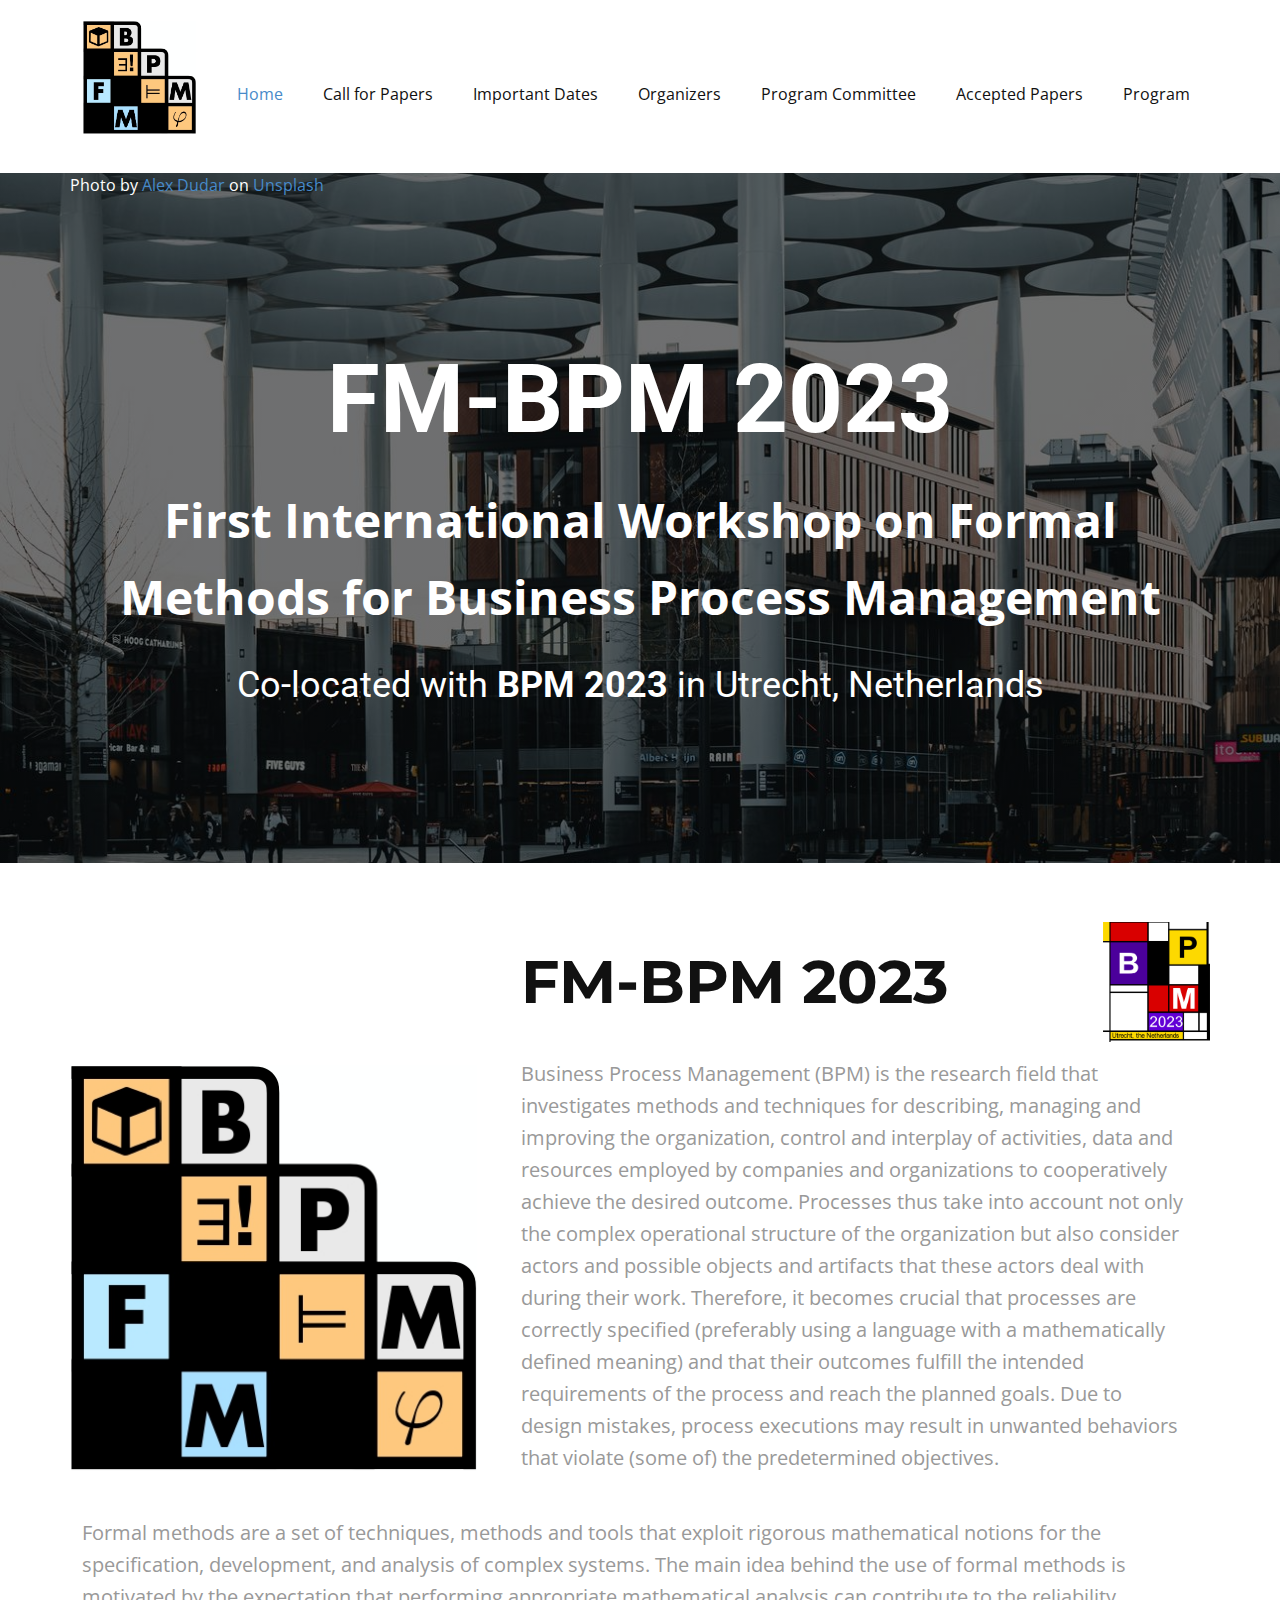
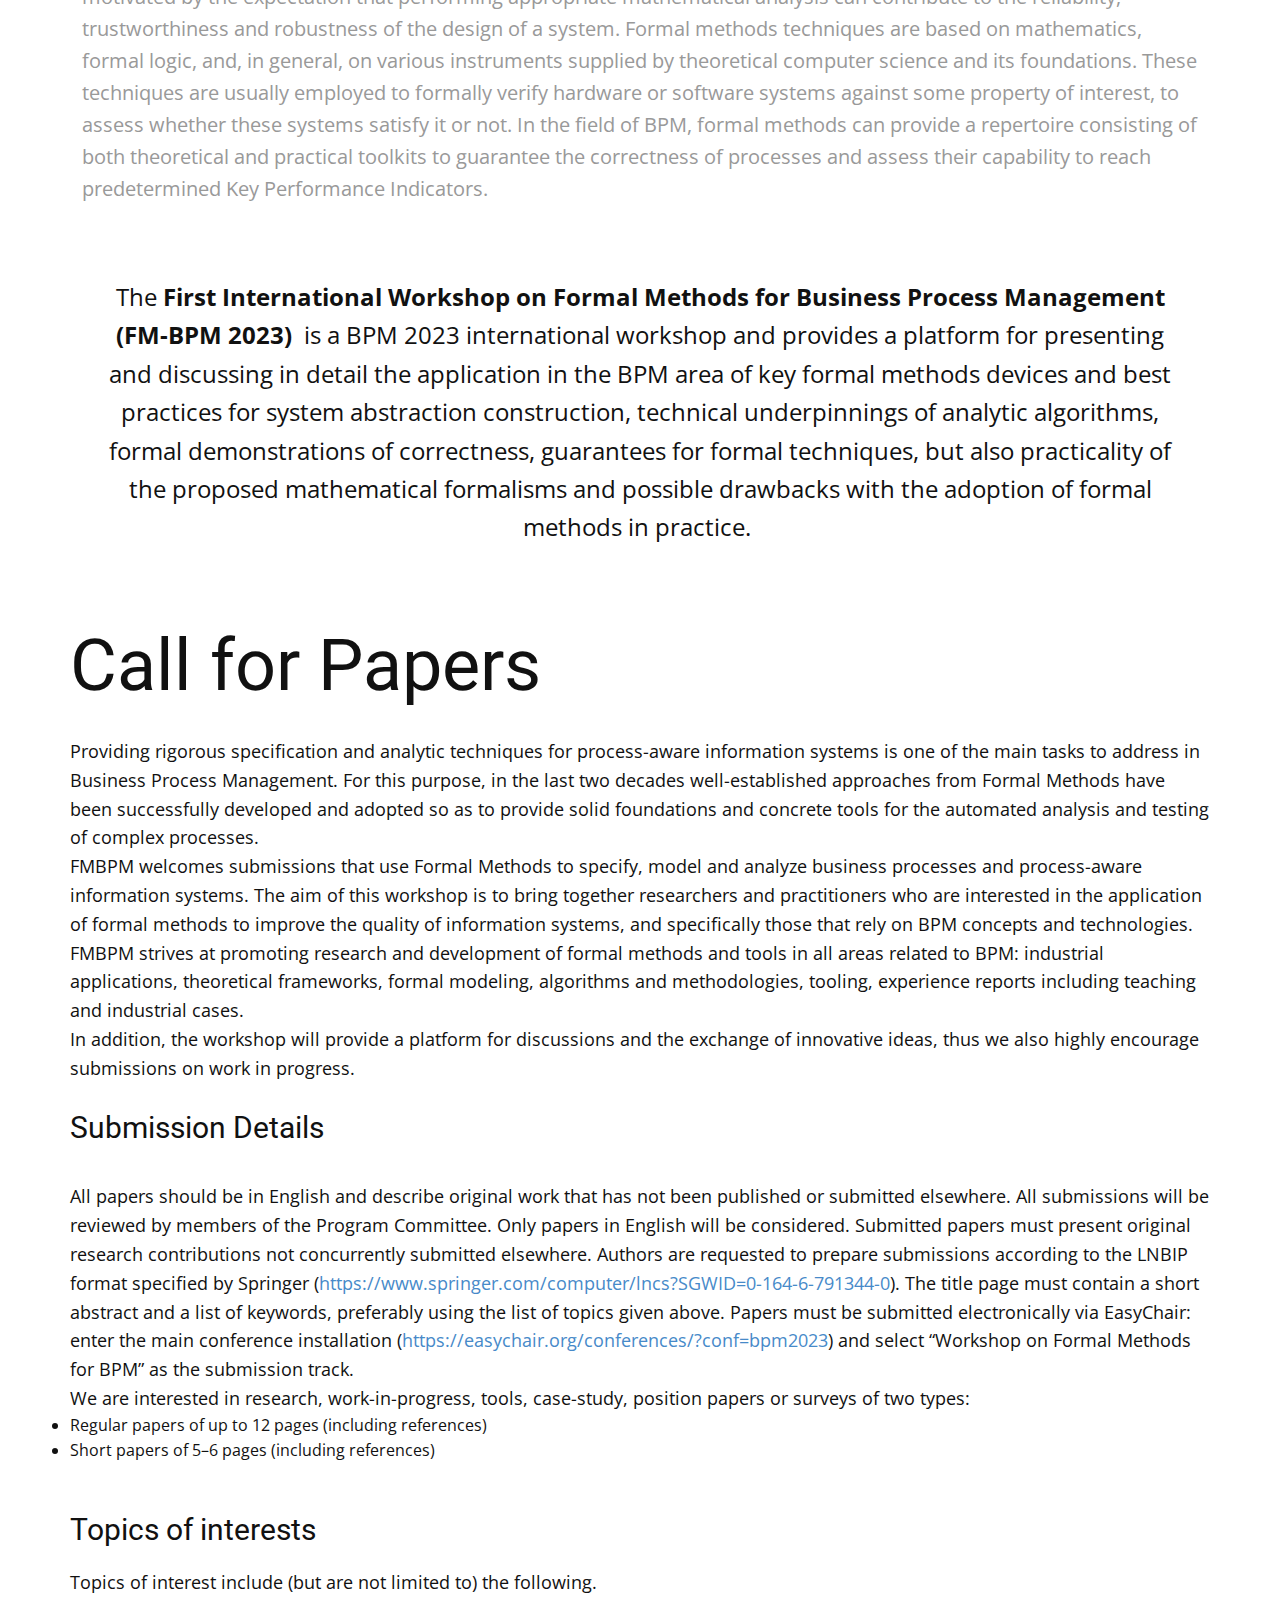
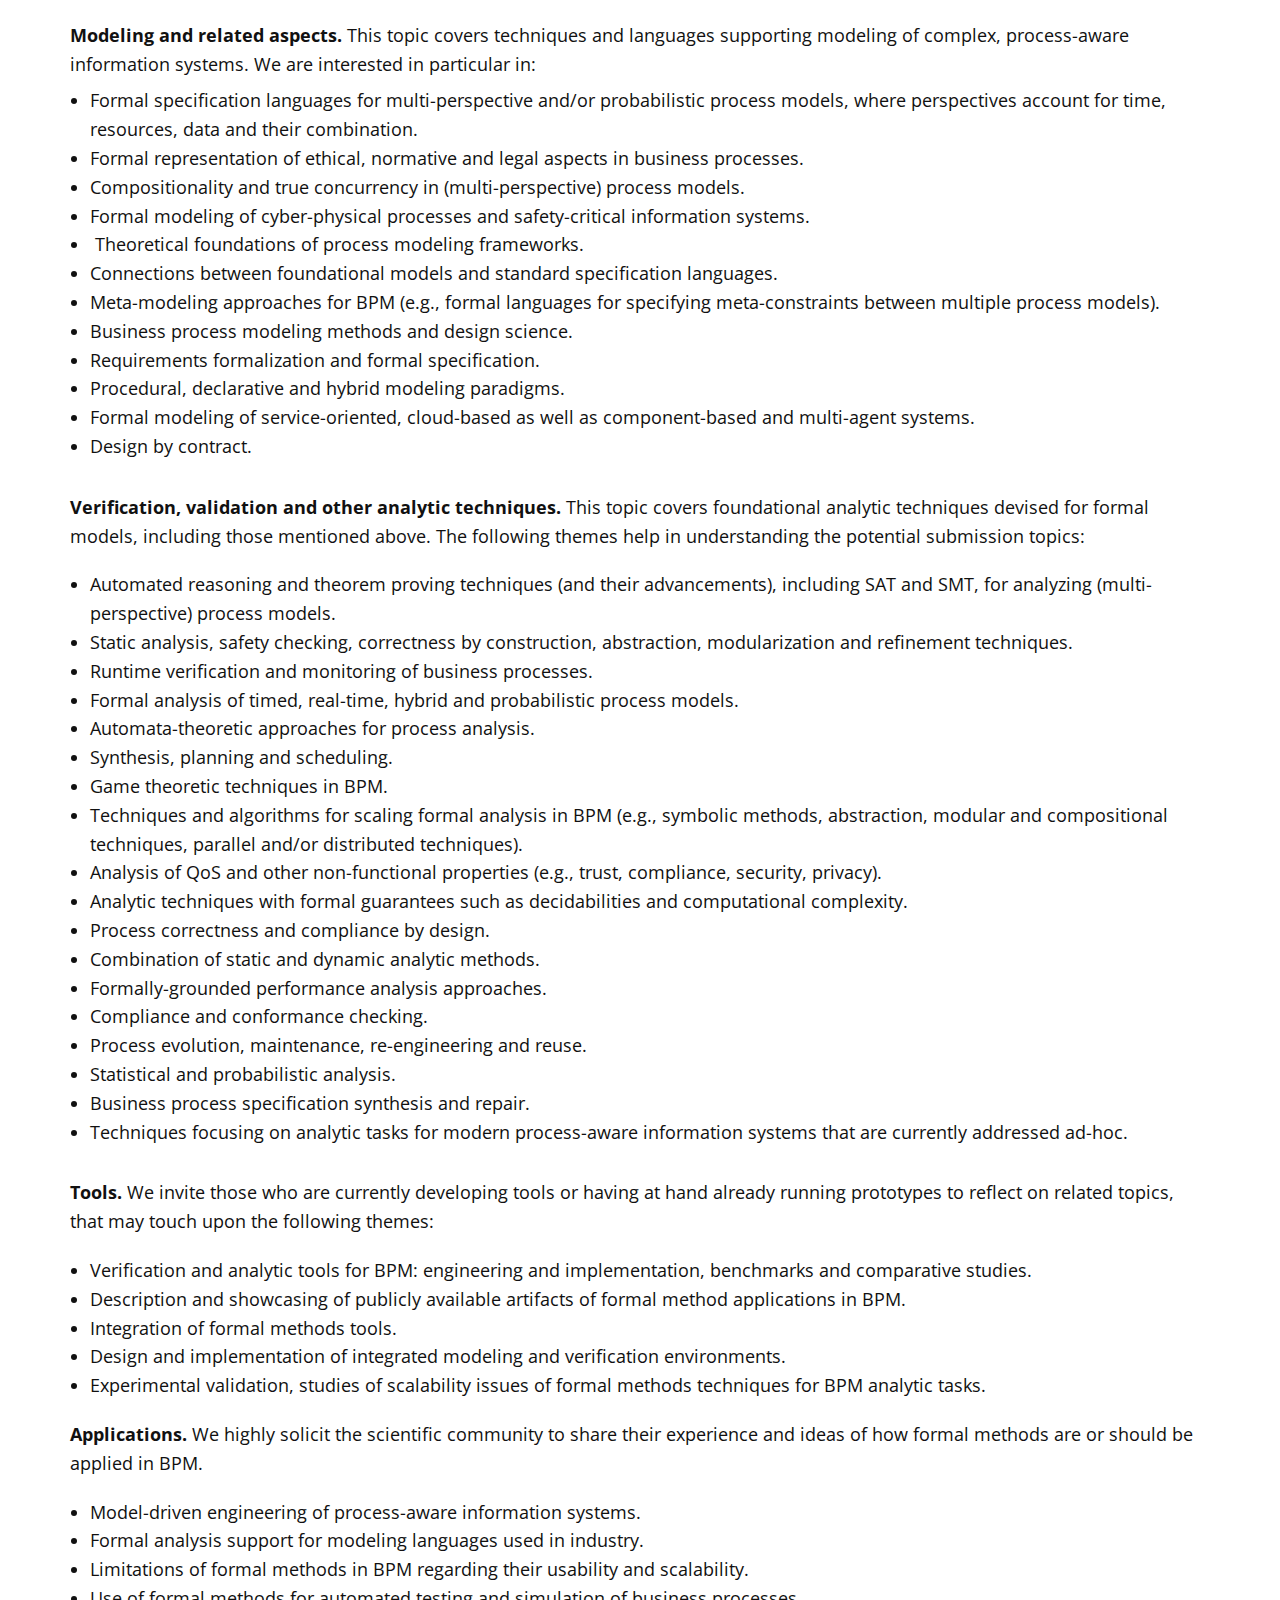
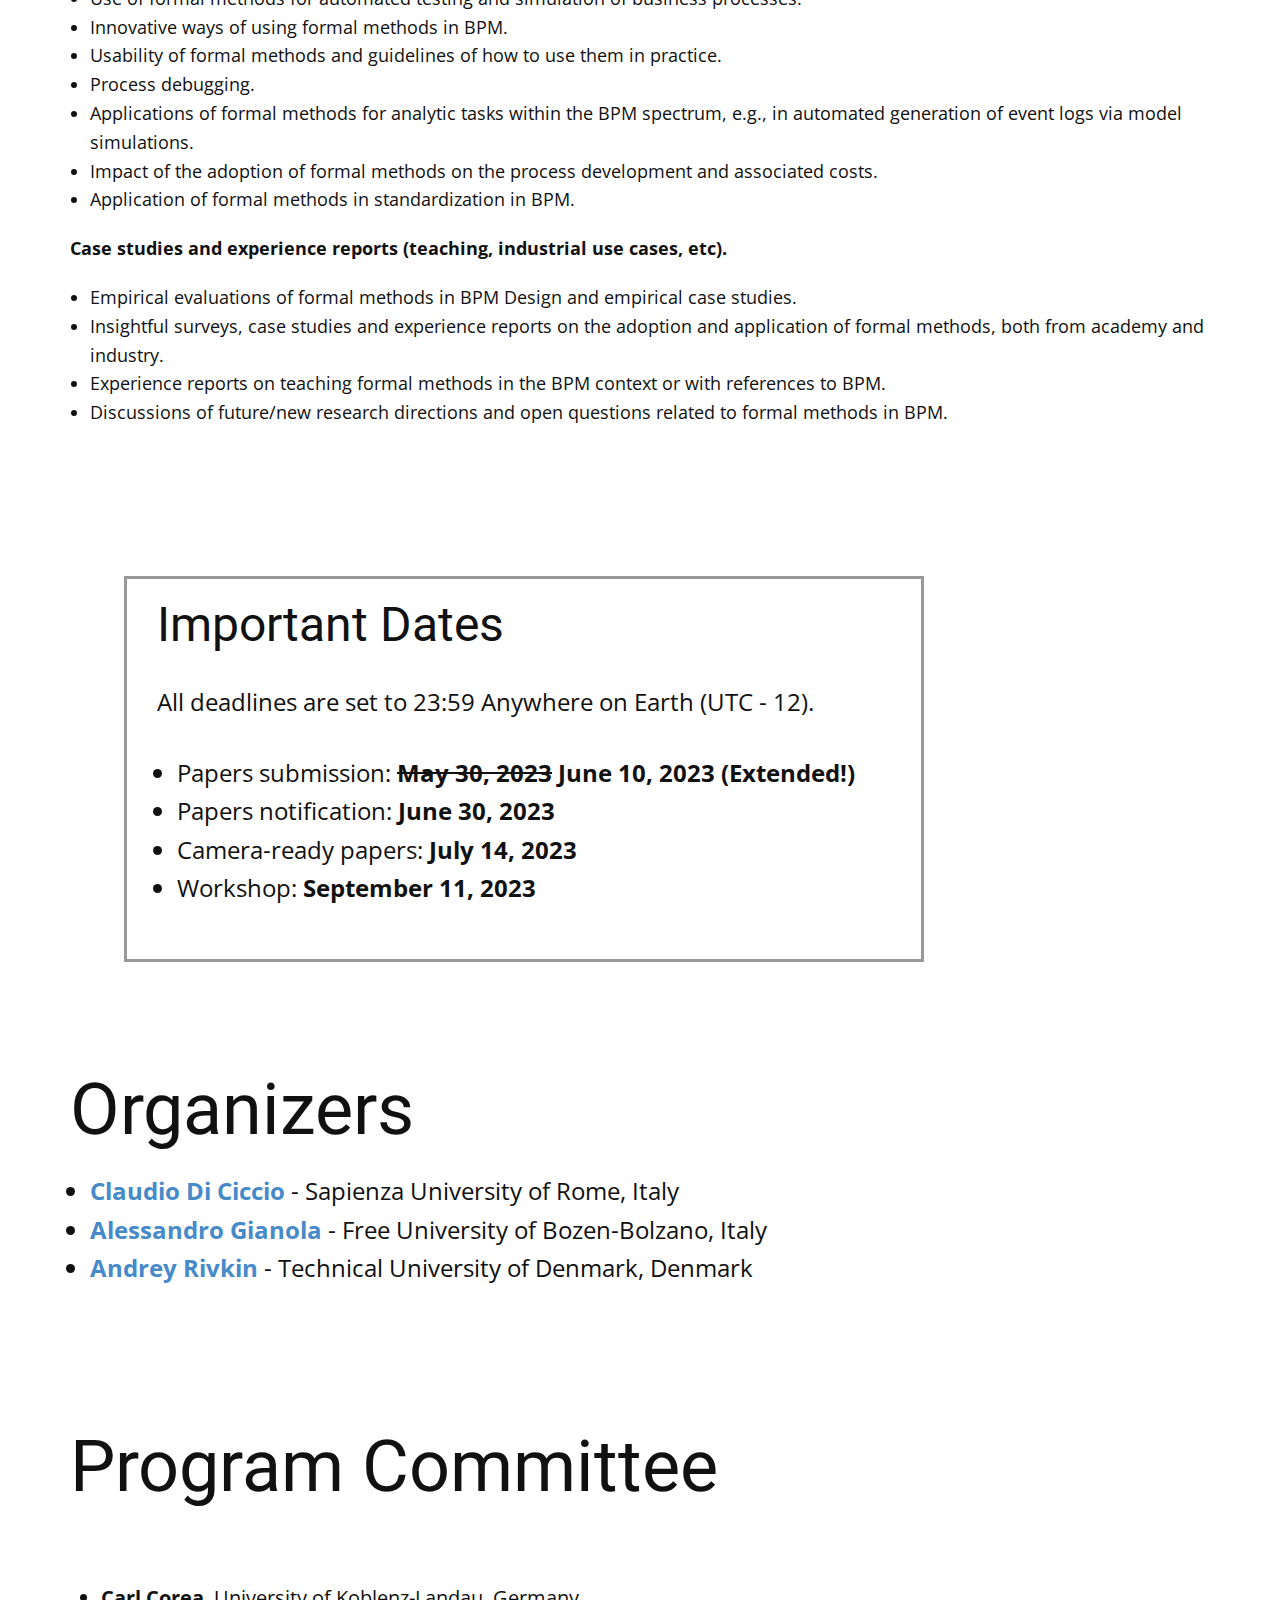
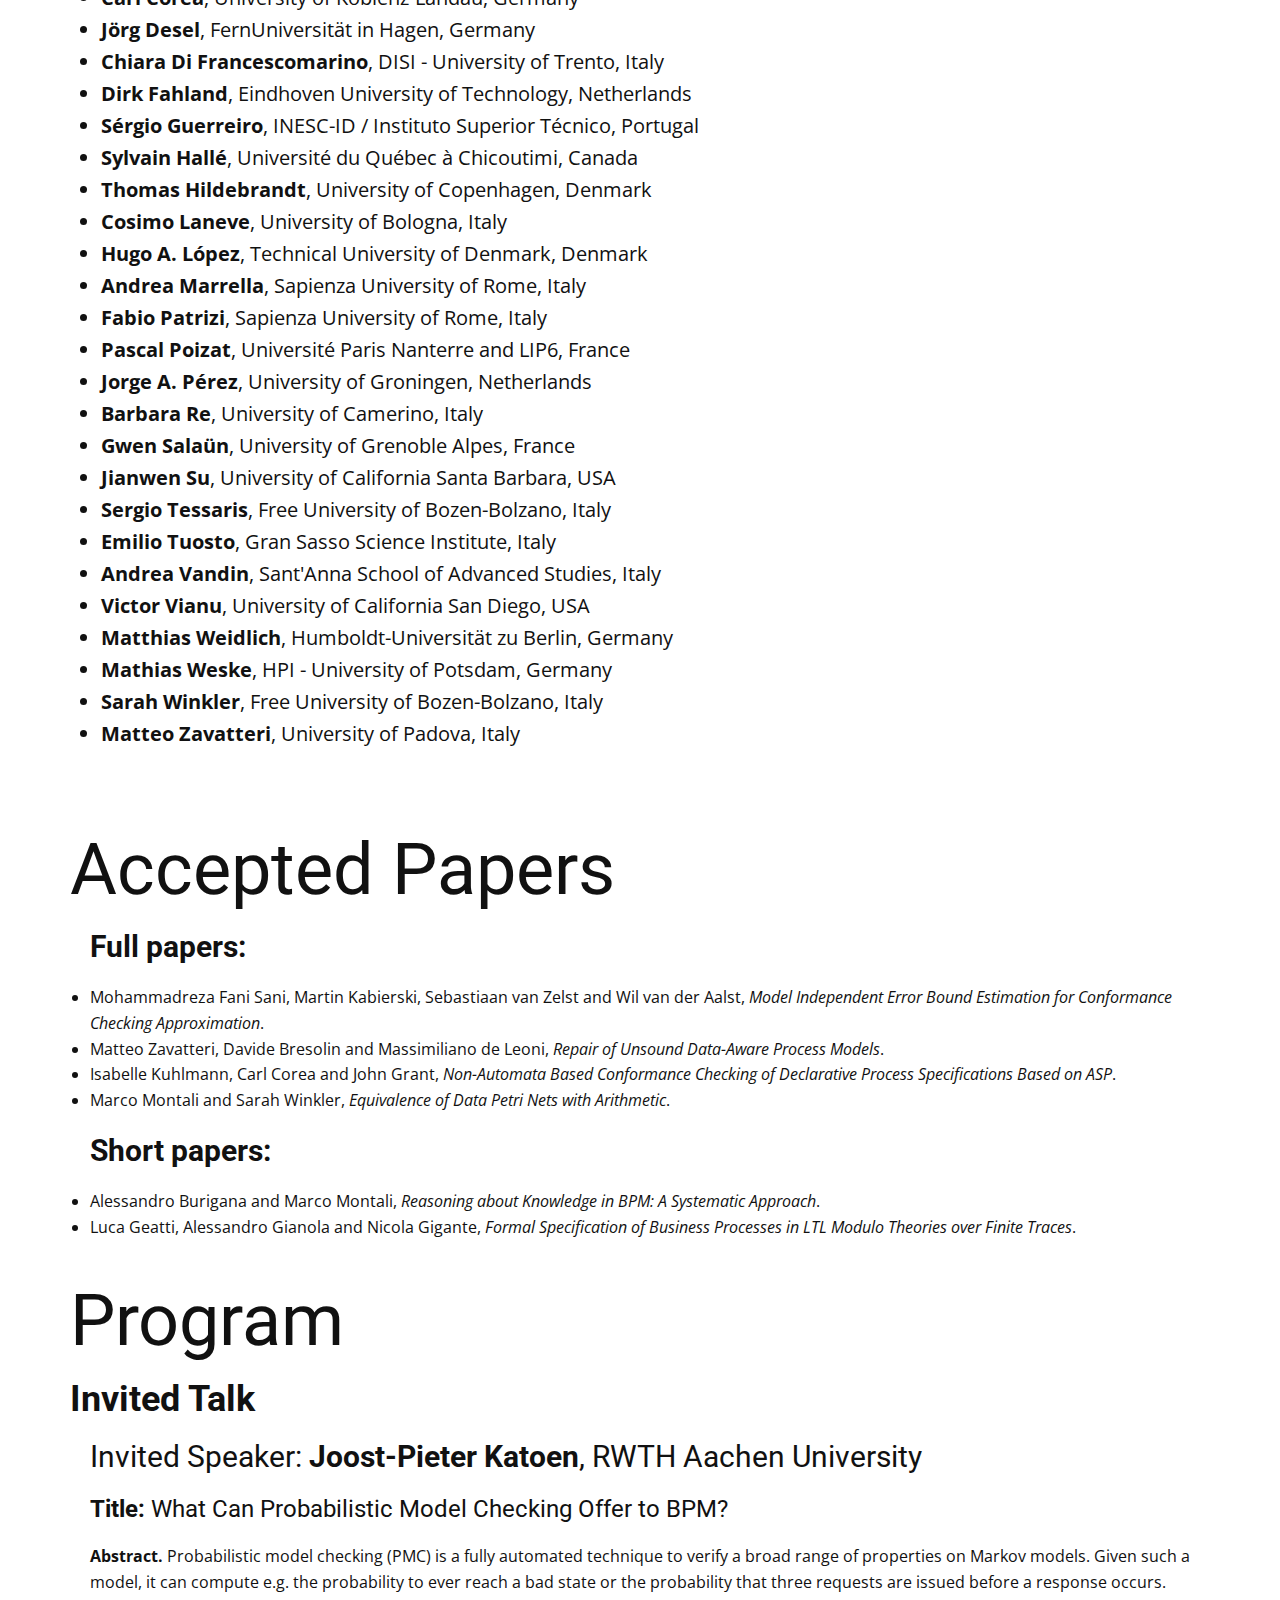
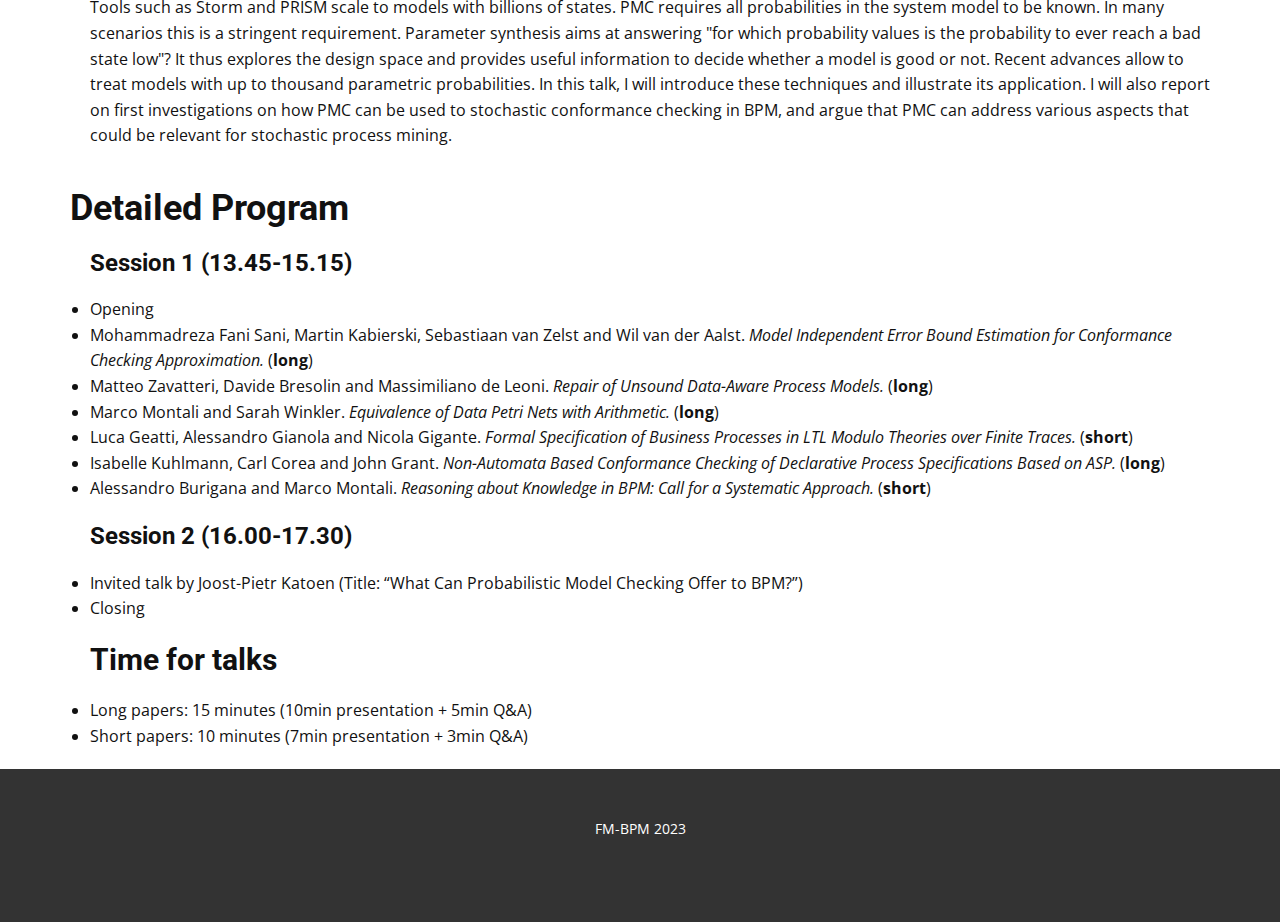
<file: index.html>
<!DOCTYPE html>
<html style="font-size: 16px;" lang="en"><head>
 <link rel="shortcut icon" type="image/x-icon" href="favicon.ico?”>
    <meta name="viewport" content="width=device-width, initial-scale=1.0">
    <meta charset="utf-8">
    <meta name="keywords" content="INTUITIVE">
    <meta name="description" content="">
    <title>Home</title>
    <link rel="stylesheet" href="nicepage.css" media="screen">
<link rel="stylesheet" href="Home.css" media="screen">
    <script class="u-script" type="text/javascript" src="jquery.js" defer=""></script>
    <script class="u-script" type="text/javascript" src="nicepage.js" defer=""></script>
    <meta name="generator" content="Nicepage 5.3.2, nicepage.com">
    <link id="u-theme-google-font" rel="stylesheet" href="https://fonts.googleapis.com/css?family=Roboto:100,100i,300,300i,400,400i,500,500i,700,700i,900,900i|Open+Sans:300,300i,400,400i,500,500i,600,600i,700,700i,800,800i">
    <link id="u-page-google-font" rel="stylesheet" href="https://fonts.googleapis.com/css?family=Montserrat:100,100i,200,200i,300,300i,400,400i,500,500i,600,600i,700,700i,800,800i,900,900i">
    
    
    
    
    
    
    
    
    
    <script type="application/ld+json">{
		"@context": "http://schema.org",
		"@type": "Organization",
		"name": ""
}</script>
    <meta name="theme-color" content="#478ac9">
    <meta property="og:title" content="Home">
    <meta property="og:type" content="website">
  </head>
  <body data-home-page="Home.html" data-home-page-title="Home" class="u-body u-xl-mode" data-lang="en"><header class="u-clearfix u-header u-header" id="sec-24b3"><div class="u-clearfix u-sheet u-valign-middle-sm u-valign-middle-xs u-sheet-1">
        <nav class="u-menu u-menu-one-level u-offcanvas u-menu-1">
          <div class="menu-collapse" style="font-size: 1rem; letter-spacing: 0px;">
            <a class="u-button-style u-custom-left-right-menu-spacing u-custom-padding-bottom u-custom-top-bottom-menu-spacing u-nav-link u-text-active-palette-1-base u-text-hover-palette-2-base" href="#">
              <svg class="u-svg-link" viewBox="0 0 24 24"><use xmlns:xlink="http://www.w3.org/1999/xlink" xlink:href="#menu-hamburger"></use></svg>
              <svg class="u-svg-content" version="1.1" id="menu-hamburger" viewBox="0 0 16 16" x="0px" y="0px" xmlns:xlink="http://www.w3.org/1999/xlink" xmlns="http://www.w3.org/2000/svg"><g><rect y="1" width="16" height="2"></rect><rect y="7" width="16" height="2"></rect><rect y="13" width="16" height="2"></rect>
</g></svg>
            </a>
          </div>
          <div class="u-custom-menu u-nav-container">
            <ul class="u-nav u-unstyled u-nav-1"><li class="u-nav-item"><a class="u-button-style u-nav-link u-text-active-palette-1-base u-text-hover-palette-2-base" href="Home.html" style="padding: 10px 20px;">Home</a>
</li><li class="u-nav-item"><a class="u-button-style u-nav-link u-text-active-palette-1-base u-text-hover-palette-2-base" href="Home.html#sec-44af" style="padding: 10px 20px;">Call for Papers</a>
</li><li class="u-nav-item"><a class="u-button-style u-nav-link u-text-active-palette-1-base u-text-hover-palette-2-base" href="Home.html#sec-0a1c" style="padding: 10px 20px;">Important Dates</a>
</li><li class="u-nav-item"><a class="u-button-style u-nav-link u-text-active-palette-1-base u-text-hover-palette-2-base" href="Home.html#sec-3818" style="padding: 10px 20px;">Organizers</a>
</li><li class="u-nav-item"><a class="u-button-style u-nav-link u-text-active-palette-1-base u-text-hover-palette-2-base" href="Home.html#sec-6564" style="padding: 10px 20px;">Program Committee</a>
</li><li class="u-nav-item"><a class="u-button-style u-nav-link u-text-active-palette-1-base u-text-hover-palette-2-base" href="Home.html#sec-b7ad" style="padding: 10px 20px;">Accepted Papers</a>
</li><li class="u-nav-item"><a class="u-button-style u-nav-link u-text-active-palette-1-base u-text-hover-palette-2-base" href="Home.html#sec-136b" style="padding: 10px 20px;">Program</a>
</li></ul>
          </div>
          <div class="u-custom-menu u-nav-container-collapse">
            <div class="u-black u-container-style u-inner-container-layout u-opacity u-opacity-95 u-sidenav">
              <div class="u-inner-container-layout u-sidenav-overflow">
                <div class="u-menu-close"></div>
                <ul class="u-align-center u-nav u-popupmenu-items u-unstyled u-nav-2"><li class="u-nav-item"><a class="u-button-style u-nav-link" href="Home.html">Home</a>
</li><li class="u-nav-item"><a class="u-button-style u-nav-link" href="Home.html#sec-44af">Call for Papers</a>
</li><li class="u-nav-item"><a class="u-button-style u-nav-link" href="Home.html#sec-0a1c">Important Dates</a>
</li><li class="u-nav-item"><a class="u-button-style u-nav-link" href="Home.html#sec-3818">Organizers</a>
</li><li class="u-nav-item"><a class="u-button-style u-nav-link" href="Home.html#sec-6564">Program Committee</a>
</li><li class="u-nav-item"><a class="u-button-style u-nav-link" href="Home.html#sec-b7ad">Accepted Papers</a>
</li><li class="u-nav-item"><a class="u-button-style u-nav-link" href="Home.html#sec-136b">Program</a>
</li></ul>
              </div>
            </div>
            <div class="u-black u-menu-overlay u-opacity u-opacity-70"></div>
          </div>
        </nav>
        <img class="u-image u-image-default u-image-1" src="images/logo_page-0001.jpg" alt="" data-image-width="409" data-image-height="408">
      </div></header>
    <section class="u-align-center u-clearfix u-image u-shading u-section-1" src="" id="sec-7b77" data-image-width="3878" data-image-height="5768">
      <div class="u-clearfix u-sheet u-sheet-1">
        <p class="u-text u-text-default-lg u-text-default-md u-text-default-sm u-text-default-xl u-text-1"> Photo by <a href="https://unsplash.com/@alexdudar?utm_source=unsplash&amp;utm_medium=referral&amp;utm_content=creditCopyText" class="u-active-none u-border-none u-btn u-button-style u-hover-none u-none u-text-palette-1-base u-btn-1">Alex Dudar</a> on <a href="https://unsplash.com/photos/5k_nosY4vIQ?utm_source=unsplash&amp;utm_medium=referral&amp;utm_content=creditCopyText" class="u-active-none u-border-none u-btn u-button-style u-hover-none u-none u-text-palette-1-base u-btn-2">Unsplash</a>
        </p>
        <h1 class="u-text u-text-default u-title u-text-2">FM-BPM 2023</h1>
        <p class="u-large-text u-text u-text-default u-text-variant u-text-3">
          <span style="font-size: 3rem; font-weight: 700;">F</span>
          <span style="font-size: 3rem; font-weight: 700;">irst International Workshop on Formal Methods for Business Process Management</span>
        </p>
        <h2 class="u-align-center-lg u-align-center-md u-align-center-sm u-align-center-xs u-align-left-xl u-text u-text-default u-text-4">Co-located with <span style="font-weight: 700;">BPM 2023 </span>in Utrecht, Netherlands
        </h2>
      </div>
    </section>
    <section class="u-align-left u-clearfix u-section-2" id="carousel_6eb9">
      <div class="u-clearfix u-sheet u-sheet-1">
        <img class="u-image u-image-default u-image-1" src="images/bpm2023.png" alt="" data-image-width="580" data-image-height="664">
        <h3 class="u-align-left u-custom-font u-font-montserrat u-text u-text-1"> FM-BPM 2023</h3>
        <img class="u-image u-image-contain u-image-default u-image-2" src="images/logo_page-0001.jpg" alt="" data-image-width="409" data-image-height="408">
        <p class="u-align-left u-text u-text-grey-40 u-text-2"> Business Process Management (BPM) is the research field that investigates methods and techniques for describing, managing and improving the organization, control and interplay of activities, data and resources employed by companies and organizations to cooperatively achieve the desired outcome.&nbsp;​Processes thus take into account not only the complex operational structure of the organization but also consider actors and possible objects and artifacts that these actors deal with during their work. Therefore, it becomes crucial that processes are correctly specified (preferably using a language with a mathematically defined meaning) and that their outcomes fulfill the intended requirements of the process and reach the planned goals. Due to design mistakes, process executions may result in unwanted behaviors that violate (some of) the predetermined objectives.&nbsp;<br>
        </p>
        <p class="u-align-left u-text u-text-grey-40 u-text-3"> Formal methods are a set of techniques, methods and tools that exploit rigorous mathematical notions for the specification, development, and analysis of complex systems. The main idea behind the use of formal methods is motivated by the expectation that performing appropriate mathematical analysis can contribute to the reliability, trustworthiness and robustness of the design of a system. Formal methods techniques are based on mathematics, formal logic, and, in general, on various instruments supplied by theoretical computer science and its foundations. These techniques are usually employed to formally verify hardware or software systems against some property of interest, to assess whether these systems satisfy it or not. In the field of BPM, formal methods can provide a repertoire consisting of both theoretical and practical toolkits to guarantee the correctness of processes and assess their capability to reach predetermined Key Performance Indicators.</p>
        <p class="u-align-center u-text u-text-4">
          <span style="font-weight: 700;">
            <span style="font-weight: 400;">The</span> First International Workshop on Formal Methods for Business Process Management (FM-BPM 2023)
          </span>&nbsp;is a BPM 2023 international workshop and provides a platform for presenting and discussing in detail the application in the BPM area of key formal methods devices and best practices for system abstraction construction, technical underpinnings of analytic algorithms, formal demonstrations of correctness, guarantees for formal techniques, but also practicality of the proposed mathematical formalisms and possible drawbacks with the adoption of formal methods in practice.&nbsp;
        </p>
      </div>
    </section>
    <section class="u-clearfix u-section-3" id="sec-44af">
      <div class="u-clearfix u-sheet u-sheet-1">
        <h1 class="u-text u-text-default u-title u-text-1">Call for Papers</h1>
        <p class="u-align-left u-text u-text-2"> Providing rigorous specification and analytic techniques for process-aware information systems is one of the main tasks to address in Business Process Management. For this purpose, in the last two decades well-established approaches from Formal Methods have been successfully developed and adopted so as to provide solid foundations and concrete tools for the automated analysis and testing of complex processes.&nbsp;<br>FMBPM welcomes submissions that use Formal Methods to specify, model and analyze  business processes and process-aware information systems.  The aim of this workshop is to bring together researchers and practitioners who are interested in the application of formal methods to improve the quality of information systems, and specifically those that rely on BPM concepts and technologies. FMBPM strives at promoting research and development of formal methods and tools in all areas related to BPM: industrial applications, theoretical frameworks, formal modeling, algorithms and methodologies, tooling, experience reports including teaching and industrial cases.&nbsp;<br>In addition, the workshop will provide a platform for discussions and the exchange of innovative ideas, thus we also highly encourage submissions on work in progress.
        </p>
        <h3 class="u-align-left u-text u-text-3">Submission Details</h3>
         <p class="u-align-left u-text u-text-4"> All papers should be in English and describe original work that has not been published or submitted elsewhere. All submissions will be reviewed by members of the Program Committee. Only papers in English will be considered. Submitted papers must present original research contributions not concurrently submitted elsewhere. Authors are requested to prepare submissions according to the LNBIP format specified by Springer (<a href="https://www.springer.com/computer/lncs?SGWID=0-164-6-791344-0" class="u-active-none u-border-none u-btn u-button-link u-button-style u-hover-none u-none u-text-palette-1-base u-btn-1">https://www.springer.com/computer/lncs?SGWID=0-164-6-791344-0</a>). The title page must contain a short abstract and a list of keywords, preferably using the list of topics given above. Papers must be submitted electronically via EasyChair: enter the main conference installation (<a href="https://easychair.org/conferences/?conf=bpm2023" class="u-active-none u-border-none u-btn u-button-link u-button-style u-hover-none u-none u-text-palette-1-base u-btn-2">https://easychair.org/conferences/?conf=bpm2023</a>) and select “Workshop on Formal Methods for BPM” as the submission track.<br>We are interested in research, work-in-progress, tools, case-study, position papers or surveys of two types:
<li>Regular papers of up to 12 pages (including references)</li>
<li>Short papers of 5–6 pages (including references)</li>
        <h3 class="u-align-left u-text u-text-5">Topics of interests</h3>
        <p class="u-align-left u-text u-text-6">Topics of interest include (but are not limited to) the following.</p>
        <p class="u-align-left u-text u-text-7">
          <span style="font-weight: 700;">Modeling and related aspects.</span> This topic covers techniques and languages supporting modeling of complex, process-aware information systems. We are interested in particular in:
        </p>
        <ul class="u-align-left u-text u-text-8">
          <li> Formal specification languages for multi-perspective and/or probabilistic process models, where perspectives account for time, resources, data and their combination.&nbsp;</li>
          <li>Formal representation of ethical, normative and legal aspects in business processes.&nbsp;</li>
          <li>Compositionality and true concurrency in (multi-perspective) process models.&nbsp;</li>
          <li>Formal modeling of cyber-physical processes and safety-critical information systems.</li>
          <li>&nbsp;Theoretical foundations of process modeling frameworks.&nbsp;</li>
          <li>Connections between foundational models and standard specification languages.&nbsp;</li>
          <li>Meta-modeling approaches for BPM (e.g., formal languages for specifying meta-constraints between multiple process models).&nbsp;</li>
          <li>Business process modeling methods and design science.&nbsp;</li>
          <li>Requirements formalization and formal specification.&nbsp;</li>
          <li style="">Procedural, declarative and hybrid modeling paradigms.&nbsp;</li>
          <li>Formal modeling of service-oriented, cloud-based as well as component-based and multi-agent systems.&nbsp;</li>
          <li>Design by contract.<b>
              <br></b>
          </li>
        </ul>
        <p class="u-align-left u-text u-text-9">
          <span style="font-weight: 700;">Verification, validation and other analytic techniques.</span> This topic covers foundational analytic techniques devised for formal models, including those mentioned above. The following themes help in understanding the potential submission topics: 
        </p>
        <ul class="u-align-left u-text u-text-10">
          <li> Automated reasoning and theorem proving techniques (and their advancements), including SAT and SMT, for analyzing (multi-perspective) process models.&nbsp;</li>
          <li>Static analysis, safety checking, correctness by construction, abstraction, modularization and refinement techniques.&nbsp;</li>
          <li>Runtime verification and monitoring of business processes.&nbsp;</li>
          <li>Formal analysis of timed, real-time, hybrid and probabilistic process models.&nbsp;</li>
          <li>Automata-theoretic approaches for process analysis.&nbsp;</li>
          <li>Synthesis, planning and scheduling.&nbsp;</li>
          <li>Game theoretic techniques in BPM.&nbsp;</li>
          <li>Techniques and algorithms for scaling formal analysis in BPM (e.g., symbolic methods, abstraction, modular and compositional techniques, parallel and/or distributed techniques).&nbsp;</li>
          <li>Analysis of QoS and other non-functional properties (e.g., trust, compliance, security, privacy).&nbsp;</li>
          <li>Analytic techniques with formal guarantees such as decidabilities and computational complexity.&nbsp;</li>
          <li>Process correctness and compliance by design.</li>
          <li>Combination of static and dynamic analytic methods.&nbsp;</li>
          <li>Formally-grounded performance analysis approaches.&nbsp;</li>
          <li>Compliance and conformance checking.&nbsp;</li>
          <li>Process evolution, maintenance, re-engineering and reuse.&nbsp;</li>
          <li>Statistical and probabilistic analysis.&nbsp;</li>
          <li>Business process specification synthesis and repair.&nbsp;</li>
          <li>Techniques focusing on analytic tasks for modern process-aware information systems that are currently addressed ad-hoc.</li>
        </ul>
        <p class="u-align-left u-text u-text-11">
          <span style="font-weight: 700;"> Tools.</span> We invite those who are currently developing tools or having at hand already running prototypes to reflect on related topics, that may touch upon the following themes: 
        </p>
        <ul class="u-align-left u-text u-text-12">
          <li> Verification and analytic tools for BPM: engineering and implementation, benchmarks and comparative studies.&nbsp;</li>
          <li>Description and showcasing of publicly available artifacts of formal method applications in BPM.&nbsp;</li>
          <li>Integration of formal methods tools.</li>
          <li>Design and implementation of integrated modeling and verification environments.</li>
          <li>Experimental validation, studies of scalability issues of formal methods techniques for BPM analytic tasks.</li>
        </ul>
        <p class="u-align-left u-text u-text-13">
          <span style="font-weight: 700;"> Applications.</span> We highly solicit the scientific community to share their experience and ideas of how formal methods are or should be applied in BPM.
        </p>
        <ul class="u-align-left u-text u-text-14">
          <li> Model-driven engineering of process-aware information systems.&nbsp;</li>
          <li>Formal analysis support for modeling languages used in industry.&nbsp;</li>
          <li>Limitations of formal methods in BPM regarding their usability and scalability.&nbsp;</li>
          <li>Use of formal methods for automated testing and simulation of business processes.&nbsp;</li>
          <li>Innovative ways of using formal methods in BPM.&nbsp;</li>
          <li>Usability of formal methods and guidelines of how to use them in practice.&nbsp;</li>
          <li>Process debugging.&nbsp;</li>
          <li>Applications of formal methods for analytic tasks within the BPM spectrum, e.g., in automated generation of event logs via model simulations.&nbsp;</li>
          <li>Impact of the adoption of formal methods on the process development and associated costs.&nbsp;</li>
          <li>Application of formal methods in standardization in BPM.</li>
        </ul>
        <p class="u-align-left u-text u-text-15"> Case studies and experience reports (teaching, industrial use cases, etc).</p>
        <ul class="u-align-left u-text u-text-16">
          <li> Empirical evaluations of formal methods in BPM Design and empirical case studies.&nbsp;</li>
          <li>Insightful surveys, case studies and experience reports on the adoption and application of formal methods, both from academy and industry.</li>
          <li>Experience reports on teaching formal methods in the BPM context or with references to BPM.&nbsp;</li>
          <li>Discussions of future/new research directions and open questions related to formal methods in BPM.</li>
        </ul>
      </div>
    </section>
    <section class="u-clearfix u-section-4" id="sec-0a1c">
      <div class="u-clearfix u-sheet u-valign-middle u-sheet-1">
        <div class="u-border-3 u-border-grey-40 u-container-style u-group u-group-1">
          <div class="u-container-layout u-valign-top u-container-layout-1">
            <h1 class="u-align-center u-text u-text-default u-text-1">Important Dates</h1>
            <p class="u-text u-text-default u-text-2">
              <span style="font-size: 1.5rem;"> All deadlines are set to 23:59 Anywhere on Earth (UTC - 12)</span>
              <span style="font-size: 1.5rem;">.</span>
            </p>
            <ul class="u-text u-text-default u-text-3">
              <li> Papers submission: <span style="font-weight: 700;"><del>May 30, 2023</del> June 10, 2023 (Extended!)</span>
              </li>
              <li>Papers notification: <span style="font-weight: 700;">June 30, 2023</span>
              </li>
              <li>Camera-ready papers: <span style="font-weight: 700;">July 14, 2023</span>
              </li>
              <li>
                <span style="font-weight: 700;"></span>Workshop: <span style="font-weight: 700;">September 11, 2023</span>
                <br>
              </li>
            </ul>
          </div>
        </div>
      </div>
    </section>
    <section class="u-clearfix u-section-5" id="sec-3818">
      <div class="u-clearfix u-sheet u-sheet-1">
        <h1 class="u-text u-text-default u-title u-text-1">Organizers</h1>
        <ul class="u-text u-text-default u-text-2">
          <li>
            <a href="https://diciccio.net" class="u-active-none u-border-none u-btn u-button-link u-button-style u-hover-none u-none u-text-palette-1-base u-btn-1">Claudio Di Ciccio</a>
            <span style="font-weight: 400;">- <span style="font-weight: 400;">Sapienza University of Rome, Italy</span>
            </span>
          </li>
          <li>
            <a href="https://gianola.people.unibz.it" class="u-active-none u-border-none u-btn u-button-link u-button-style u-hover-none u-none u-text-palette-1-base u-btn-2">Alessandro Gianola</a>
            <span style="font-weight: 400;">- <span style="font-weight: 400;">Free University of Bozen-Bolzano, Italy</span>
            </span>
          </li>
          <li>
            <a href="https://rivkin.people.unibz.it" class="u-active-none u-border-none u-btn u-button-link u-button-style u-hover-none u-none u-text-palette-1-base u-btn-3">Andrey Rivkin</a>
            <span style="font-weight: 400;">- <span style="font-weight: 400;">Technical University of Denmark, Denmark</span>
          </li>
        </ul>
      </div>
    </section>
    <section class="u-clearfix u-section-6" id="sec-6564">
      <div class="u-clearfix u-sheet u-sheet-1">
        <h1 class="u-text u-text-default u-title u-text-1">Program Committee</h1>
        <ul class="u-text u-text-2">
          <li>
            <span style="font-weight: 700;">Carl Corea</span>, University of Koblenz-Landau, Germany
          </li>
          <li>
            <span style="font-weight: 700;">Jörg Desel</span>, FernUniversität in Hagen, Germany
          </li>
          <li>
            <span style="font-weight: 700;">Chiara Di Francescomarino</span>, DISI - University of Trento, Italy
          </li>
          <li>
            <span style="font-weight: 700;">Dirk Fahland</span>, Eindhoven University of Technology, Netherlands
          </li>
          <li style="">
            <span style="font-weight: 700;">Sérgio Guerreiro</span>, INESC-ID / Instituto Superior Técnico, Portugal
          </li>
          <li>
            <span style="font-weight: 700;">Sylvain Hallé</span>, Université du Québec à Chicoutimi, Canada
          </li>
          <li>
            <span style="font-weight: 700;">Thomas Hildebrandt</span>, University of Copenhagen, Denmark
          </li>
          <li>
            <span style="font-weight: 700;">Cosimo Laneve</span>, University of Bologna, Italy
          </li>
          <li>
            <span style="font-weight: 700;">Hugo A. López</span>, Technical University of Denmark, Denmark
          </li>
          <li>
            <span style="font-weight: 700;">Andrea Marrella</span>, Sapienza University of Rome, Italy
          </li>
          <li>
            <span style="font-weight: 700;">Fabio Patrizi</span>, Sapienza University of Rome, Italy
          </li>
          <li>
            <span style="font-weight: 700;">Pascal Poizat</span>, Université Paris Nanterre and LIP6, France
          </li>
          <li>
            <span style="font-weight: 700;">Jorge A. Pérez</span>, University of Groningen, Netherlands
          </li>
          <li>
            <span style="font-weight: 700;">Barbara Re</span>, University of Camerino, Italy
          </li>
          <li>
            <span style="font-weight: 700;">Gwen Salaün</span>, University of Grenoble Alpes, France
          </li>
          <li>
            <span style="font-weight: 700;">Jianwen Su</span>, University of California Santa Barbara, USA
          </li>
          <li>
            <span style="font-weight: 700;">Sergio Tessaris</span>, Free University of Bozen-Bolzano, Italy
          </li>
          <li>
            <span style="font-weight: 700;">Emilio Tuosto</span>, Gran Sasso Science Institute, Italy 
          </li>
          <li>
            <span style="font-weight: 700;">Andrea Vandin</span>, Sant'Anna School of Advanced Studies, Italy
          </li>
          <li>
            <span style="font-weight: 700;">Victor Vianu</span>, University of California San Diego, USA
          </li>
          <li>
            <span style="font-weight: 700;">Matthias Weidlich</span>, Humboldt-Universität zu Berlin, Germany
          </li>
          <li>
            <span style="font-weight: 700;">Mathias Weske</span>, HPI - University of Potsdam, Germany
          </li>
          <li>
            <span style="font-weight: 700;">Sarah Winkler</span>, Free University of Bozen-Bolzano, Italy
          </li>
           <li>
            <span style="font-weight: 700;">Matteo Zavatteri</span>, University of Padova, Italy
          </li>
        </ul>
      </div>
    </section>
    <section class="u-clearfix u-section-7" id="sec-b7ad">
      <div class="u-clearfix u-sheet u-sheet-1">
        <h1 class="u-text u-text-default u-title u-text-1">Accepted Papers</h1>
        <ul class="u-text u-text-1">
        <h3> <b>Full papers:</b> </h3> </ul>
         <ul class="u-text u-text-3">
          <li>
            Mohammadreza Fani Sani, Martin Kabierski, Sebastiaan van Zelst and Wil van der Aalst, <em>Model Independent Error Bound Estimation for Conformance Checking Approximation</em>.
           </li>
            <li>
            Matteo Zavatteri, Davide Bresolin and Massimiliano de Leoni, <em>Repair of Unsound Data-Aware Process Models</em>.
           </li>
           <li>
            Isabelle Kuhlmann, Carl Corea and John Grant, <em>Non-Automata Based Conformance Checking of Declarative Process Specifications Based on ASP</em>.
           </li>
           <li>
            Marco Montali and Sarah Winkler, <em>Equivalence of Data Petri Nets with Arithmetic</em>.
           </li>
        </ul>
         <ul class="u-text u-text-1">
        <h3> <b>Short papers:</b> </h3> </ul>
         <ul class="u-text u-text-3">
          <li>
            Alessandro Burigana and Marco Montali, <em>Reasoning about Knowledge in BPM: A Systematic Approach</em>.
           </li>
            <li>
            Luca Geatti, Alessandro Gianola and Nicola Gigante, <em>Formal Specification of Business Processes in LTL Modulo Theories over Finite Traces</em>.
           </li>
        </ul>
      </div>
    </section>
    <section class="u-clearfix u-section-8" id="sec-136b">
      <div class="u-clearfix u-sheet u-sheet-1">
        <h1 class="u-text u-text-default u-title u-text-1">Program</h1>
        <h2> <b>Invited Talk</b> </h2> 
        <ul class="u-text u-text-1">
        <h3> Invited Speaker: <b>Joost-Pieter Katoen</b>, RWTH Aachen University </h3> </ul>
          <ul class="u-text u-text-3"> 
          <h4>
        <b>Title:</b> What Can Probabilistic Model Checking Offer to BPM? 
        </h4> </ul>
        <ul class="u-text u-text-3"> 

<b>Abstract.</b> Probabilistic model checking (PMC) is a fully automated 
technique to verify a broad range of properties on Markov models. Given 
such a model, it can compute e.g. the probability to ever reach a bad 
state or the probability that three requests are issued before a 
response occurs. Tools such as Storm and PRISM scale to models with 
billions of states.

PMC requires all probabilities in the system model to be known. In many 
scenarios this is a stringent requirement. Parameter synthesis aims at 
answering "for which probability values is the probability to ever reach 
a bad state low"? It thus explores the design space and provides useful 
information to decide whether a model is good or not. Recent advances 
allow to treat models with up to thousand parametric probabilities.

In this talk, I will introduce these techniques and illustrate its 
application. I will also report on first investigations on how PMC can 
be used to stochastic conformance checking in BPM, and argue that PMC 
can address various aspects that could be relevant for stochastic 
process mining.</ul>
      </div>
    <div class="u-clearfix u-sheet u-sheet-1">
    <h2> <b>Detailed Program</b> </h2> 
    <ul class="u-text u-text-3">  
        <h4> <b>Session 1 (13.45-15.15)</b> </h4> 
        <li> Opening </li>
        <li> Mohammadreza Fani Sani, Martin Kabierski, Sebastiaan van Zelst and Wil van der Aalst. <em> Model Independent Error Bound Estimation for Conformance Checking Approximation. </em> (<b>long</b>) </li>
        <li> Matteo Zavatteri, Davide Bresolin and Massimiliano de Leoni. <em> Repair of Unsound Data-Aware Process Models. </em>(<b>long</b>) </li>
        <li> Marco Montali and Sarah Winkler. <em> Equivalence of Data Petri Nets with Arithmetic. </em> (<b>long</b>) </li>
        <li> Luca Geatti, Alessandro Gianola and Nicola Gigante. <em> Formal Specification of Business Processes in LTL Modulo Theories over Finite Traces. </em> (<b>short</b>) </li>
        <li> Isabelle Kuhlmann, Carl Corea and John Grant. <em> Non-Automata Based Conformance Checking of Declarative Process Specifications Based on ASP. </em>(<b>long</b>) </li>
        <li> Alessandro Burigana and Marco Montali. <em> Reasoning about Knowledge in BPM: Call for a Systematic Approach. </em> (<b>short</b>)</li>
                               
        <h4> <b>Session 2 (16.00-17.30)</b> </h4>
        <li> Invited talk by Joost-Pietr Katoen (Title: “What Can Probabilistic Model Checking Offer to BPM?”)</li>
        <li>Closing</li>
               
        <h3> <b>Time for talks</b> </h3>
        <li>Long papers: 15 minutes (10min presentation + 5min Q&A)</li>
        <li>Short papers: 10 minutes (7min presentation + 3min Q&A)</li>
         
    </div>
    </section>
    
    
    <footer class="u-align-center u-clearfix u-footer u-grey-80 u-footer" id="sec-1d1d"><div class="u-clearfix u-sheet u-sheet-1">
        <p class="u-small-text u-text u-text-variant u-text-1">FM-BPM 2023</p>
      </div></footer>
    <section class="u-backlink u-clearfix u-grey-80">
    </section>
  
</body></html>
</file>
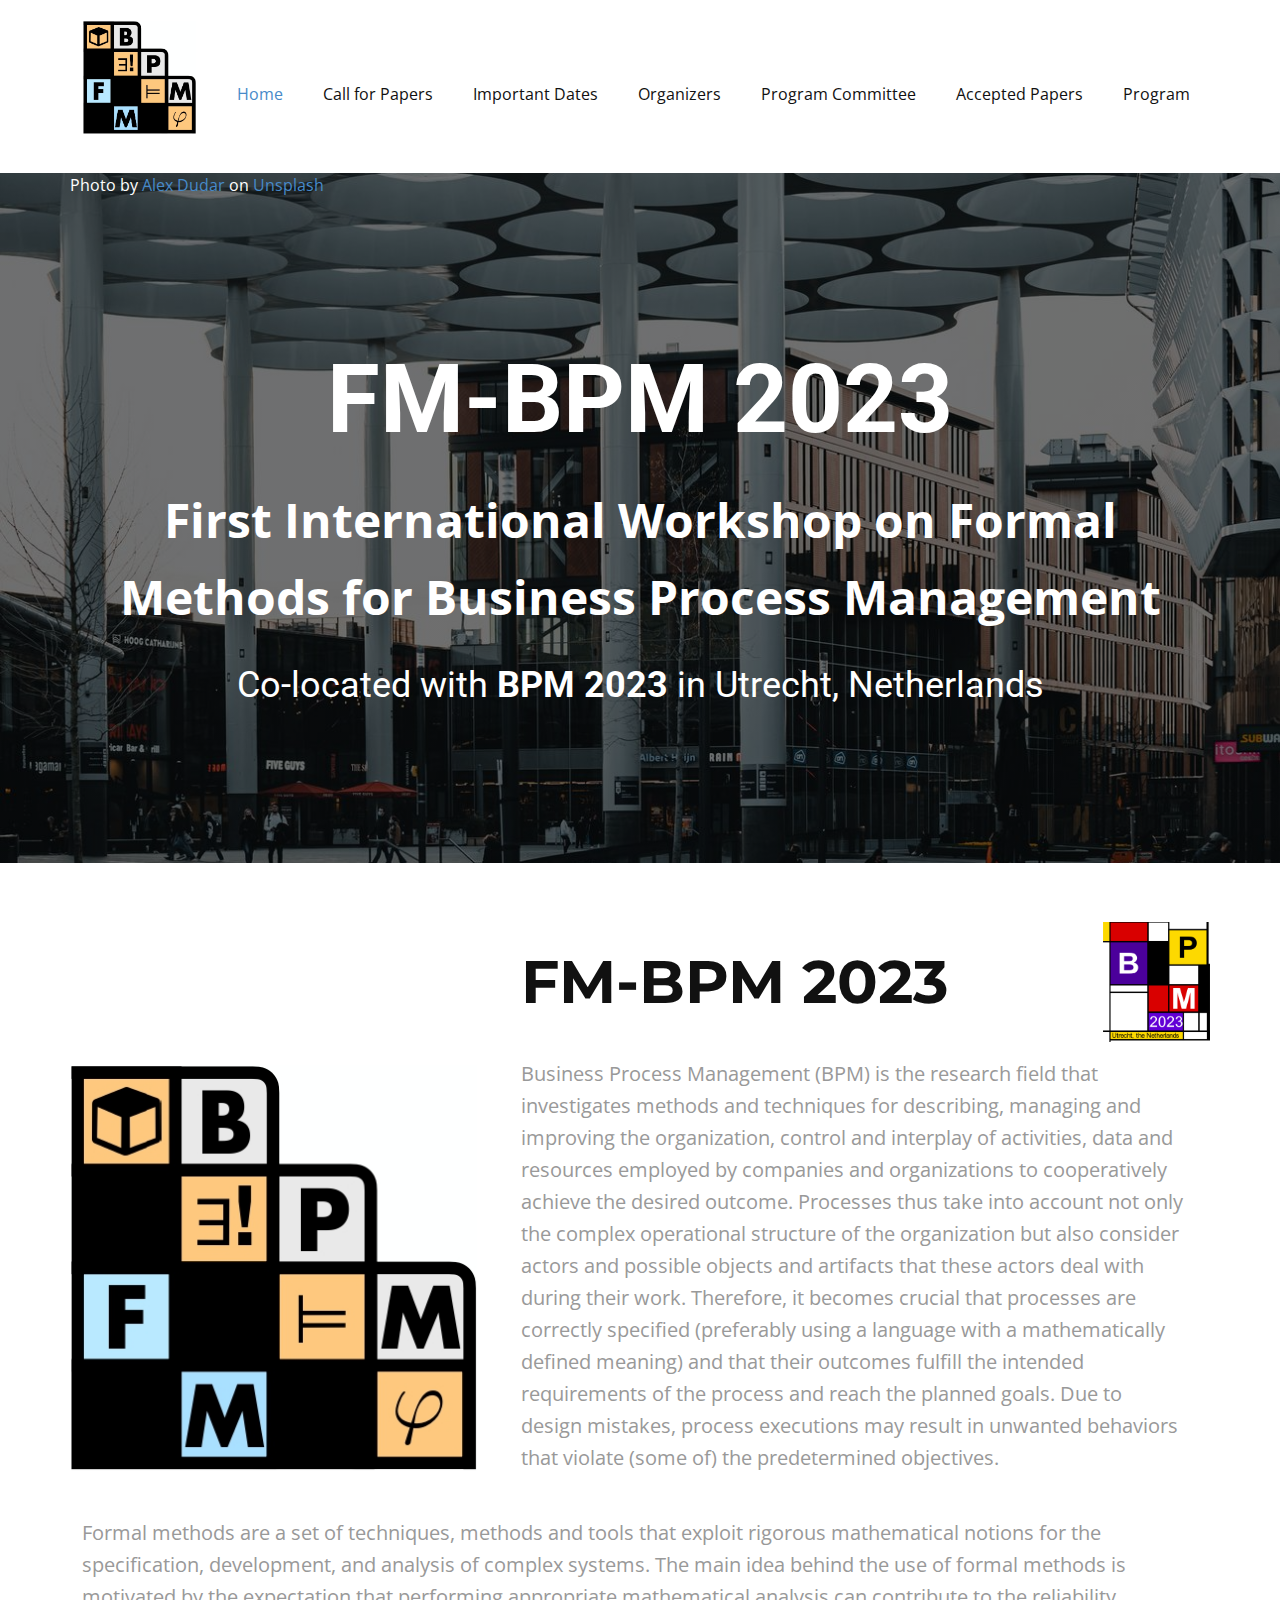
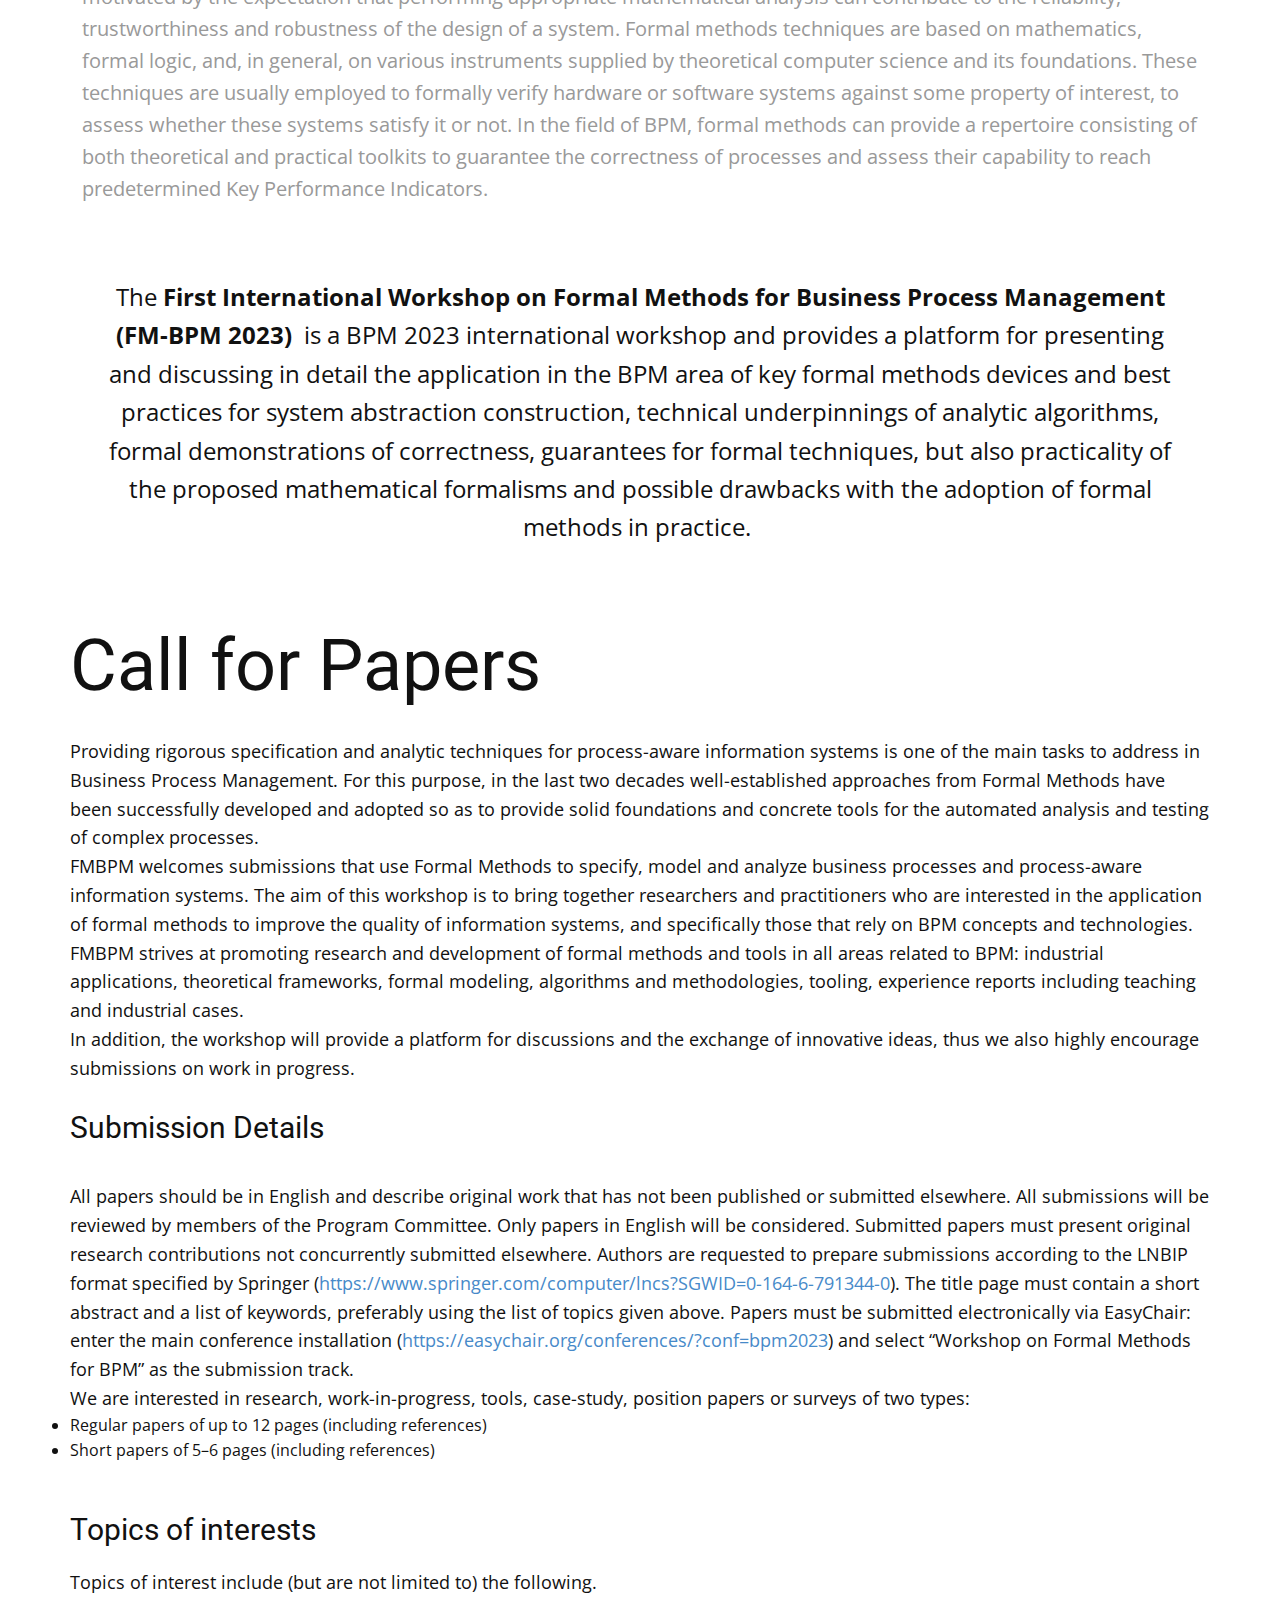
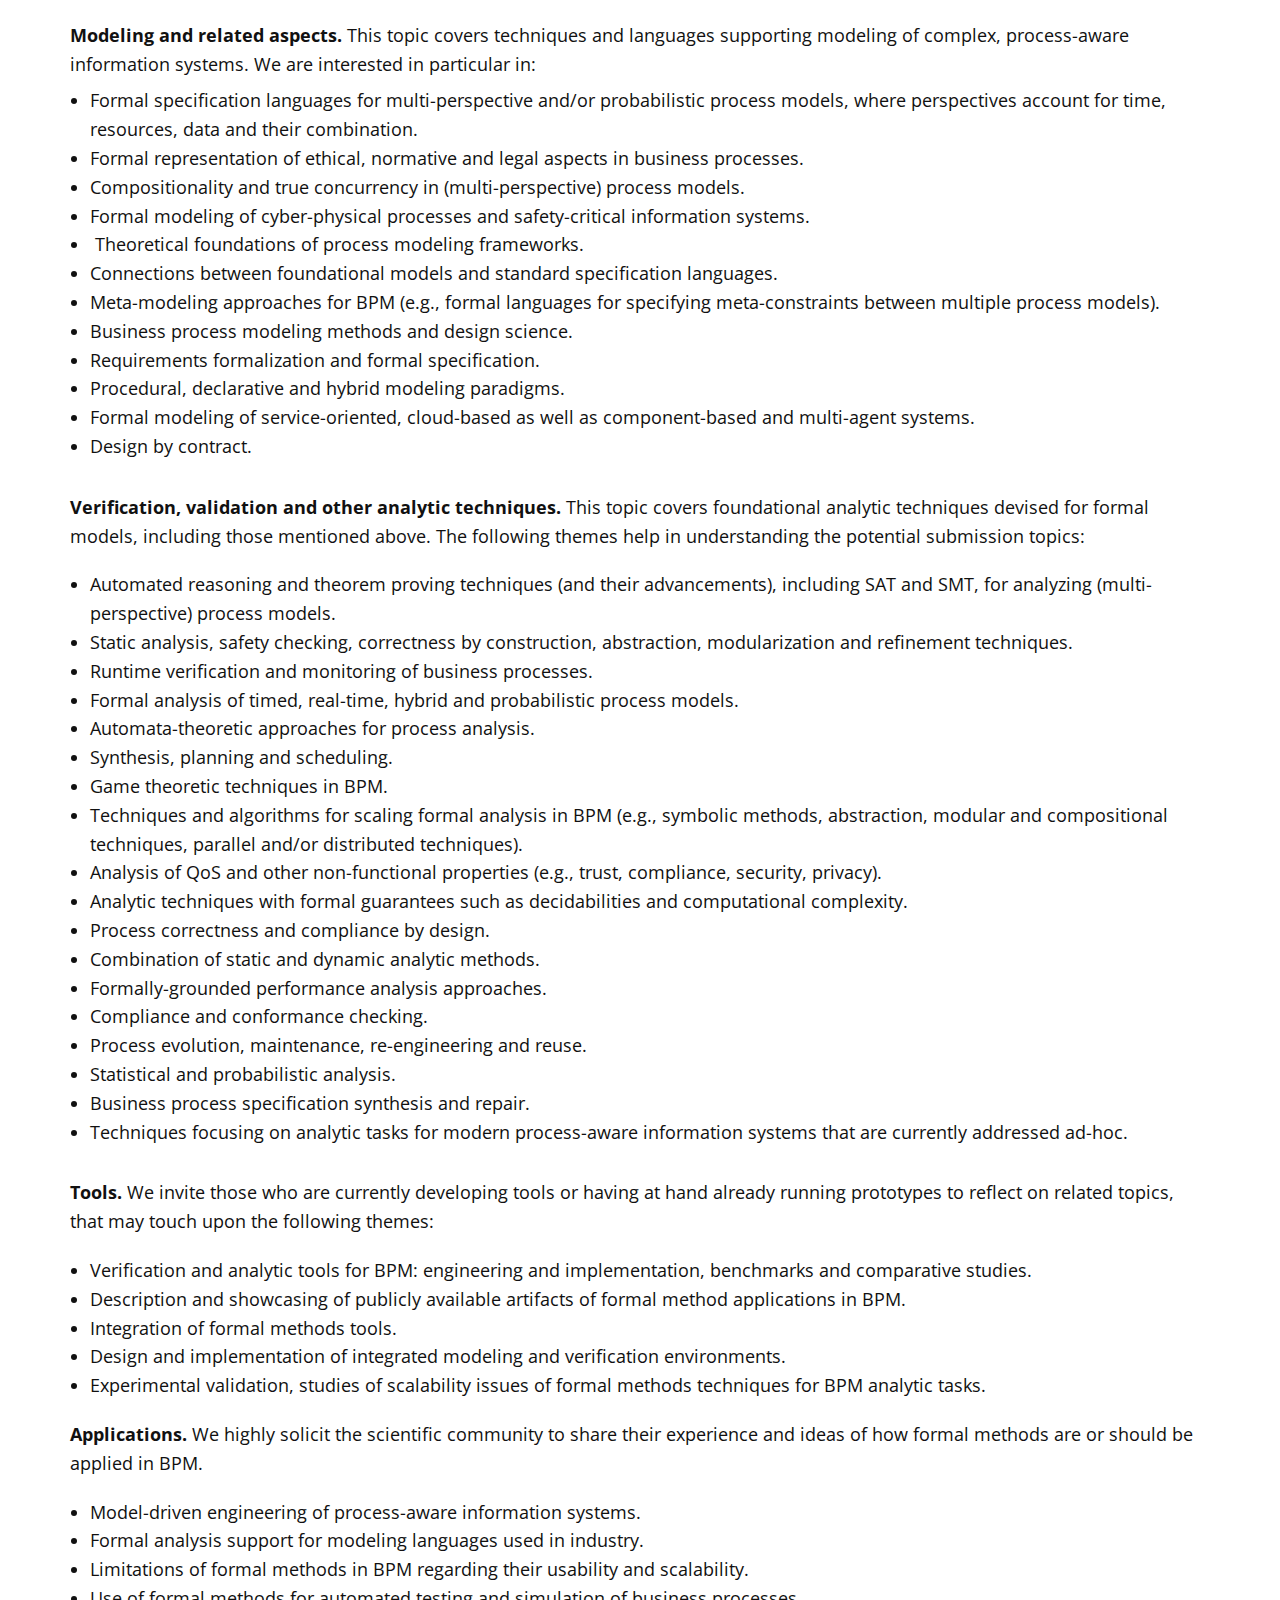
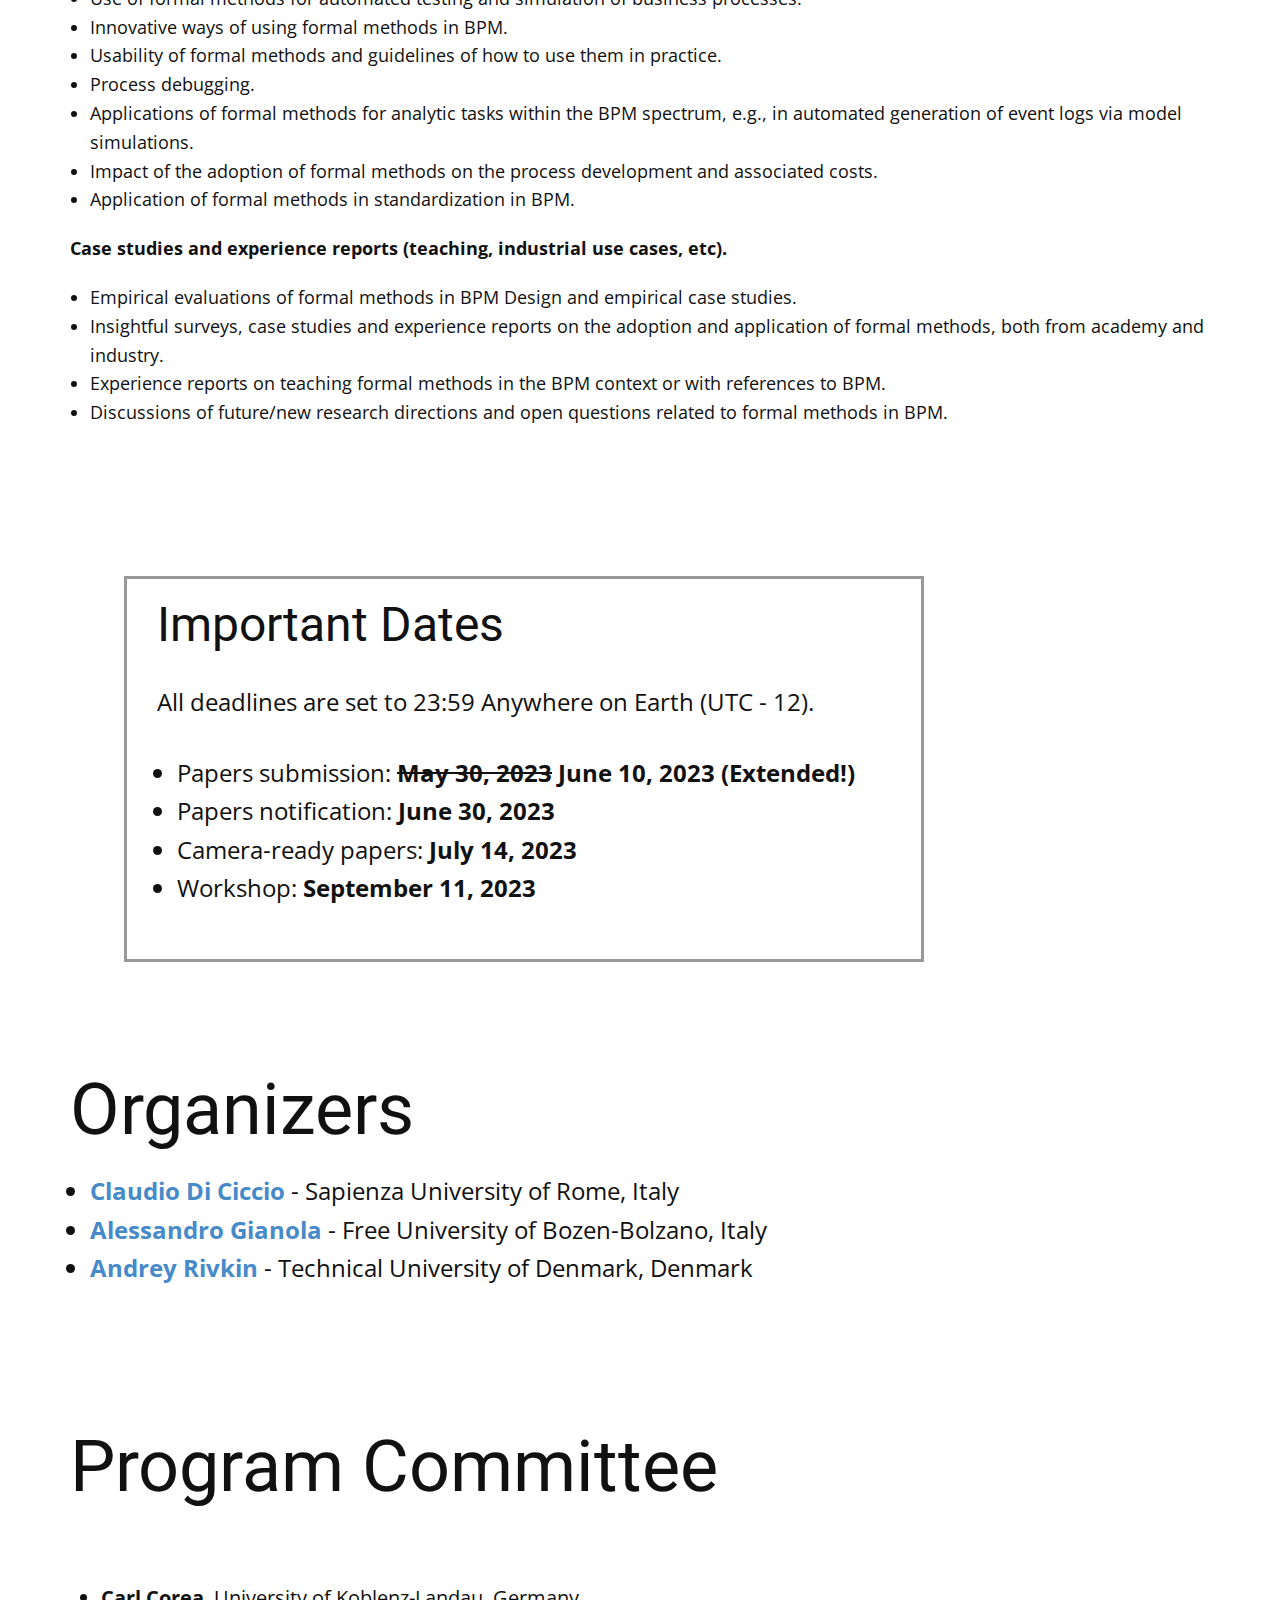
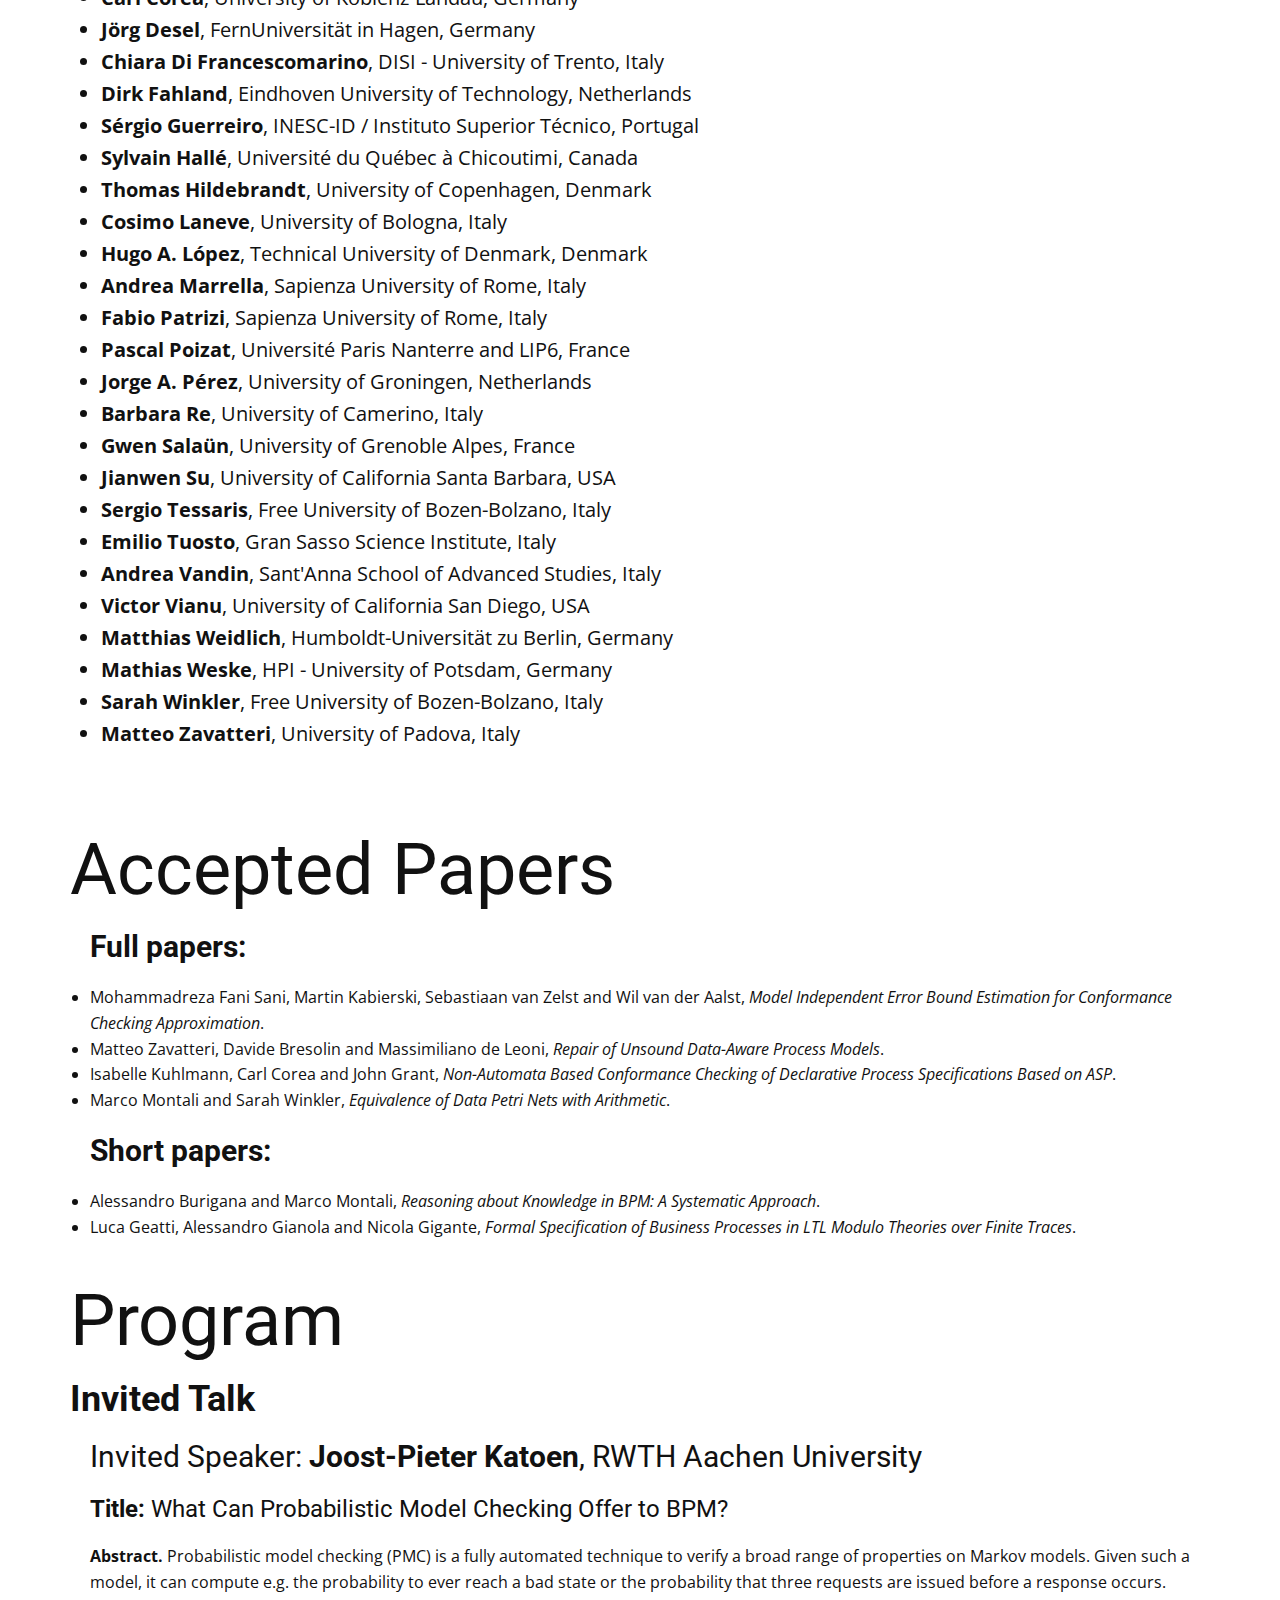
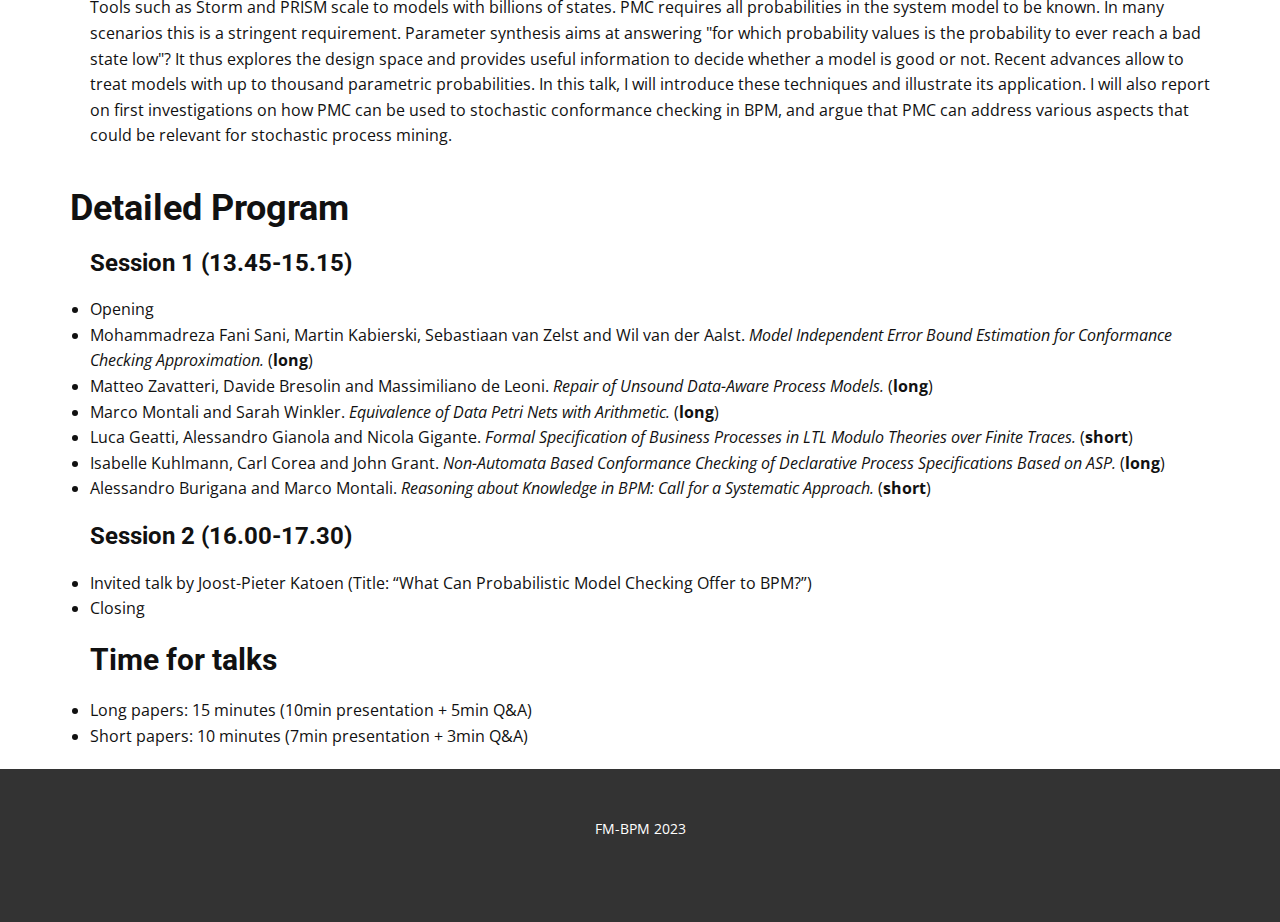
<file: Home.html>
<!DOCTYPE html>
<html style="font-size: 16px;" lang="en"><head>
 <link rel="shortcut icon" type="image/x-icon" href="favicon.ico?”>
    <meta name="viewport" content="width=device-width, initial-scale=1.0">
    <meta charset="utf-8">
    <meta name="keywords" content="INTUITIVE">
    <meta name="description" content="">
    <title>Home</title>
    <link rel="stylesheet" href="nicepage.css" media="screen">
<link rel="stylesheet" href="Home.css" media="screen">
    <script class="u-script" type="text/javascript" src="jquery.js" defer=""></script>
    <script class="u-script" type="text/javascript" src="nicepage.js" defer=""></script>
    <meta name="generator" content="Nicepage 5.3.2, nicepage.com">
    <link id="u-theme-google-font" rel="stylesheet" href="https://fonts.googleapis.com/css?family=Roboto:100,100i,300,300i,400,400i,500,500i,700,700i,900,900i|Open+Sans:300,300i,400,400i,500,500i,600,600i,700,700i,800,800i">
    <link id="u-page-google-font" rel="stylesheet" href="https://fonts.googleapis.com/css?family=Montserrat:100,100i,200,200i,300,300i,400,400i,500,500i,600,600i,700,700i,800,800i,900,900i">
    
    
    
    
    
    
    
    
    
    <script type="application/ld+json">{
		"@context": "http://schema.org",
		"@type": "Organization",
		"name": ""
}</script>
    <meta name="theme-color" content="#478ac9">
    <meta property="og:title" content="Home">
    <meta property="og:type" content="website">
  </head>
  <body class="u-body u-xl-mode" data-lang="en"><header class="u-clearfix u-header u-header" id="sec-24b3"><div class="u-clearfix u-sheet u-valign-middle-sm u-valign-middle-xs u-sheet-1">
        <nav class="u-menu u-menu-one-level u-offcanvas u-menu-1">
          <div class="menu-collapse" style="font-size: 1rem; letter-spacing: 0px;">
            <a class="u-button-style u-custom-left-right-menu-spacing u-custom-padding-bottom u-custom-top-bottom-menu-spacing u-nav-link u-text-active-palette-1-base u-text-hover-palette-2-base" href="#">
              <svg class="u-svg-link" viewBox="0 0 24 24"><use xmlns:xlink="http://www.w3.org/1999/xlink" xlink:href="#menu-hamburger"></use></svg>
              <svg class="u-svg-content" version="1.1" id="menu-hamburger" viewBox="0 0 16 16" x="0px" y="0px" xmlns:xlink="http://www.w3.org/1999/xlink" xmlns="http://www.w3.org/2000/svg"><g><rect y="1" width="16" height="2"></rect><rect y="7" width="16" height="2"></rect><rect y="13" width="16" height="2"></rect>
</g></svg>
            </a>
          </div>
          <div class="u-custom-menu u-nav-container">
            <ul class="u-nav u-unstyled u-nav-1"><li class="u-nav-item"><a class="u-button-style u-nav-link u-text-active-palette-1-base u-text-hover-palette-2-base" href="Home.html" style="padding: 10px 20px;">Home</a>
</li><li class="u-nav-item"><a class="u-button-style u-nav-link u-text-active-palette-1-base u-text-hover-palette-2-base" href="Home.html#sec-44af" style="padding: 10px 20px;">Call for Papers</a>
</li><li class="u-nav-item"><a class="u-button-style u-nav-link u-text-active-palette-1-base u-text-hover-palette-2-base" href="Home.html#sec-0a1c" style="padding: 10px 20px;">Important Dates</a>
</li><li class="u-nav-item"><a class="u-button-style u-nav-link u-text-active-palette-1-base u-text-hover-palette-2-base" href="Home.html#sec-3818" style="padding: 10px 20px;">Organizers</a>
</li><li class="u-nav-item"><a class="u-button-style u-nav-link u-text-active-palette-1-base u-text-hover-palette-2-base" href="Home.html#sec-6564" style="padding: 10px 20px;">Program Committee</a>
</li><li class="u-nav-item"><a class="u-button-style u-nav-link u-text-active-palette-1-base u-text-hover-palette-2-base" href="Home.html#sec-b7ad" style="padding: 10px 20px;">Accepted Papers</a>
</li><li class="u-nav-item"><a class="u-button-style u-nav-link u-text-active-palette-1-base u-text-hover-palette-2-base" href="Home.html#sec-136b" style="padding: 10px 20px;">Program</a>
</li></ul>
          </div>
          <div class="u-custom-menu u-nav-container-collapse">
            <div class="u-black u-container-style u-inner-container-layout u-opacity u-opacity-95 u-sidenav">
              <div class="u-inner-container-layout u-sidenav-overflow">
                <div class="u-menu-close"></div>
                <ul class="u-align-center u-nav u-popupmenu-items u-unstyled u-nav-2"><li class="u-nav-item"><a class="u-button-style u-nav-link" href="Home.html">Home</a>
</li><li class="u-nav-item"><a class="u-button-style u-nav-link" href="Home.html#sec-44af">Call for Papers</a>
</li><li class="u-nav-item"><a class="u-button-style u-nav-link" href="Home.html#sec-0a1c">Important Dates</a>
</li><li class="u-nav-item"><a class="u-button-style u-nav-link" href="Home.html#sec-3818">Organizers</a>
</li><li class="u-nav-item"><a class="u-button-style u-nav-link" href="Home.html#sec-6564">Program Committee</a>
</li><li class="u-nav-item"><a class="u-button-style u-nav-link" href="Home.html#sec-b7ad">Accepted Papers</a>
</li><li class="u-nav-item"><a class="u-button-style u-nav-link" href="Home.html#sec-136b">Program</a>
</li></ul>
              </div>
            </div>
            <div class="u-black u-menu-overlay u-opacity u-opacity-70"></div>
          </div>
        </nav>
        <img class="u-image u-image-default u-image-1" src="images/logo_page-0001.jpg" alt="" data-image-width="409" data-image-height="408">
      </div></header>
    <section class="u-align-center u-clearfix u-image u-shading u-section-1" src="" id="sec-7b77" data-image-width="3878" data-image-height="5768">
      <div class="u-clearfix u-sheet u-sheet-1">
        <p class="u-text u-text-default-lg u-text-default-md u-text-default-sm u-text-default-xl u-text-1"> Photo by <a href="https://unsplash.com/@alexdudar?utm_source=unsplash&amp;utm_medium=referral&amp;utm_content=creditCopyText" class="u-active-none u-border-none u-btn u-button-style u-hover-none u-none u-text-palette-1-base u-btn-1">Alex Dudar</a> on <a href="https://unsplash.com/photos/5k_nosY4vIQ?utm_source=unsplash&amp;utm_medium=referral&amp;utm_content=creditCopyText" class="u-active-none u-border-none u-btn u-button-style u-hover-none u-none u-text-palette-1-base u-btn-2">Unsplash</a>
        </p>
        <h1 class="u-text u-text-default u-title u-text-2">FM-BPM 2023</h1>
        <p class="u-large-text u-text u-text-default u-text-variant u-text-3">
          <span style="font-size: 3rem; font-weight: 700;">F</span>
          <span style="font-size: 3rem; font-weight: 700;">irst International Workshop on Formal Methods for Business Process Management</span>
        </p>
        <h2 class="u-align-center-lg u-align-center-md u-align-center-sm u-align-center-xs u-align-left-xl u-text u-text-default u-text-4">Co-located with <span style="font-weight: 700;">BPM 2023 </span>in Utrecht, Netherlands
        </h2>
      </div>
    </section>
    <section class="u-align-left u-clearfix u-section-2" id="carousel_6eb9">
      <div class="u-clearfix u-sheet u-sheet-1">
        <img class="u-image u-image-default u-image-1" src="images/bpm2023.png" alt="" data-image-width="580" data-image-height="664">
        <h3 class="u-align-left u-custom-font u-font-montserrat u-text u-text-1"> FM-BPM 2023</h3>
        <img class="u-image u-image-contain u-image-default u-image-2" src="images/logo_page-0001.jpg" alt="" data-image-width="409" data-image-height="408">
        <p class="u-align-left u-text u-text-grey-40 u-text-2"> Business Process Management (BPM) is the research field that investigates methods and techniques for describing, managing and improving the organization, control and interplay of activities, data and resources employed by companies and organizations to cooperatively achieve the desired outcome.&nbsp;​Processes thus take into account not only the complex operational structure of the organization but also consider actors and possible objects and artifacts that these actors deal with during their work. Therefore, it becomes crucial that processes are correctly specified (preferably using a language with a mathematically defined meaning) and that their outcomes fulfill the intended requirements of the process and reach the planned goals. Due to design mistakes, process executions may result in unwanted behaviors that violate (some of) the predetermined objectives.&nbsp;<br>
        </p>
        <p class="u-align-left u-text u-text-grey-40 u-text-3"> Formal methods are a set of techniques, methods and tools that exploit rigorous mathematical notions for the specification, development, and analysis of complex systems. The main idea behind the use of formal methods is motivated by the expectation that performing appropriate mathematical analysis can contribute to the reliability, trustworthiness and robustness of the design of a system. Formal methods techniques are based on mathematics, formal logic, and, in general, on various instruments supplied by theoretical computer science and its foundations. These techniques are usually employed to formally verify hardware or software systems against some property of interest, to assess whether these systems satisfy it or not. In the field of BPM, formal methods can provide a repertoire consisting of both theoretical and practical toolkits to guarantee the correctness of processes and assess their capability to reach predetermined Key Performance Indicators.</p>
        <p class="u-align-center u-text u-text-4">
          <span style="font-weight: 700;">
            <span style="font-weight: 400;">The</span> First International Workshop on Formal Methods for Business Process Management (FM-BPM 2023)
          </span>&nbsp;is a BPM 2023 international workshop and provides a platform for presenting and discussing in detail the application in the BPM area of key formal methods devices and best practices for system abstraction construction, technical underpinnings of analytic algorithms, formal demonstrations of correctness, guarantees for formal techniques, but also practicality of the proposed mathematical formalisms and possible drawbacks with the adoption of formal methods in practice.&nbsp;
        </p>
      </div>
    </section>
    <section class="u-clearfix u-section-3" id="sec-44af">
      <div class="u-clearfix u-sheet u-sheet-1">
        <h1 class="u-text u-text-default u-title u-text-1">Call for Papers</h1>
        <p class="u-align-left u-text u-text-2"> Providing rigorous specification and analytic techniques for process-aware information systems is one of the main tasks to address in Business Process Management. For this purpose, in the last two decades well-established approaches from Formal Methods have been successfully developed and adopted so as to provide solid foundations and concrete tools for the automated analysis and testing of complex processes.&nbsp;<br>FMBPM welcomes submissions that use Formal Methods to specify, model and analyze  business processes and process-aware information systems.  The aim of this workshop is to bring together researchers and practitioners who are interested in the application of formal methods to improve the quality of information systems, and specifically those that rely on BPM concepts and technologies. FMBPM strives at promoting research and development of formal methods and tools in all areas related to BPM: industrial applications, theoretical frameworks, formal modeling, algorithms and methodologies, tooling, experience reports including teaching and industrial cases.&nbsp;<br>In addition, the workshop will provide a platform for discussions and the exchange of innovative ideas, thus we also highly encourage submissions on work in progress.
        </p>
        <h3 class="u-align-left u-text u-text-3">Submission Details</h3>
        <p class="u-align-left u-text u-text-4"> All papers should be in English and describe original work that has not been published or submitted elsewhere. All submissions will be reviewed by members of the Program Committee. Only papers in English will be considered. Submitted papers must present original research contributions not concurrently submitted elsewhere. Authors are requested to prepare submissions according to the LNBIP format specified by Springer (<a href="https://www.springer.com/computer/lncs?SGWID=0-164-6-791344-0" class="u-active-none u-border-none u-btn u-button-link u-button-style u-hover-none u-none u-text-palette-1-base u-btn-1">https://www.springer.com/computer/lncs?SGWID=0-164-6-791344-0</a>). The title page must contain a short abstract and a list of keywords, preferably using the list of topics given above. Papers must be submitted electronically via EasyChair: enter the main conference installation (<a href="https://easychair.org/conferences/?conf=bpm2023" class="u-active-none u-border-none u-btn u-button-link u-button-style u-hover-none u-none u-text-palette-1-base u-btn-2">https://easychair.org/conferences/?conf=bpm2023</a>) and select “Workshop on Formal Methods for BPM” as the submission track.<br>We are interested in research, work-in-progress, tools, case-study, position papers or surveys of two types:
<li>Regular papers of up to 12 pages (including references)</li>
<li>Short papers of 5–6 pages (including references)</li>
        </p>
        <h3 class="u-align-left u-text u-text-5">Topics of interests</h3>
        <p class="u-align-left u-text u-text-6">Topics of interest include (but are not limited to) the following.</p>
        <p class="u-align-left u-text u-text-7">
          <span style="font-weight: 700;">Modeling and related aspects.</span> This topic covers techniques and languages supporting modeling of complex, process-aware information systems. We are interested in particular in:
        </p>
        <ul class="u-align-left u-text u-text-8">
          <li> Formal specification languages for multi-perspective and/or probabilistic process models, where perspectives account for time, resources, data and their combination.&nbsp;</li>
          <li>Formal representation of ethical, normative and legal aspects in business processes.&nbsp;</li>
          <li>Compositionality and true concurrency in (multi-perspective) process models.&nbsp;</li>
          <li>Formal modeling of cyber-physical processes and safety-critical information systems.</li>
          <li>&nbsp;Theoretical foundations of process modeling frameworks.&nbsp;</li>
          <li>Connections between foundational models and standard specification languages.&nbsp;</li>
          <li>Meta-modeling approaches for BPM (e.g., formal languages for specifying meta-constraints between multiple process models).&nbsp;</li>
          <li>Business process modeling methods and design science.&nbsp;</li>
          <li>Requirements formalization and formal specification.&nbsp;</li>
          <li style="">Procedural, declarative and hybrid modeling paradigms.&nbsp;</li>
          <li>Formal modeling of service-oriented, cloud-based as well as component-based and multi-agent systems.&nbsp;</li>
          <li>Design by contract.<b>
              <br></b>
          </li>
        </ul>
        <p class="u-align-left u-text u-text-9">
          <span style="font-weight: 700;">Verification, validation and other analytic techniques.</span> This topic covers foundational analytic techniques devised for formal models, including those mentioned above. The following themes help in understanding the potential submission topics: 
        </p>
        <ul class="u-align-left u-text u-text-10">
          <li> Automated reasoning and theorem proving techniques (and their advancements), including SAT and SMT, for analyzing (multi-perspective) process models.&nbsp;</li>
          <li>Static analysis, safety checking, correctness by construction, abstraction, modularization and refinement techniques.&nbsp;</li>
          <li>Runtime verification and monitoring of business processes.&nbsp;</li>
          <li>Formal analysis of timed, real-time, hybrid and probabilistic process models.&nbsp;</li>
          <li>Automata-theoretic approaches for process analysis.&nbsp;</li>
          <li>Synthesis, planning and scheduling.&nbsp;</li>
          <li>Game theoretic techniques in BPM.&nbsp;</li>
          <li>Techniques and algorithms for scaling formal analysis in BPM (e.g., symbolic methods, abstraction, modular and compositional techniques, parallel and/or distributed techniques).&nbsp;</li>
          <li>Analysis of QoS and other non-functional properties (e.g., trust, compliance, security, privacy).&nbsp;</li>
          <li>Analytic techniques with formal guarantees such as decidabilities and computational complexity.&nbsp;</li>
          <li>Process correctness and compliance by design.</li>
          <li>Combination of static and dynamic analytic methods.&nbsp;</li>
          <li>Formally-grounded performance analysis approaches.&nbsp;</li>
          <li>Compliance and conformance checking.&nbsp;</li>
          <li>Process evolution, maintenance, re-engineering and reuse.&nbsp;</li>
          <li>Statistical and probabilistic analysis.&nbsp;</li>
          <li>Business process specification synthesis and repair.&nbsp;</li>
          <li>Techniques focusing on analytic tasks for modern process-aware information systems that are currently addressed ad-hoc.</li>
        </ul>
        <p class="u-align-left u-text u-text-11">
          <span style="font-weight: 700;"> Tools.</span> We invite those who are currently developing tools or having at hand already running prototypes to reflect on related topics, that may touch upon the following themes: 
        </p>
        <ul class="u-align-left u-text u-text-12">
          <li> Verification and analytic tools for BPM: engineering and implementation, benchmarks and comparative studies.&nbsp;</li>
          <li>Description and showcasing of publicly available artifacts of formal method applications in BPM.&nbsp;</li>
          <li>Integration of formal methods tools.</li>
          <li>Design and implementation of integrated modeling and verification environments.</li>
          <li>Experimental validation, studies of scalability issues of formal methods techniques for BPM analytic tasks.</li>
        </ul>
        <p class="u-align-left u-text u-text-13">
          <span style="font-weight: 700;"> Applications.</span> We highly solicit the scientific community to share their experience and ideas of how formal methods are or should be applied in BPM.
        </p>
        <ul class="u-align-left u-text u-text-14">
          <li> Model-driven engineering of process-aware information systems.&nbsp;</li>
          <li>Formal analysis support for modeling languages used in industry.&nbsp;</li>
          <li>Limitations of formal methods in BPM regarding their usability and scalability.&nbsp;</li>
          <li>Use of formal methods for automated testing and simulation of business processes.&nbsp;</li>
          <li>Innovative ways of using formal methods in BPM.&nbsp;</li>
          <li>Usability of formal methods and guidelines of how to use them in practice.&nbsp;</li>
          <li>Process debugging.&nbsp;</li>
          <li>Applications of formal methods for analytic tasks within the BPM spectrum, e.g., in automated generation of event logs via model simulations.&nbsp;</li>
          <li>Impact of the adoption of formal methods on the process development and associated costs.&nbsp;</li>
          <li>Application of formal methods in standardization in BPM.</li>
        </ul>
        <p class="u-align-left u-text u-text-15"> Case studies and experience reports (teaching, industrial use cases, etc).</p>
        <ul class="u-align-left u-text u-text-16">
          <li> Empirical evaluations of formal methods in BPM Design and empirical case studies.&nbsp;</li>
          <li>Insightful surveys, case studies and experience reports on the adoption and application of formal methods, both from academy and industry.</li>
          <li>Experience reports on teaching formal methods in the BPM context or with references to BPM.&nbsp;</li>
          <li>Discussions of future/new research directions and open questions related to formal methods in BPM.</li>
        </ul>
      </div>
    </section>
    <section class="u-clearfix u-section-4" id="sec-0a1c">
      <div class="u-clearfix u-sheet u-valign-middle u-sheet-1">
        <div class="u-border-3 u-border-grey-40 u-container-style u-group u-group-1">
          <div class="u-container-layout u-valign-top u-container-layout-1">
            <h1 class="u-align-center u-text u-text-default u-text-1">Important Dates</h1>
            <p class="u-text u-text-default u-text-2">
              <span style="font-size: 1.5rem;"> All deadlines are set to 23:59 Anywhere on Earth (UTC - 12)</span>
              <span style="font-size: 1.5rem;">.</span>
            </p>
            <ul class="u-text u-text-default u-text-3">
              <li> Papers submission: <span style="font-weight: 700;"><del>May 30, 2023</del> June 10, 2023 (Extended!)</span>
              </li>
              <li>Papers notification: <span style="font-weight: 700;">June 30, 2023</span>
              </li>
              <li>Camera-ready papers: <span style="font-weight: 700;">July 14, 2023</span>
              </li>
              <li>
                <span style="font-weight: 700;"></span>Workshop: <span style="font-weight: 700;">September 11, 2023</span>
                <br>
              </li>
            </ul>
          </div>
        </div>
      </div>
    </section>
    <section class="u-clearfix u-section-5" id="sec-3818">
      <div class="u-clearfix u-sheet u-sheet-1">
        <h1 class="u-text u-text-default u-title u-text-1">Organizers</h1>
        <ul class="u-text u-text-default u-text-2">
           <li>
            <a href="https://diciccio.net" class="u-active-none u-border-none u-btn u-button-link u-button-style u-hover-none u-none u-text-palette-1-base u-btn-1">Claudio Di Ciccio</a>
            <span style="font-weight: 400;">- <span style="font-weight: 400;">Sapienza University of Rome, Italy</span>
            </span>
          </li>
          <li>
            <a href="https://gianola.people.unibz.it" class="u-active-none u-border-none u-btn u-button-link u-button-style u-hover-none u-none u-text-palette-1-base u-btn-2">Alessandro Gianola</a>
            <span style="font-weight: 400;">- <span style="font-weight: 400;">Free University of Bozen-Bolzano, Italy</span>
            </span>
          </li>
          <li>
            <a href="https://rivkin.people.unibz.it" class="u-active-none u-border-none u-btn u-button-link u-button-style u-hover-none u-none u-text-palette-1-base u-btn-3">Andrey Rivkin</a>
            <span style="font-weight: 400;">- <span style="font-weight: 400;">Technical University of Denmark, Denmark</span>
          </li>
        </ul>
      </div>
    </section>
    <section class="u-clearfix u-section-6" id="sec-6564">
      <div class="u-clearfix u-sheet u-sheet-1">
        <h1 class="u-text u-text-default u-title u-text-1">Program Committee</h1>
        <ul class="u-text u-text-2">
          <li>
            <span style="font-weight: 700;">Carl Corea</span>, University of Koblenz-Landau, Germany
          </li>
           <li>
            <span style="font-weight: 700;">Jörg Desel</span>, FernUniversität in Hagen, Germany
          </li>
          <li>
            <span style="font-weight: 700;">Chiara Di Francescomarino</span>, DISI - University of Trento, Italy
          </li>
          <li>
            <span style="font-weight: 700;">Dirk Fahland</span>, Eindhoven University of Technology, Netherlands
          </li>
          <li style="">
            <span style="font-weight: 700;">Sérgio Guerreiro</span>, INESC-ID / Instituto Superior Técnico, Portugal
          </li>
          <li>
            <span style="font-weight: 700;">Sylvain Hallé</span>, Université du Québec à Chicoutimi, Canada
          </li>
          <li>
            <span style="font-weight: 700;">Thomas Hildebrandt</span>, University of Copenhagen, Denmark
          </li>
          <li>
            <span style="font-weight: 700;">Cosimo Laneve</span>, University of Bologna, Italy
          </li>
          <li>
            <span style="font-weight: 700;">Hugo A. López</span>, Technical University of Denmark, Denmark
          </li>
          <li>
            <span style="font-weight: 700;">Andrea Marrella</span>, Sapienza University of Rome, Italy
          </li>
          <li>
            <span style="font-weight: 700;">Fabio Patrizi</span>, Sapienza University of Rome, Italy
          </li>
          <li>
            <span style="font-weight: 700;">Pascal Poizat</span>, Université Paris Nanterre and LIP6, France
          </li>
          <li>
            <span style="font-weight: 700;">Jorge A. Pérez</span>, University of Groningen, Netherlands
          </li>
          <li>
            <span style="font-weight: 700;">Barbara Re</span>, University of Camerino, Italy
          </li>
          <li>
            <span style="font-weight: 700;">Gwen Salaün</span>, University of Grenoble Alpes, France
          </li>
          <li>
            <span style="font-weight: 700;">Jianwen Su</span>, University of California Santa Barbara, USA
          </li>
          <li>
            <span style="font-weight: 700;">Sergio Tessaris</span>, Free University of Bozen-Bolzano, Italy
          </li>
          <li>
            <span style="font-weight: 700;">Emilio Tuosto</span>, Gran Sasso Science Institute, Italy 
          </li>
          <li>
            <span style="font-weight: 700;">Andrea Vandin</span>, Sant'Anna School of Advanced Studies, Italy
          </li>
          <li>
            <span style="font-weight: 700;">Victor Vianu</span>, University of California San Diego, USA
          </li>
          <li>
            <span style="font-weight: 700;">Matthias Weidlich</span>, Humboldt-Universität zu Berlin, Germany
          </li>
          <li>
            <span style="font-weight: 700;">Mathias Weske</span>, HPI - University of Potsdam, Germany
          </li>
          <li>
            <span style="font-weight: 700;">Sarah Winkler</span>, Free University of Bozen-Bolzano, Italy
          </li>
          <li>
            <span style="font-weight: 700;">Matteo Zavatteri</span>, University of Padova, Italy
          </li>
        </ul>
      </div>
    </section>
    <section class="u-clearfix u-section-7" id="sec-b7ad">
      <div class="u-clearfix u-sheet u-sheet-1">
        <h1 class="u-text u-text-default u-title u-text-1">Accepted Papers</h1>
        <ul class="u-text u-text-1">
        <h3> <b>Full papers:</b> </h3> </ul>
         <ul class="u-text u-text-3">
          <li>
            Mohammadreza Fani Sani, Martin Kabierski, Sebastiaan van Zelst and Wil van der Aalst, <em>Model Independent Error Bound Estimation for Conformance Checking Approximation</em>.
           </li>
            <li>
            Matteo Zavatteri, Davide Bresolin and Massimiliano de Leoni, <em>Repair of Unsound Data-Aware Process Models</em>.
           </li>
           <li>
            Isabelle Kuhlmann, Carl Corea and John Grant, <em>Non-Automata Based Conformance Checking of Declarative Process Specifications Based on ASP</em>.
           </li>
           <li>
            Marco Montali and Sarah Winkler, <em>Equivalence of Data Petri Nets with Arithmetic</em>.
           </li>
        </ul>
         <ul class="u-text u-text-1">
        <h3> <b>Short papers:</b> </h3> </ul>
         <ul class="u-text u-text-3">
          <li>
            Alessandro Burigana and Marco Montali, <em>Reasoning about Knowledge in BPM: A Systematic Approach</em>.
           </li>
            <li>
            Luca Geatti, Alessandro Gianola and Nicola Gigante, <em>Formal Specification of Business Processes in LTL Modulo Theories over Finite Traces</em>.
           </li>
        </ul>
      </div>
    </section>
   <section class="u-clearfix u-section-8" id="sec-136b">
      <div class="u-clearfix u-sheet u-sheet-1">
        <h1 class="u-text u-text-default u-title u-text-1">Program</h1>
        <h2> <b>Invited Talk</b> </h2> 
        <ul class="u-text u-text-1">
        <h3> Invited Speaker: <b>Joost-Pieter Katoen</b>, RWTH Aachen University </h3> </ul>
          <ul class="u-text u-text-3"> 
          <h4>
        <b>Title:</b> What Can Probabilistic Model Checking Offer to BPM? 
        </h4> </ul>
        <ul class="u-text u-text-3"> 

<b>Abstract.</b> Probabilistic model checking (PMC) is a fully automated 
technique to verify a broad range of properties on Markov models. Given 
such a model, it can compute e.g. the probability to ever reach a bad 
state or the probability that three requests are issued before a 
response occurs. Tools such as Storm and PRISM scale to models with 
billions of states.

PMC requires all probabilities in the system model to be known. In many 
scenarios this is a stringent requirement. Parameter synthesis aims at 
answering "for which probability values is the probability to ever reach 
a bad state low"? It thus explores the design space and provides useful 
information to decide whether a model is good or not. Recent advances 
allow to treat models with up to thousand parametric probabilities.

In this talk, I will introduce these techniques and illustrate its 
application. I will also report on first investigations on how PMC can 
be used to stochastic conformance checking in BPM, and argue that PMC 
can address various aspects that could be relevant for stochastic 
process mining.</ul>
      </div>
    <div class="u-clearfix u-sheet u-sheet-1">
    <h2> <b>Detailed Program</b> </h2> 
    <ul class="u-text u-text-3">  
        <h4> <b>Session 1 (13.45-15.15)</b> </h4> 
        <li> Opening </li>
        <li> Mohammadreza Fani Sani, Martin Kabierski, Sebastiaan van Zelst and Wil van der Aalst. <em> Model Independent Error Bound Estimation for Conformance Checking Approximation. </em> (<b>long</b>) </li>
        <li> Matteo Zavatteri, Davide Bresolin and Massimiliano de Leoni. <em> Repair of Unsound Data-Aware Process Models. </em>(<b>long</b>) </li>
        <li> Marco Montali and Sarah Winkler. <em> Equivalence of Data Petri Nets with Arithmetic. </em> (<b>long</b>) </li>
        <li> Luca Geatti, Alessandro Gianola and Nicola Gigante. <em> Formal Specification of Business Processes in LTL Modulo Theories over Finite Traces. </em> (<b>short</b>) </li>
        <li> Isabelle Kuhlmann, Carl Corea and John Grant. <em> Non-Automata Based Conformance Checking of Declarative Process Specifications Based on ASP. </em>(<b>long</b>) </li>
        <li> Alessandro Burigana and Marco Montali. <em> Reasoning about Knowledge in BPM: Call for a Systematic Approach. </em> (<b>short</b>)</li>
                               
        <h4> <b>Session 2 (16.00-17.30)</b> </h4>
        <li> Invited talk by Joost-Pieter Katoen (Title: “What Can Probabilistic Model Checking Offer to BPM?”)</li>
        <li>Closing</li>
               
        <h3> <b>Time for talks</b> </h3>
        <li>Long papers: 15 minutes (10min presentation + 5min Q&A)</li>
        <li>Short papers: 10 minutes (7min presentation + 3min Q&A)</li>
         
    </div>
    </section>
    
    
    <footer class="u-align-center u-clearfix u-footer u-grey-80 u-footer" id="sec-1d1d"><div class="u-clearfix u-sheet u-sheet-1">
        <p class="u-small-text u-text u-text-variant u-text-1">FM-BPM 2023</p>
      </div></footer>
    <section class="u-backlink u-clearfix u-grey-80">
    </section>
  
</body></html>
</file>
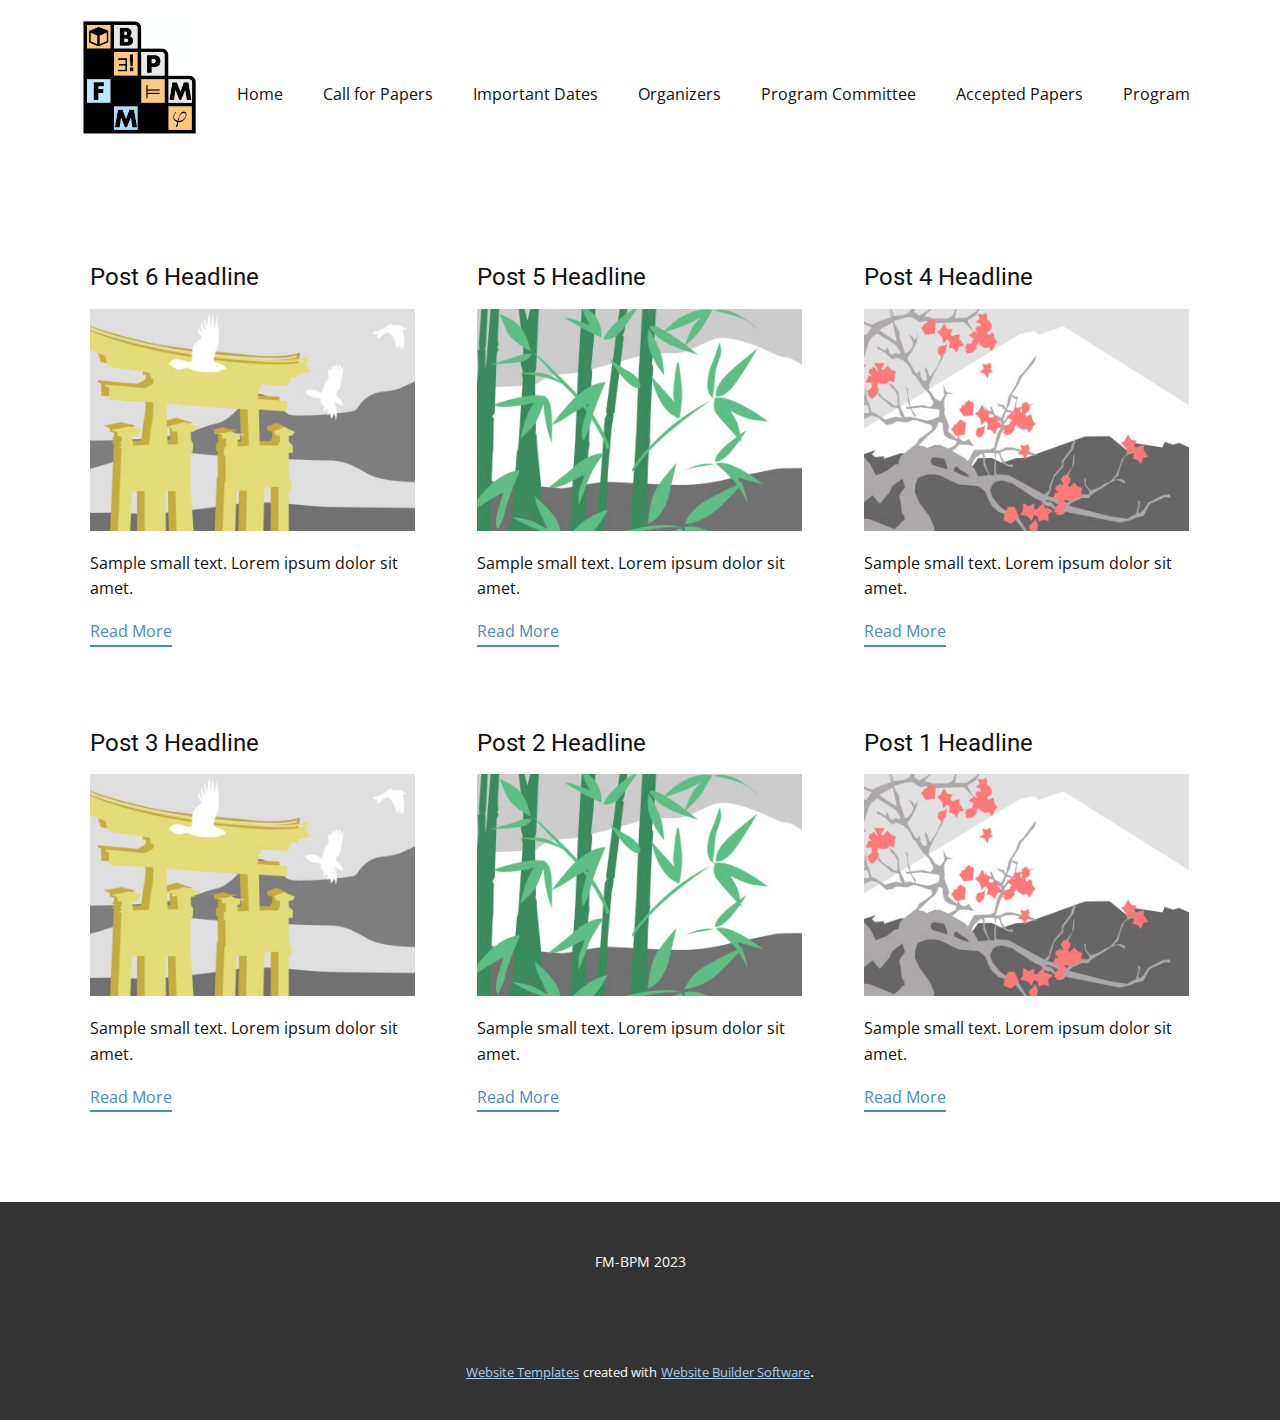
<file: blog/blog.html>
<!DOCTYPE html>
<html style="font-size: 16px;" lang="en"><head>
    <meta name="viewport" content="width=device-width, initial-scale=1.0">
    <meta charset="utf-8">
    <meta name="keywords" content="">
    <meta name="description" content="">
    <title>Blog Template</title>
    <link rel="stylesheet" href="../nicepage.css" media="screen">
<link rel="stylesheet" href="../Blog-Template.css" media="screen">
    <script class="u-script" type="text/javascript" src="../jquery.js" defer=""></script>
    <script class="u-script" type="text/javascript" src="../nicepage.js" defer=""></script>
    <meta name="generator" content="Nicepage 5.3.2, nicepage.com">
    <link id="u-theme-google-font" rel="stylesheet" href="https://fonts.googleapis.com/css?family=Roboto:100,100i,300,300i,400,400i,500,500i,700,700i,900,900i|Open+Sans:300,300i,400,400i,500,500i,600,600i,700,700i,800,800i">
    
    
    <script type="application/ld+json">{
		"@context": "http://schema.org",
		"@type": "Organization",
		"name": ""
}</script>
    <meta name="theme-color" content="#478ac9">
  </head>
  <body class="u-body u-xl-mode" data-lang="en"><header class="u-clearfix u-header u-header" id="sec-24b3"><div class="u-clearfix u-sheet u-valign-middle-sm u-valign-middle-xs u-sheet-1">
        <nav class="u-menu u-menu-one-level u-offcanvas u-menu-1">
          <div class="menu-collapse" style="font-size: 1rem; letter-spacing: 0px;">
            <a class="u-button-style u-custom-left-right-menu-spacing u-custom-padding-bottom u-custom-top-bottom-menu-spacing u-nav-link u-text-active-palette-1-base u-text-hover-palette-2-base" href="#">
              <svg class="u-svg-link" viewBox="0 0 24 24"><use xmlns:xlink="http://www.w3.org/1999/xlink" xlink:href="#menu-hamburger"></use></svg>
              <svg class="u-svg-content" version="1.1" id="menu-hamburger" viewBox="0 0 16 16" x="0px" y="0px" xmlns:xlink="http://www.w3.org/1999/xlink" xmlns="http://www.w3.org/2000/svg"><g><rect y="1" width="16" height="2"></rect><rect y="7" width="16" height="2"></rect><rect y="13" width="16" height="2"></rect>
</g></svg>
            </a>
          </div>
          <div class="u-custom-menu u-nav-container">
            <ul class="u-nav u-unstyled u-nav-1"><li class="u-nav-item"><a class="u-button-style u-nav-link u-text-active-palette-1-base u-text-hover-palette-2-base" href="../Home.html" style="padding: 10px 20px;">Home</a>
</li><li class="u-nav-item"><a class="u-button-style u-nav-link u-text-active-palette-1-base u-text-hover-palette-2-base" href="../Home.html#sec-44af" style="padding: 10px 20px;">Call for Papers</a>
</li><li class="u-nav-item"><a class="u-button-style u-nav-link u-text-active-palette-1-base u-text-hover-palette-2-base" href="../Home.html#sec-0a1c" style="padding: 10px 20px;">Important Dates</a>
</li><li class="u-nav-item"><a class="u-button-style u-nav-link u-text-active-palette-1-base u-text-hover-palette-2-base" href="../Home.html#sec-3818" style="padding: 10px 20px;">Organizers</a>
</li><li class="u-nav-item"><a class="u-button-style u-nav-link u-text-active-palette-1-base u-text-hover-palette-2-base" href="../Home.html#sec-6564" style="padding: 10px 20px;">Program Committee</a>
</li><li class="u-nav-item"><a class="u-button-style u-nav-link u-text-active-palette-1-base u-text-hover-palette-2-base" href="../Home.html#sec-b7ad" style="padding: 10px 20px;">Accepted Papers</a>
</li><li class="u-nav-item"><a class="u-button-style u-nav-link u-text-active-palette-1-base u-text-hover-palette-2-base" href="../Home.html#sec-136b" style="padding: 10px 20px;">Program</a>
</li></ul>
          </div>
          <div class="u-custom-menu u-nav-container-collapse">
            <div class="u-black u-container-style u-inner-container-layout u-opacity u-opacity-95 u-sidenav">
              <div class="u-inner-container-layout u-sidenav-overflow">
                <div class="u-menu-close"></div>
                <ul class="u-align-center u-nav u-popupmenu-items u-unstyled u-nav-2"><li class="u-nav-item"><a class="u-button-style u-nav-link" href="../Home.html">Home</a>
</li><li class="u-nav-item"><a class="u-button-style u-nav-link" href="../Home.html#sec-44af">Call for Papers</a>
</li><li class="u-nav-item"><a class="u-button-style u-nav-link" href="../Home.html#sec-0a1c">Important Dates</a>
</li><li class="u-nav-item"><a class="u-button-style u-nav-link" href="../Home.html#sec-3818">Organizers</a>
</li><li class="u-nav-item"><a class="u-button-style u-nav-link" href="../Home.html#sec-6564">Program Committee</a>
</li><li class="u-nav-item"><a class="u-button-style u-nav-link" href="../Home.html#sec-b7ad">Accepted Papers</a>
</li><li class="u-nav-item"><a class="u-button-style u-nav-link" href="../Home.html#sec-136b">Program</a>
</li></ul>
              </div>
            </div>
            <div class="u-black u-menu-overlay u-opacity u-opacity-70"></div>
          </div>
        </nav>
        <img class="u-image u-image-default u-image-1" src="../images/logo_page-0001.jpg" alt="" data-image-width="409" data-image-height="408">
      </div></header>
    <section class="u-clearfix u-section-1" id="sec-0860">
      <div class="u-clearfix u-sheet u-valign-middle u-sheet-1"><!--blog--><!--blog_options_json--><!--{"type":"Recent","source":"","tags":"","count":""}--><!--/blog_options_json-->
        <div class="u-blog u-expanded-width u-repeater u-repeater-1"><!--blog_post-->
          <div class="u-blog-post u-container-style u-repeater-item u-white u-repeater-item-1">
            <div class="u-container-layout u-similar-container u-valign-top u-container-layout-1"><!--blog_post_header-->
              <h4 class="u-blog-control u-text u-text-1">
                <a class="u-post-header-link" href="../blog/post-5.html">Post 6 Headline</a>
              </h4><!--/blog_post_header--><!--blog_post_image-->
              <a class="u-post-header-link" href="../blog/post-5.html"><img alt="" class="u-blog-control u-expanded-width u-image u-image-default u-image-1" src="../images/8ad73f3c.jpeg"></a><!--/blog_post_image--><!--blog_post_content-->
              <div class="u-blog-control u-post-content u-text u-text-2 fr-view">Sample small text. Lorem ipsum dolor sit amet.</div><!--/blog_post_content--><!--blog_post_readmore-->
              <a href="../blog/post-5.html" class="u-blog-control u-border-2 u-border-palette-1-base u-btn u-btn-rectangle u-button-style u-none u-btn-1"><!--blog_post_readmore_content--><!--options_json--><!--{"content":"","defaultValue":"Read More"}--><!--/options_json-->Read More<!--/blog_post_readmore_content--></a><!--/blog_post_readmore-->
            </div>
          </div><div class="u-blog-post u-container-style u-repeater-item u-video-cover u-white">
            <div class="u-container-layout u-similar-container u-valign-top u-container-layout-2"><!--blog_post_header-->
              <h4 class="u-blog-control u-text u-text-3">
                <a class="u-post-header-link" href="../blog/post-4.html">Post 5 Headline</a>
              </h4><!--/blog_post_header--><!--blog_post_image-->
              <a class="u-post-header-link" href="../blog/post-4.html"><img alt="" class="u-blog-control u-expanded-width u-image u-image-default u-image-2" src="../images/68f64b9d.jpeg"></a><!--/blog_post_image--><!--blog_post_content-->
              <div class="u-blog-control u-post-content u-text u-text-4 fr-view">Sample small text. Lorem ipsum dolor sit amet.</div><!--/blog_post_content--><!--blog_post_readmore-->
              <a href="../blog/post-4.html" class="u-blog-control u-border-2 u-border-palette-1-base u-btn u-btn-rectangle u-button-style u-none u-btn-2"><!--blog_post_readmore_content--><!--options_json--><!--{"content":"","defaultValue":"Read More"}--><!--/options_json-->Read More<!--/blog_post_readmore_content--></a><!--/blog_post_readmore-->
            </div>
          </div><div class="u-blog-post u-container-style u-repeater-item u-video-cover u-white">
            <div class="u-container-layout u-similar-container u-valign-top u-container-layout-3"><!--blog_post_header-->
              <h4 class="u-blog-control u-text u-text-5">
                <a class="u-post-header-link" href="../blog/post-3.html">Post 4 Headline</a>
              </h4><!--/blog_post_header--><!--blog_post_image-->
              <a class="u-post-header-link" href="../blog/post-3.html"><img alt="" class="u-blog-control u-expanded-width u-image u-image-default u-image-3" src="../images/0fd3416c.jpeg"></a><!--/blog_post_image--><!--blog_post_content-->
              <div class="u-blog-control u-post-content u-text u-text-6 fr-view">Sample small text. Lorem ipsum dolor sit amet.</div><!--/blog_post_content--><!--blog_post_readmore-->
              <a href="../blog/post-3.html" class="u-blog-control u-border-2 u-border-palette-1-base u-btn u-btn-rectangle u-button-style u-none u-btn-3"><!--blog_post_readmore_content--><!--options_json--><!--{"content":"","defaultValue":"Read More"}--><!--/options_json-->Read More<!--/blog_post_readmore_content--></a><!--/blog_post_readmore-->
            </div>
          </div><div class="u-blog-post u-container-style u-repeater-item u-white u-repeater-item-1">
            <div class="u-container-layout u-similar-container u-valign-top u-container-layout-1"><!--blog_post_header-->
              <h4 class="u-blog-control u-text u-text-1">
                <a class="u-post-header-link" href="../blog/post-2.html">Post 3 Headline</a>
              </h4><!--/blog_post_header--><!--blog_post_image-->
              <a class="u-post-header-link" href="../blog/post-2.html"><img alt="" class="u-blog-control u-expanded-width u-image u-image-default u-image-1" src="../images/8ad73f3c.jpeg"></a><!--/blog_post_image--><!--blog_post_content-->
              <div class="u-blog-control u-post-content u-text u-text-2 fr-view">Sample small text. Lorem ipsum dolor sit amet.</div><!--/blog_post_content--><!--blog_post_readmore-->
              <a href="../blog/post-2.html" class="u-blog-control u-border-2 u-border-palette-1-base u-btn u-btn-rectangle u-button-style u-none u-btn-1"><!--blog_post_readmore_content--><!--options_json--><!--{"content":"","defaultValue":"Read More"}--><!--/options_json-->Read More<!--/blog_post_readmore_content--></a><!--/blog_post_readmore-->
            </div>
          </div><div class="u-blog-post u-container-style u-repeater-item u-video-cover u-white">
            <div class="u-container-layout u-similar-container u-valign-top u-container-layout-2"><!--blog_post_header-->
              <h4 class="u-blog-control u-text u-text-3">
                <a class="u-post-header-link" href="../blog/post-1.html">Post 2 Headline</a>
              </h4><!--/blog_post_header--><!--blog_post_image-->
              <a class="u-post-header-link" href="../blog/post-1.html"><img alt="" class="u-blog-control u-expanded-width u-image u-image-default u-image-2" src="../images/68f64b9d.jpeg"></a><!--/blog_post_image--><!--blog_post_content-->
              <div class="u-blog-control u-post-content u-text u-text-4 fr-view">Sample small text. Lorem ipsum dolor sit amet.</div><!--/blog_post_content--><!--blog_post_readmore-->
              <a href="../blog/post-1.html" class="u-blog-control u-border-2 u-border-palette-1-base u-btn u-btn-rectangle u-button-style u-none u-btn-2"><!--blog_post_readmore_content--><!--options_json--><!--{"content":"","defaultValue":"Read More"}--><!--/options_json-->Read More<!--/blog_post_readmore_content--></a><!--/blog_post_readmore-->
            </div>
          </div><div class="u-blog-post u-container-style u-repeater-item u-video-cover u-white">
            <div class="u-container-layout u-similar-container u-valign-top u-container-layout-3"><!--blog_post_header-->
              <h4 class="u-blog-control u-text u-text-5">
                <a class="u-post-header-link" href="../blog/post.html">Post 1 Headline</a>
              </h4><!--/blog_post_header--><!--blog_post_image-->
              <a class="u-post-header-link" href="../blog/post.html"><img alt="" class="u-blog-control u-expanded-width u-image u-image-default u-image-3" src="../images/0fd3416c.jpeg"></a><!--/blog_post_image--><!--blog_post_content-->
              <div class="u-blog-control u-post-content u-text u-text-6 fr-view">Sample small text. Lorem ipsum dolor sit amet.</div><!--/blog_post_content--><!--blog_post_readmore-->
              <a href="../blog/post.html" class="u-blog-control u-border-2 u-border-palette-1-base u-btn u-btn-rectangle u-button-style u-none u-btn-3"><!--blog_post_readmore_content--><!--options_json--><!--{"content":"","defaultValue":"Read More"}--><!--/options_json-->Read More<!--/blog_post_readmore_content--></a><!--/blog_post_readmore-->
            </div>
          </div><!--/blog_post--><!--blog_post-->
          <!--/blog_post--><!--blog_post-->
          <!--/blog_post-->
        </div><!--/blog-->
      </div>
    </section>
    
    
    <footer class="u-align-center u-clearfix u-footer u-grey-80 u-footer" id="sec-1d1d"><div class="u-clearfix u-sheet u-sheet-1">
        <p class="u-small-text u-text u-text-variant u-text-1">FM-BPM 2023</p>
      </div></footer>
    <section class="u-backlink u-clearfix u-grey-80">
      <a class="u-link" href="https://nicepage.com/website-templates" target="_blank">
        <span>Website Templates</span>
      </a>
      <p class="u-text">
        <span>created with</span>
      </p>
      <a class="u-link" href="" target="_blank">
        <span>Website Builder Software</span>
      </a>. 
    </section>
  
</body></html>
</file>
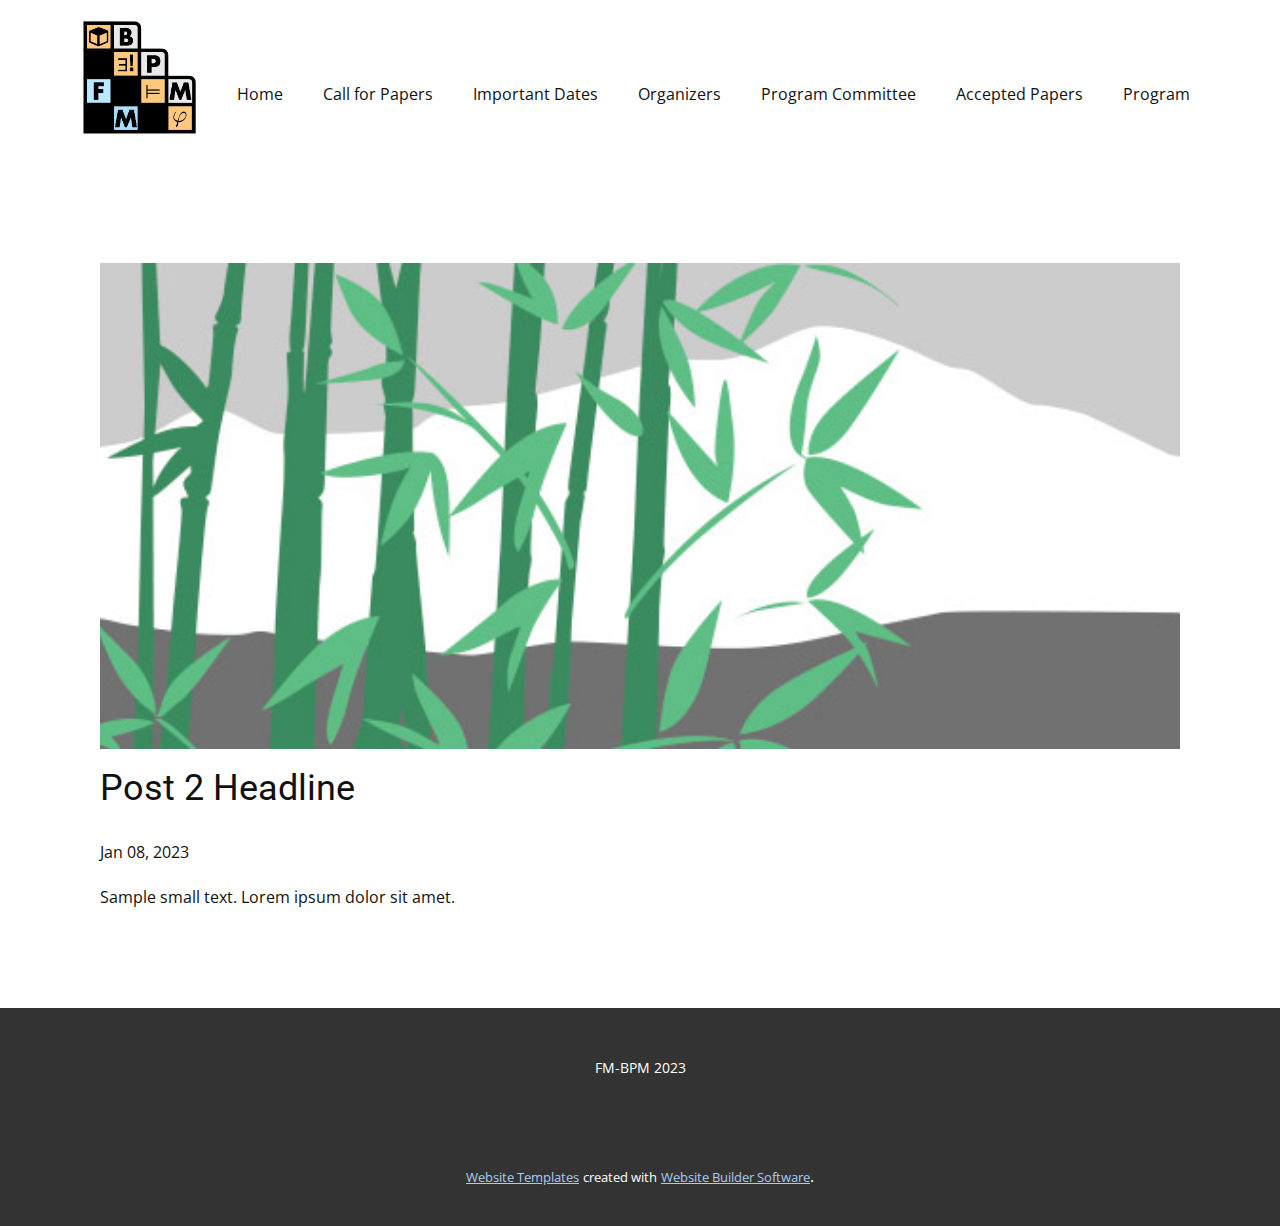
<file: blog/post-1.html>
<!DOCTYPE html>
<html style="font-size: 16px;" lang="en"><head>
    <meta name="viewport" content="width=device-width, initial-scale=1.0">
    <meta charset="utf-8">
    <meta name="keywords" content="Post 1 Headline">
    <meta name="description" content="">
    <title>Post 2 Headline</title>
    <link rel="stylesheet" href="../nicepage.css" media="screen">
<link rel="stylesheet" href="../Post-Template.css" media="screen">
    <script class="u-script" type="text/javascript" src="../jquery.js" defer=""></script>
    <script class="u-script" type="text/javascript" src="../nicepage.js" defer=""></script>
    <meta name="generator" content="Nicepage 5.3.2, nicepage.com">
    <link id="u-theme-google-font" rel="stylesheet" href="https://fonts.googleapis.com/css?family=Roboto:100,100i,300,300i,400,400i,500,500i,700,700i,900,900i|Open+Sans:300,300i,400,400i,500,500i,600,600i,700,700i,800,800i">
    
    
    <script type="application/ld+json">{
		"@context": "http://schema.org",
		"@type": "Organization",
		"name": ""
}</script>
    <meta name="theme-color" content="#478ac9">
  </head>
  <body class="u-body u-xl-mode" data-lang="en"><header class="u-clearfix u-header u-header" id="sec-24b3"><div class="u-clearfix u-sheet u-valign-middle-sm u-valign-middle-xs u-sheet-1">
        <nav class="u-menu u-menu-one-level u-offcanvas u-menu-1">
          <div class="menu-collapse" style="font-size: 1rem; letter-spacing: 0px;">
            <a class="u-button-style u-custom-left-right-menu-spacing u-custom-padding-bottom u-custom-top-bottom-menu-spacing u-nav-link u-text-active-palette-1-base u-text-hover-palette-2-base" href="#">
              <svg class="u-svg-link" viewBox="0 0 24 24"><use xmlns:xlink="http://www.w3.org/1999/xlink" xlink:href="#menu-hamburger"></use></svg>
              <svg class="u-svg-content" version="1.1" id="menu-hamburger" viewBox="0 0 16 16" x="0px" y="0px" xmlns:xlink="http://www.w3.org/1999/xlink" xmlns="http://www.w3.org/2000/svg"><g><rect y="1" width="16" height="2"></rect><rect y="7" width="16" height="2"></rect><rect y="13" width="16" height="2"></rect>
</g></svg>
            </a>
          </div>
          <div class="u-custom-menu u-nav-container">
            <ul class="u-nav u-unstyled u-nav-1"><li class="u-nav-item"><a class="u-button-style u-nav-link u-text-active-palette-1-base u-text-hover-palette-2-base" href="../Home.html" style="padding: 10px 20px;">Home</a>
</li><li class="u-nav-item"><a class="u-button-style u-nav-link u-text-active-palette-1-base u-text-hover-palette-2-base" href="../Home.html#sec-44af" style="padding: 10px 20px;">Call for Papers</a>
</li><li class="u-nav-item"><a class="u-button-style u-nav-link u-text-active-palette-1-base u-text-hover-palette-2-base" href="../Home.html#sec-0a1c" style="padding: 10px 20px;">Important Dates</a>
</li><li class="u-nav-item"><a class="u-button-style u-nav-link u-text-active-palette-1-base u-text-hover-palette-2-base" href="../Home.html#sec-3818" style="padding: 10px 20px;">Organizers</a>
</li><li class="u-nav-item"><a class="u-button-style u-nav-link u-text-active-palette-1-base u-text-hover-palette-2-base" href="../Home.html#sec-6564" style="padding: 10px 20px;">Program Committee</a>
</li><li class="u-nav-item"><a class="u-button-style u-nav-link u-text-active-palette-1-base u-text-hover-palette-2-base" href="../Home.html#sec-b7ad" style="padding: 10px 20px;">Accepted Papers</a>
</li><li class="u-nav-item"><a class="u-button-style u-nav-link u-text-active-palette-1-base u-text-hover-palette-2-base" href="../Home.html#sec-136b" style="padding: 10px 20px;">Program</a>
</li></ul>
          </div>
          <div class="u-custom-menu u-nav-container-collapse">
            <div class="u-black u-container-style u-inner-container-layout u-opacity u-opacity-95 u-sidenav">
              <div class="u-inner-container-layout u-sidenav-overflow">
                <div class="u-menu-close"></div>
                <ul class="u-align-center u-nav u-popupmenu-items u-unstyled u-nav-2"><li class="u-nav-item"><a class="u-button-style u-nav-link" href="../Home.html">Home</a>
</li><li class="u-nav-item"><a class="u-button-style u-nav-link" href="../Home.html#sec-44af">Call for Papers</a>
</li><li class="u-nav-item"><a class="u-button-style u-nav-link" href="../Home.html#sec-0a1c">Important Dates</a>
</li><li class="u-nav-item"><a class="u-button-style u-nav-link" href="../Home.html#sec-3818">Organizers</a>
</li><li class="u-nav-item"><a class="u-button-style u-nav-link" href="../Home.html#sec-6564">Program Committee</a>
</li><li class="u-nav-item"><a class="u-button-style u-nav-link" href="../Home.html#sec-b7ad">Accepted Papers</a>
</li><li class="u-nav-item"><a class="u-button-style u-nav-link" href="../Home.html#sec-136b">Program</a>
</li></ul>
              </div>
            </div>
            <div class="u-black u-menu-overlay u-opacity u-opacity-70"></div>
          </div>
        </nav>
        <img class="u-image u-image-default u-image-1" src="../images/logo_page-0001.jpg" alt="" data-image-width="409" data-image-height="408">
      </div></header>
    <section class="u-align-center u-clearfix u-section-1" id="sec-1b23">
      <div class="u-clearfix u-sheet u-valign-middle-md u-valign-middle-sm u-valign-middle-xs u-sheet-1"><!--post_details--><!--post_details_options_json--><!--{"source":""}--><!--/post_details_options_json--><!--blog_post-->
        <div class="u-container-style u-expanded-width u-post-details u-post-details-1">
          <div class="u-container-layout u-valign-middle u-container-layout-1"><!--blog_post_image-->
            <img alt="" class="u-blog-control u-expanded-width u-image u-image-default u-image-1" src="../images/68f64b9d.jpeg"><!--/blog_post_image--><!--blog_post_header-->
            <h2 class="u-blog-control u-text u-text-1">Post 2 Headline</h2><!--/blog_post_header--><!--blog_post_metadata-->
            <div class="u-blog-control u-metadata u-metadata-1"><!--blog_post_metadata_date-->
              <span class="u-meta-date u-meta-icon">Jan 08, 2023</span><!--/blog_post_metadata_date--><!--blog_post_metadata_category-->
              <!--/blog_post_metadata_category--><!--blog_post_metadata_comments-->
              <!--/blog_post_metadata_comments-->
            </div><!--/blog_post_metadata--><!--blog_post_content-->
            <div class="u-align-justify u-blog-control u-post-content u-text u-text-2 fr-view">
  Sample small text. Lorem ipsum dolor sit amet.
  </div><!--/blog_post_content-->
          </div>
        </div><!--/blog_post--><!--/post_details-->
      </div>
    </section>
    
    
    <footer class="u-align-center u-clearfix u-footer u-grey-80 u-footer" id="sec-1d1d"><div class="u-clearfix u-sheet u-sheet-1">
        <p class="u-small-text u-text u-text-variant u-text-1">FM-BPM 2023</p>
      </div></footer>
    <section class="u-backlink u-clearfix u-grey-80">
      <a class="u-link" href="https://nicepage.com/website-templates" target="_blank">
        <span>Website Templates</span>
      </a>
      <p class="u-text">
        <span>created with</span>
      </p>
      <a class="u-link" href="" target="_blank">
        <span>Website Builder Software</span>
      </a>. 
    </section>
  
</body></html>
</file>
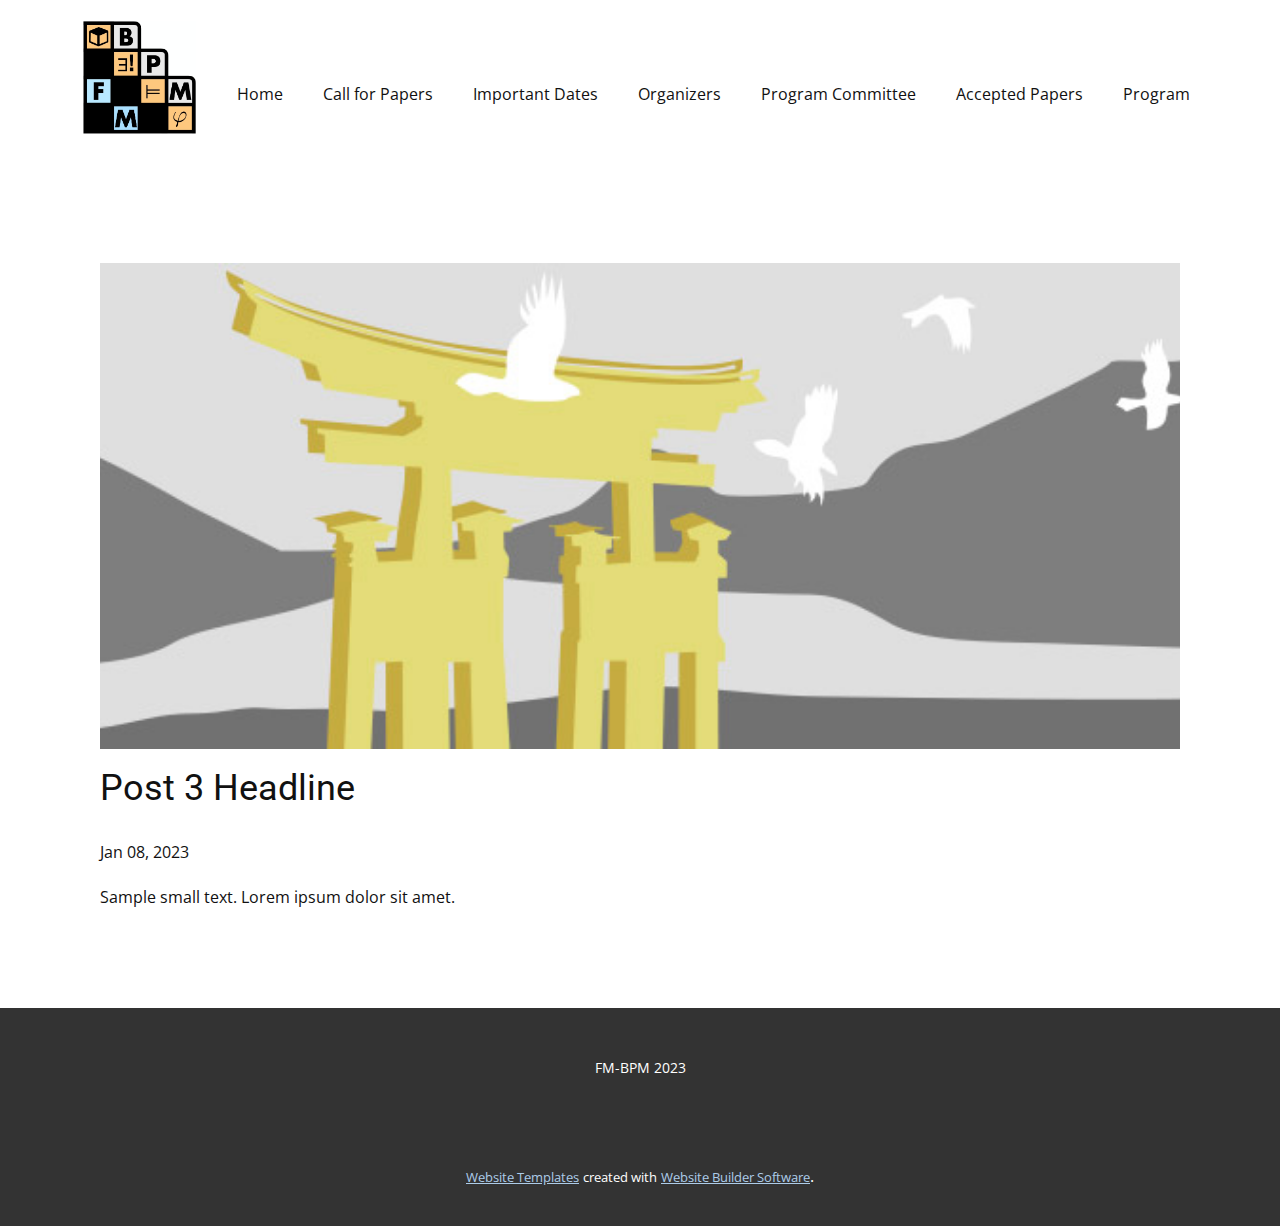
<file: blog/post-2.html>
<!DOCTYPE html>
<html style="font-size: 16px;" lang="en"><head>
    <meta name="viewport" content="width=device-width, initial-scale=1.0">
    <meta charset="utf-8">
    <meta name="keywords" content="Post 1 Headline">
    <meta name="description" content="">
    <title>Post 3 Headline</title>
    <link rel="stylesheet" href="../nicepage.css" media="screen">
<link rel="stylesheet" href="../Post-Template.css" media="screen">
    <script class="u-script" type="text/javascript" src="../jquery.js" defer=""></script>
    <script class="u-script" type="text/javascript" src="../nicepage.js" defer=""></script>
    <meta name="generator" content="Nicepage 5.3.2, nicepage.com">
    <link id="u-theme-google-font" rel="stylesheet" href="https://fonts.googleapis.com/css?family=Roboto:100,100i,300,300i,400,400i,500,500i,700,700i,900,900i|Open+Sans:300,300i,400,400i,500,500i,600,600i,700,700i,800,800i">
    
    
    <script type="application/ld+json">{
		"@context": "http://schema.org",
		"@type": "Organization",
		"name": ""
}</script>
    <meta name="theme-color" content="#478ac9">
  </head>
  <body class="u-body u-xl-mode" data-lang="en"><header class="u-clearfix u-header u-header" id="sec-24b3"><div class="u-clearfix u-sheet u-valign-middle-sm u-valign-middle-xs u-sheet-1">
        <nav class="u-menu u-menu-one-level u-offcanvas u-menu-1">
          <div class="menu-collapse" style="font-size: 1rem; letter-spacing: 0px;">
            <a class="u-button-style u-custom-left-right-menu-spacing u-custom-padding-bottom u-custom-top-bottom-menu-spacing u-nav-link u-text-active-palette-1-base u-text-hover-palette-2-base" href="#">
              <svg class="u-svg-link" viewBox="0 0 24 24"><use xmlns:xlink="http://www.w3.org/1999/xlink" xlink:href="#menu-hamburger"></use></svg>
              <svg class="u-svg-content" version="1.1" id="menu-hamburger" viewBox="0 0 16 16" x="0px" y="0px" xmlns:xlink="http://www.w3.org/1999/xlink" xmlns="http://www.w3.org/2000/svg"><g><rect y="1" width="16" height="2"></rect><rect y="7" width="16" height="2"></rect><rect y="13" width="16" height="2"></rect>
</g></svg>
            </a>
          </div>
          <div class="u-custom-menu u-nav-container">
            <ul class="u-nav u-unstyled u-nav-1"><li class="u-nav-item"><a class="u-button-style u-nav-link u-text-active-palette-1-base u-text-hover-palette-2-base" href="../Home.html" style="padding: 10px 20px;">Home</a>
</li><li class="u-nav-item"><a class="u-button-style u-nav-link u-text-active-palette-1-base u-text-hover-palette-2-base" href="../Home.html#sec-44af" style="padding: 10px 20px;">Call for Papers</a>
</li><li class="u-nav-item"><a class="u-button-style u-nav-link u-text-active-palette-1-base u-text-hover-palette-2-base" href="../Home.html#sec-0a1c" style="padding: 10px 20px;">Important Dates</a>
</li><li class="u-nav-item"><a class="u-button-style u-nav-link u-text-active-palette-1-base u-text-hover-palette-2-base" href="../Home.html#sec-3818" style="padding: 10px 20px;">Organizers</a>
</li><li class="u-nav-item"><a class="u-button-style u-nav-link u-text-active-palette-1-base u-text-hover-palette-2-base" href="../Home.html#sec-6564" style="padding: 10px 20px;">Program Committee</a>
</li><li class="u-nav-item"><a class="u-button-style u-nav-link u-text-active-palette-1-base u-text-hover-palette-2-base" href="../Home.html#sec-b7ad" style="padding: 10px 20px;">Accepted Papers</a>
</li><li class="u-nav-item"><a class="u-button-style u-nav-link u-text-active-palette-1-base u-text-hover-palette-2-base" href="../Home.html#sec-136b" style="padding: 10px 20px;">Program</a>
</li></ul>
          </div>
          <div class="u-custom-menu u-nav-container-collapse">
            <div class="u-black u-container-style u-inner-container-layout u-opacity u-opacity-95 u-sidenav">
              <div class="u-inner-container-layout u-sidenav-overflow">
                <div class="u-menu-close"></div>
                <ul class="u-align-center u-nav u-popupmenu-items u-unstyled u-nav-2"><li class="u-nav-item"><a class="u-button-style u-nav-link" href="../Home.html">Home</a>
</li><li class="u-nav-item"><a class="u-button-style u-nav-link" href="../Home.html#sec-44af">Call for Papers</a>
</li><li class="u-nav-item"><a class="u-button-style u-nav-link" href="../Home.html#sec-0a1c">Important Dates</a>
</li><li class="u-nav-item"><a class="u-button-style u-nav-link" href="../Home.html#sec-3818">Organizers</a>
</li><li class="u-nav-item"><a class="u-button-style u-nav-link" href="../Home.html#sec-6564">Program Committee</a>
</li><li class="u-nav-item"><a class="u-button-style u-nav-link" href="../Home.html#sec-b7ad">Accepted Papers</a>
</li><li class="u-nav-item"><a class="u-button-style u-nav-link" href="../Home.html#sec-136b">Program</a>
</li></ul>
              </div>
            </div>
            <div class="u-black u-menu-overlay u-opacity u-opacity-70"></div>
          </div>
        </nav>
        <img class="u-image u-image-default u-image-1" src="../images/logo_page-0001.jpg" alt="" data-image-width="409" data-image-height="408">
      </div></header>
    <section class="u-align-center u-clearfix u-section-1" id="sec-1b23">
      <div class="u-clearfix u-sheet u-valign-middle-md u-valign-middle-sm u-valign-middle-xs u-sheet-1"><!--post_details--><!--post_details_options_json--><!--{"source":""}--><!--/post_details_options_json--><!--blog_post-->
        <div class="u-container-style u-expanded-width u-post-details u-post-details-1">
          <div class="u-container-layout u-valign-middle u-container-layout-1"><!--blog_post_image-->
            <img alt="" class="u-blog-control u-expanded-width u-image u-image-default u-image-1" src="../images/8ad73f3c.jpeg"><!--/blog_post_image--><!--blog_post_header-->
            <h2 class="u-blog-control u-text u-text-1">Post 3 Headline</h2><!--/blog_post_header--><!--blog_post_metadata-->
            <div class="u-blog-control u-metadata u-metadata-1"><!--blog_post_metadata_date-->
              <span class="u-meta-date u-meta-icon">Jan 08, 2023</span><!--/blog_post_metadata_date--><!--blog_post_metadata_category-->
              <!--/blog_post_metadata_category--><!--blog_post_metadata_comments-->
              <!--/blog_post_metadata_comments-->
            </div><!--/blog_post_metadata--><!--blog_post_content-->
            <div class="u-align-justify u-blog-control u-post-content u-text u-text-2 fr-view">
  Sample small text. Lorem ipsum dolor sit amet.
  </div><!--/blog_post_content-->
          </div>
        </div><!--/blog_post--><!--/post_details-->
      </div>
    </section>
    
    
    <footer class="u-align-center u-clearfix u-footer u-grey-80 u-footer" id="sec-1d1d"><div class="u-clearfix u-sheet u-sheet-1">
        <p class="u-small-text u-text u-text-variant u-text-1">FM-BPM 2023</p>
      </div></footer>
    <section class="u-backlink u-clearfix u-grey-80">
      <a class="u-link" href="https://nicepage.com/website-templates" target="_blank">
        <span>Website Templates</span>
      </a>
      <p class="u-text">
        <span>created with</span>
      </p>
      <a class="u-link" href="" target="_blank">
        <span>Website Builder Software</span>
      </a>. 
    </section>
  
</body></html>
</file>
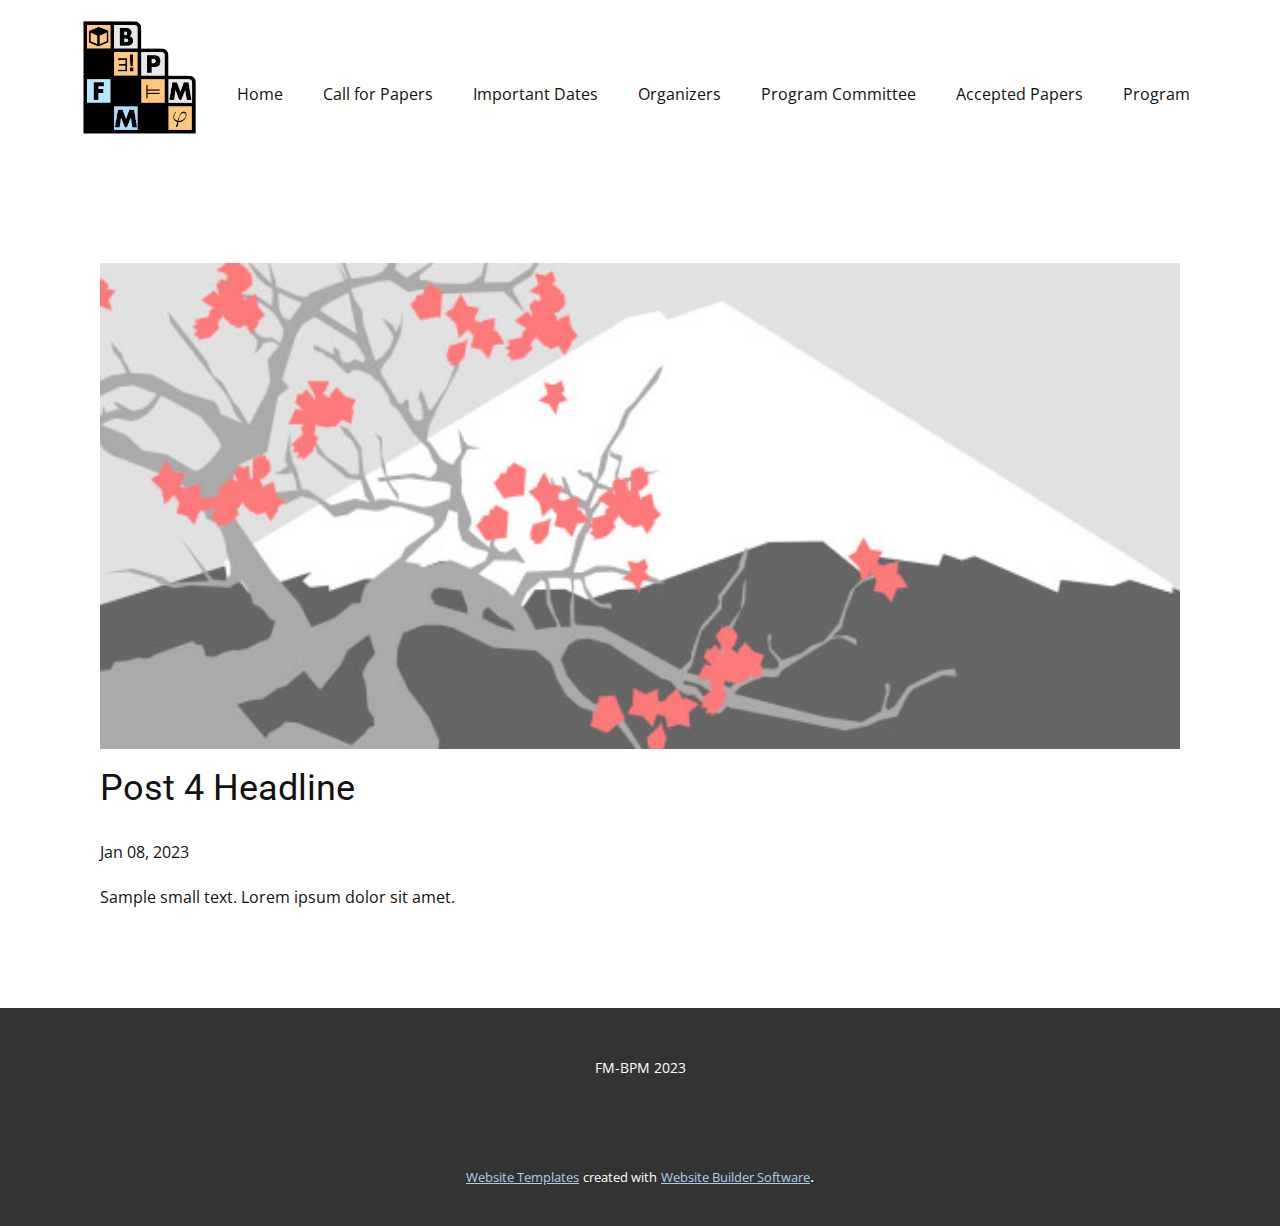
<file: blog/post-3.html>
<!DOCTYPE html>
<html style="font-size: 16px;" lang="en"><head>
    <meta name="viewport" content="width=device-width, initial-scale=1.0">
    <meta charset="utf-8">
    <meta name="keywords" content="Post 1 Headline">
    <meta name="description" content="">
    <title>Post 4 Headline</title>
    <link rel="stylesheet" href="../nicepage.css" media="screen">
<link rel="stylesheet" href="../Post-Template.css" media="screen">
    <script class="u-script" type="text/javascript" src="../jquery.js" defer=""></script>
    <script class="u-script" type="text/javascript" src="../nicepage.js" defer=""></script>
    <meta name="generator" content="Nicepage 5.3.2, nicepage.com">
    <link id="u-theme-google-font" rel="stylesheet" href="https://fonts.googleapis.com/css?family=Roboto:100,100i,300,300i,400,400i,500,500i,700,700i,900,900i|Open+Sans:300,300i,400,400i,500,500i,600,600i,700,700i,800,800i">
    
    
    <script type="application/ld+json">{
		"@context": "http://schema.org",
		"@type": "Organization",
		"name": ""
}</script>
    <meta name="theme-color" content="#478ac9">
  </head>
  <body class="u-body u-xl-mode" data-lang="en"><header class="u-clearfix u-header u-header" id="sec-24b3"><div class="u-clearfix u-sheet u-valign-middle-sm u-valign-middle-xs u-sheet-1">
        <nav class="u-menu u-menu-one-level u-offcanvas u-menu-1">
          <div class="menu-collapse" style="font-size: 1rem; letter-spacing: 0px;">
            <a class="u-button-style u-custom-left-right-menu-spacing u-custom-padding-bottom u-custom-top-bottom-menu-spacing u-nav-link u-text-active-palette-1-base u-text-hover-palette-2-base" href="#">
              <svg class="u-svg-link" viewBox="0 0 24 24"><use xmlns:xlink="http://www.w3.org/1999/xlink" xlink:href="#menu-hamburger"></use></svg>
              <svg class="u-svg-content" version="1.1" id="menu-hamburger" viewBox="0 0 16 16" x="0px" y="0px" xmlns:xlink="http://www.w3.org/1999/xlink" xmlns="http://www.w3.org/2000/svg"><g><rect y="1" width="16" height="2"></rect><rect y="7" width="16" height="2"></rect><rect y="13" width="16" height="2"></rect>
</g></svg>
            </a>
          </div>
          <div class="u-custom-menu u-nav-container">
            <ul class="u-nav u-unstyled u-nav-1"><li class="u-nav-item"><a class="u-button-style u-nav-link u-text-active-palette-1-base u-text-hover-palette-2-base" href="../Home.html" style="padding: 10px 20px;">Home</a>
</li><li class="u-nav-item"><a class="u-button-style u-nav-link u-text-active-palette-1-base u-text-hover-palette-2-base" href="../Home.html#sec-44af" style="padding: 10px 20px;">Call for Papers</a>
</li><li class="u-nav-item"><a class="u-button-style u-nav-link u-text-active-palette-1-base u-text-hover-palette-2-base" href="../Home.html#sec-0a1c" style="padding: 10px 20px;">Important Dates</a>
</li><li class="u-nav-item"><a class="u-button-style u-nav-link u-text-active-palette-1-base u-text-hover-palette-2-base" href="../Home.html#sec-3818" style="padding: 10px 20px;">Organizers</a>
</li><li class="u-nav-item"><a class="u-button-style u-nav-link u-text-active-palette-1-base u-text-hover-palette-2-base" href="../Home.html#sec-6564" style="padding: 10px 20px;">Program Committee</a>
</li><li class="u-nav-item"><a class="u-button-style u-nav-link u-text-active-palette-1-base u-text-hover-palette-2-base" href="../Home.html#sec-b7ad" style="padding: 10px 20px;">Accepted Papers</a>
</li><li class="u-nav-item"><a class="u-button-style u-nav-link u-text-active-palette-1-base u-text-hover-palette-2-base" href="../Home.html#sec-136b" style="padding: 10px 20px;">Program</a>
</li></ul>
          </div>
          <div class="u-custom-menu u-nav-container-collapse">
            <div class="u-black u-container-style u-inner-container-layout u-opacity u-opacity-95 u-sidenav">
              <div class="u-inner-container-layout u-sidenav-overflow">
                <div class="u-menu-close"></div>
                <ul class="u-align-center u-nav u-popupmenu-items u-unstyled u-nav-2"><li class="u-nav-item"><a class="u-button-style u-nav-link" href="../Home.html">Home</a>
</li><li class="u-nav-item"><a class="u-button-style u-nav-link" href="../Home.html#sec-44af">Call for Papers</a>
</li><li class="u-nav-item"><a class="u-button-style u-nav-link" href="../Home.html#sec-0a1c">Important Dates</a>
</li><li class="u-nav-item"><a class="u-button-style u-nav-link" href="../Home.html#sec-3818">Organizers</a>
</li><li class="u-nav-item"><a class="u-button-style u-nav-link" href="../Home.html#sec-6564">Program Committee</a>
</li><li class="u-nav-item"><a class="u-button-style u-nav-link" href="../Home.html#sec-b7ad">Accepted Papers</a>
</li><li class="u-nav-item"><a class="u-button-style u-nav-link" href="../Home.html#sec-136b">Program</a>
</li></ul>
              </div>
            </div>
            <div class="u-black u-menu-overlay u-opacity u-opacity-70"></div>
          </div>
        </nav>
        <img class="u-image u-image-default u-image-1" src="../images/logo_page-0001.jpg" alt="" data-image-width="409" data-image-height="408">
      </div></header>
    <section class="u-align-center u-clearfix u-section-1" id="sec-1b23">
      <div class="u-clearfix u-sheet u-valign-middle-md u-valign-middle-sm u-valign-middle-xs u-sheet-1"><!--post_details--><!--post_details_options_json--><!--{"source":""}--><!--/post_details_options_json--><!--blog_post-->
        <div class="u-container-style u-expanded-width u-post-details u-post-details-1">
          <div class="u-container-layout u-valign-middle u-container-layout-1"><!--blog_post_image-->
            <img alt="" class="u-blog-control u-expanded-width u-image u-image-default u-image-1" src="../images/0fd3416c.jpeg"><!--/blog_post_image--><!--blog_post_header-->
            <h2 class="u-blog-control u-text u-text-1">Post 4 Headline</h2><!--/blog_post_header--><!--blog_post_metadata-->
            <div class="u-blog-control u-metadata u-metadata-1"><!--blog_post_metadata_date-->
              <span class="u-meta-date u-meta-icon">Jan 08, 2023</span><!--/blog_post_metadata_date--><!--blog_post_metadata_category-->
              <!--/blog_post_metadata_category--><!--blog_post_metadata_comments-->
              <!--/blog_post_metadata_comments-->
            </div><!--/blog_post_metadata--><!--blog_post_content-->
            <div class="u-align-justify u-blog-control u-post-content u-text u-text-2 fr-view">
  Sample small text. Lorem ipsum dolor sit amet.
  </div><!--/blog_post_content-->
          </div>
        </div><!--/blog_post--><!--/post_details-->
      </div>
    </section>
    
    
    <footer class="u-align-center u-clearfix u-footer u-grey-80 u-footer" id="sec-1d1d"><div class="u-clearfix u-sheet u-sheet-1">
        <p class="u-small-text u-text u-text-variant u-text-1">FM-BPM 2023</p>
      </div></footer>
    <section class="u-backlink u-clearfix u-grey-80">
      <a class="u-link" href="https://nicepage.com/website-templates" target="_blank">
        <span>Website Templates</span>
      </a>
      <p class="u-text">
        <span>created with</span>
      </p>
      <a class="u-link" href="" target="_blank">
        <span>Website Builder Software</span>
      </a>. 
    </section>
  
</body></html>
</file>
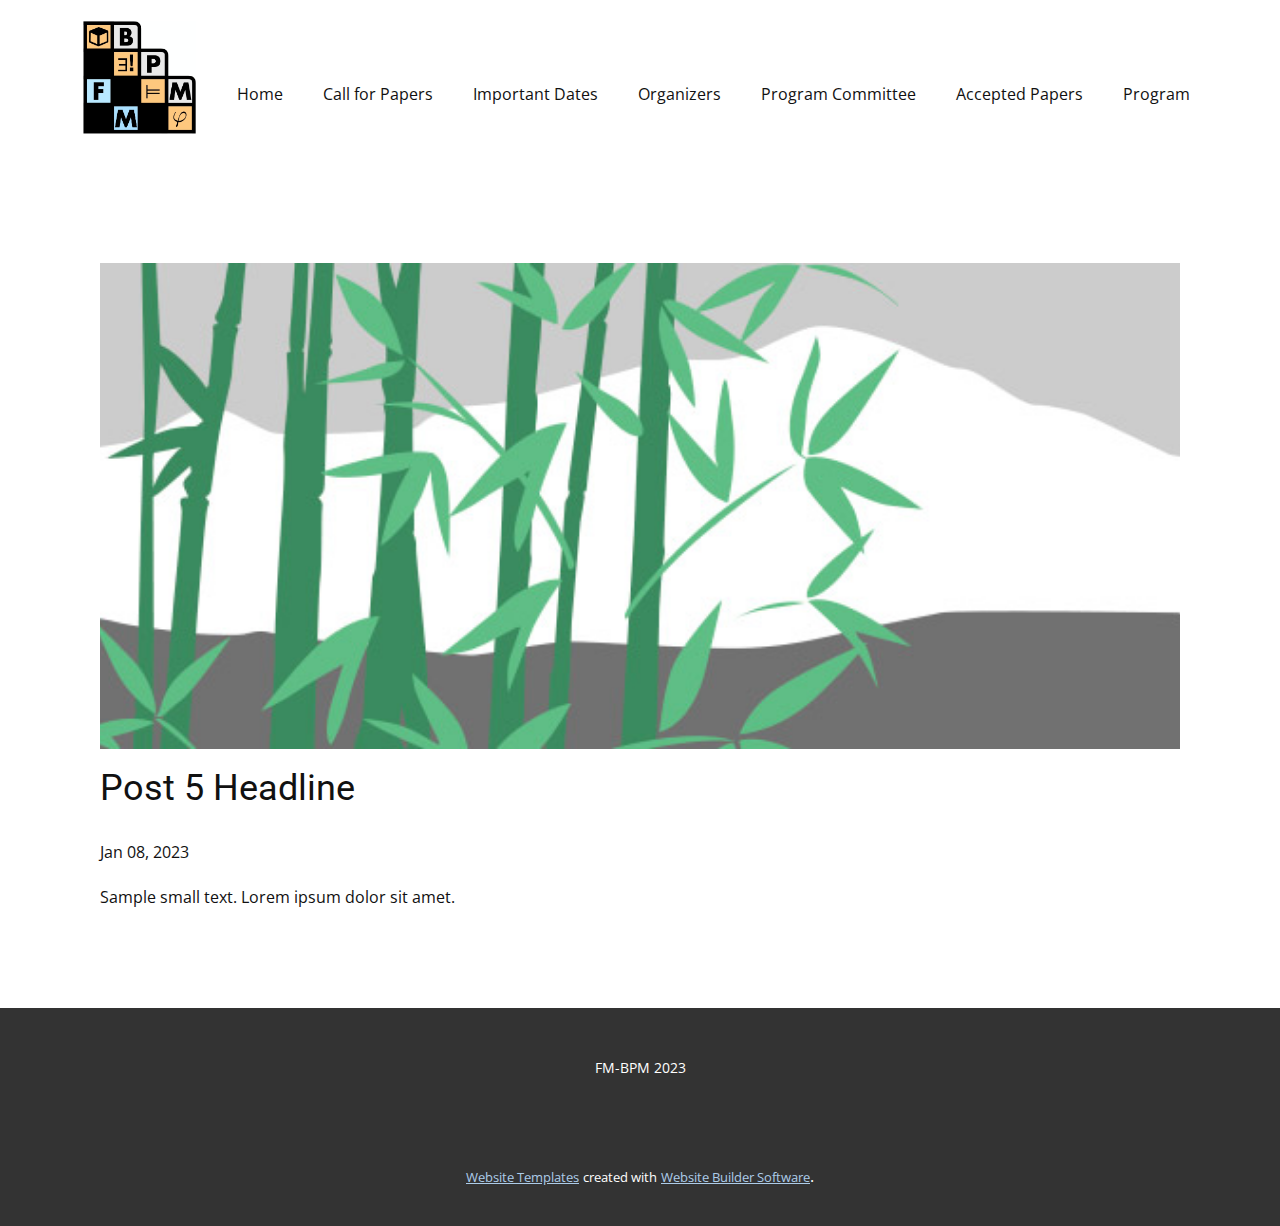
<file: blog/post-4.html>
<!DOCTYPE html>
<html style="font-size: 16px;" lang="en"><head>
    <meta name="viewport" content="width=device-width, initial-scale=1.0">
    <meta charset="utf-8">
    <meta name="keywords" content="Post 1 Headline">
    <meta name="description" content="">
    <title>Post 5 Headline</title>
    <link rel="stylesheet" href="../nicepage.css" media="screen">
<link rel="stylesheet" href="../Post-Template.css" media="screen">
    <script class="u-script" type="text/javascript" src="../jquery.js" defer=""></script>
    <script class="u-script" type="text/javascript" src="../nicepage.js" defer=""></script>
    <meta name="generator" content="Nicepage 5.3.2, nicepage.com">
    <link id="u-theme-google-font" rel="stylesheet" href="https://fonts.googleapis.com/css?family=Roboto:100,100i,300,300i,400,400i,500,500i,700,700i,900,900i|Open+Sans:300,300i,400,400i,500,500i,600,600i,700,700i,800,800i">
    
    
    <script type="application/ld+json">{
		"@context": "http://schema.org",
		"@type": "Organization",
		"name": ""
}</script>
    <meta name="theme-color" content="#478ac9">
  </head>
  <body class="u-body u-xl-mode" data-lang="en"><header class="u-clearfix u-header u-header" id="sec-24b3"><div class="u-clearfix u-sheet u-valign-middle-sm u-valign-middle-xs u-sheet-1">
        <nav class="u-menu u-menu-one-level u-offcanvas u-menu-1">
          <div class="menu-collapse" style="font-size: 1rem; letter-spacing: 0px;">
            <a class="u-button-style u-custom-left-right-menu-spacing u-custom-padding-bottom u-custom-top-bottom-menu-spacing u-nav-link u-text-active-palette-1-base u-text-hover-palette-2-base" href="#">
              <svg class="u-svg-link" viewBox="0 0 24 24"><use xmlns:xlink="http://www.w3.org/1999/xlink" xlink:href="#menu-hamburger"></use></svg>
              <svg class="u-svg-content" version="1.1" id="menu-hamburger" viewBox="0 0 16 16" x="0px" y="0px" xmlns:xlink="http://www.w3.org/1999/xlink" xmlns="http://www.w3.org/2000/svg"><g><rect y="1" width="16" height="2"></rect><rect y="7" width="16" height="2"></rect><rect y="13" width="16" height="2"></rect>
</g></svg>
            </a>
          </div>
          <div class="u-custom-menu u-nav-container">
            <ul class="u-nav u-unstyled u-nav-1"><li class="u-nav-item"><a class="u-button-style u-nav-link u-text-active-palette-1-base u-text-hover-palette-2-base" href="../Home.html" style="padding: 10px 20px;">Home</a>
</li><li class="u-nav-item"><a class="u-button-style u-nav-link u-text-active-palette-1-base u-text-hover-palette-2-base" href="../Home.html#sec-44af" style="padding: 10px 20px;">Call for Papers</a>
</li><li class="u-nav-item"><a class="u-button-style u-nav-link u-text-active-palette-1-base u-text-hover-palette-2-base" href="../Home.html#sec-0a1c" style="padding: 10px 20px;">Important Dates</a>
</li><li class="u-nav-item"><a class="u-button-style u-nav-link u-text-active-palette-1-base u-text-hover-palette-2-base" href="../Home.html#sec-3818" style="padding: 10px 20px;">Organizers</a>
</li><li class="u-nav-item"><a class="u-button-style u-nav-link u-text-active-palette-1-base u-text-hover-palette-2-base" href="../Home.html#sec-6564" style="padding: 10px 20px;">Program Committee</a>
</li><li class="u-nav-item"><a class="u-button-style u-nav-link u-text-active-palette-1-base u-text-hover-palette-2-base" href="../Home.html#sec-b7ad" style="padding: 10px 20px;">Accepted Papers</a>
</li><li class="u-nav-item"><a class="u-button-style u-nav-link u-text-active-palette-1-base u-text-hover-palette-2-base" href="../Home.html#sec-136b" style="padding: 10px 20px;">Program</a>
</li></ul>
          </div>
          <div class="u-custom-menu u-nav-container-collapse">
            <div class="u-black u-container-style u-inner-container-layout u-opacity u-opacity-95 u-sidenav">
              <div class="u-inner-container-layout u-sidenav-overflow">
                <div class="u-menu-close"></div>
                <ul class="u-align-center u-nav u-popupmenu-items u-unstyled u-nav-2"><li class="u-nav-item"><a class="u-button-style u-nav-link" href="../Home.html">Home</a>
</li><li class="u-nav-item"><a class="u-button-style u-nav-link" href="../Home.html#sec-44af">Call for Papers</a>
</li><li class="u-nav-item"><a class="u-button-style u-nav-link" href="../Home.html#sec-0a1c">Important Dates</a>
</li><li class="u-nav-item"><a class="u-button-style u-nav-link" href="../Home.html#sec-3818">Organizers</a>
</li><li class="u-nav-item"><a class="u-button-style u-nav-link" href="../Home.html#sec-6564">Program Committee</a>
</li><li class="u-nav-item"><a class="u-button-style u-nav-link" href="../Home.html#sec-b7ad">Accepted Papers</a>
</li><li class="u-nav-item"><a class="u-button-style u-nav-link" href="../Home.html#sec-136b">Program</a>
</li></ul>
              </div>
            </div>
            <div class="u-black u-menu-overlay u-opacity u-opacity-70"></div>
          </div>
        </nav>
        <img class="u-image u-image-default u-image-1" src="../images/logo_page-0001.jpg" alt="" data-image-width="409" data-image-height="408">
      </div></header>
    <section class="u-align-center u-clearfix u-section-1" id="sec-1b23">
      <div class="u-clearfix u-sheet u-valign-middle-md u-valign-middle-sm u-valign-middle-xs u-sheet-1"><!--post_details--><!--post_details_options_json--><!--{"source":""}--><!--/post_details_options_json--><!--blog_post-->
        <div class="u-container-style u-expanded-width u-post-details u-post-details-1">
          <div class="u-container-layout u-valign-middle u-container-layout-1"><!--blog_post_image-->
            <img alt="" class="u-blog-control u-expanded-width u-image u-image-default u-image-1" src="../images/68f64b9d.jpeg"><!--/blog_post_image--><!--blog_post_header-->
            <h2 class="u-blog-control u-text u-text-1">Post 5 Headline</h2><!--/blog_post_header--><!--blog_post_metadata-->
            <div class="u-blog-control u-metadata u-metadata-1"><!--blog_post_metadata_date-->
              <span class="u-meta-date u-meta-icon">Jan 08, 2023</span><!--/blog_post_metadata_date--><!--blog_post_metadata_category-->
              <!--/blog_post_metadata_category--><!--blog_post_metadata_comments-->
              <!--/blog_post_metadata_comments-->
            </div><!--/blog_post_metadata--><!--blog_post_content-->
            <div class="u-align-justify u-blog-control u-post-content u-text u-text-2 fr-view">
  Sample small text. Lorem ipsum dolor sit amet.
  </div><!--/blog_post_content-->
          </div>
        </div><!--/blog_post--><!--/post_details-->
      </div>
    </section>
    
    
    <footer class="u-align-center u-clearfix u-footer u-grey-80 u-footer" id="sec-1d1d"><div class="u-clearfix u-sheet u-sheet-1">
        <p class="u-small-text u-text u-text-variant u-text-1">FM-BPM 2023</p>
      </div></footer>
    <section class="u-backlink u-clearfix u-grey-80">
      <a class="u-link" href="https://nicepage.com/website-templates" target="_blank">
        <span>Website Templates</span>
      </a>
      <p class="u-text">
        <span>created with</span>
      </p>
      <a class="u-link" href="" target="_blank">
        <span>Website Builder Software</span>
      </a>. 
    </section>
  
</body></html>
</file>
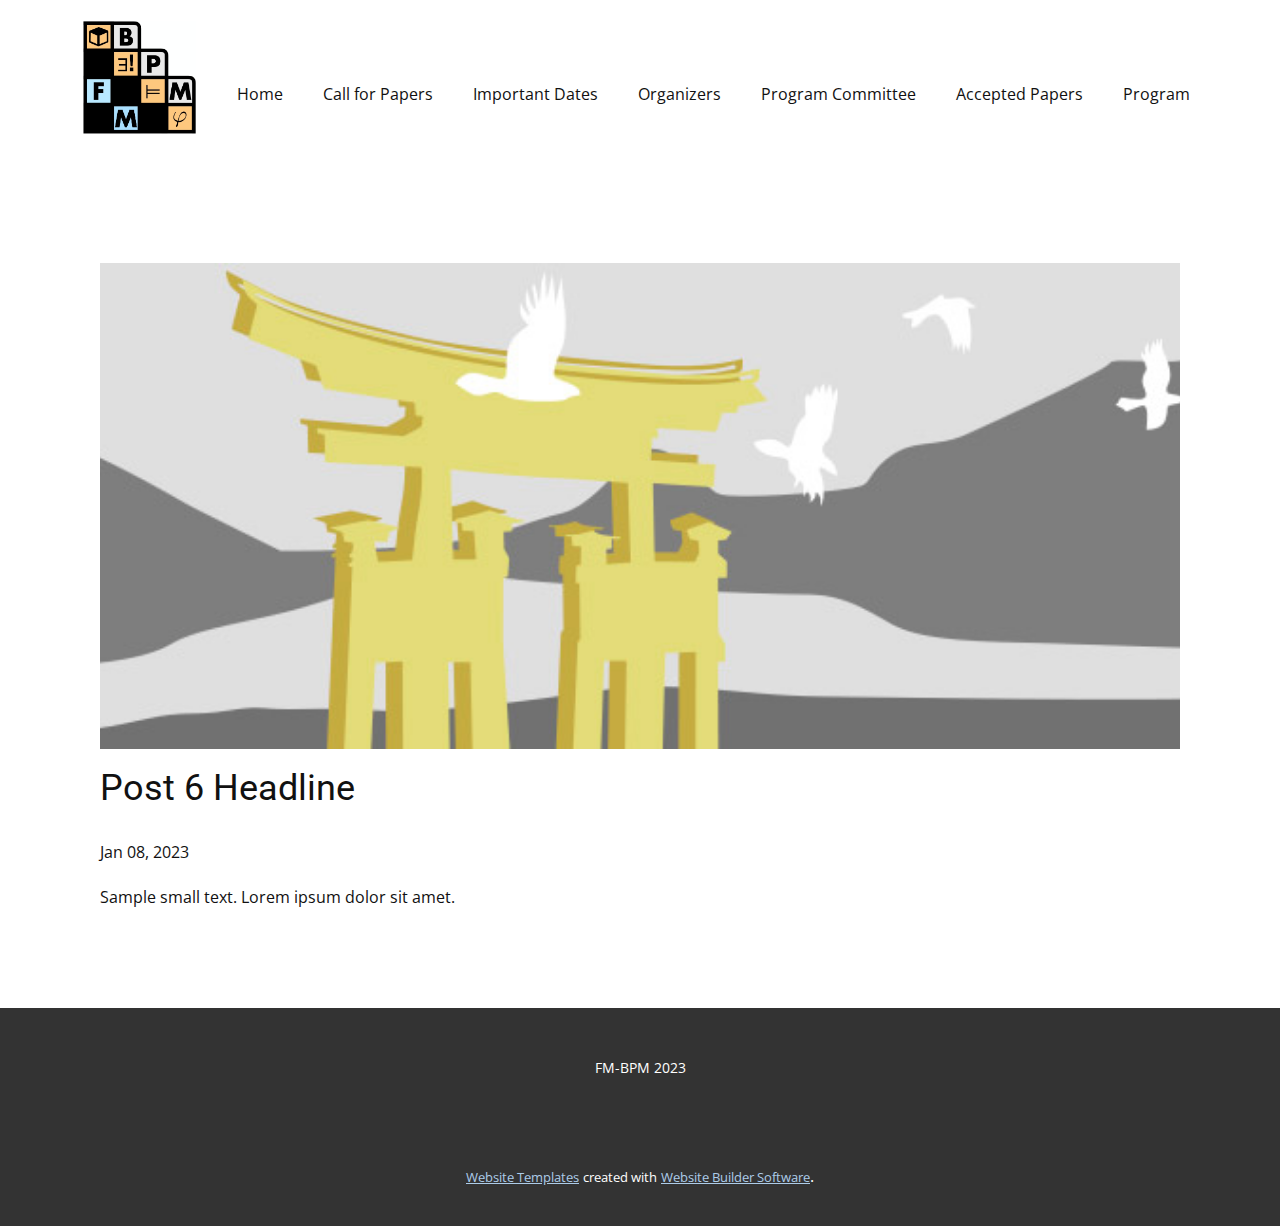
<file: blog/post-5.html>
<!DOCTYPE html>
<html style="font-size: 16px;" lang="en"><head>
    <meta name="viewport" content="width=device-width, initial-scale=1.0">
    <meta charset="utf-8">
    <meta name="keywords" content="Post 1 Headline">
    <meta name="description" content="">
    <title>Post 6 Headline</title>
    <link rel="stylesheet" href="../nicepage.css" media="screen">
<link rel="stylesheet" href="../Post-Template.css" media="screen">
    <script class="u-script" type="text/javascript" src="../jquery.js" defer=""></script>
    <script class="u-script" type="text/javascript" src="../nicepage.js" defer=""></script>
    <meta name="generator" content="Nicepage 5.3.2, nicepage.com">
    <link id="u-theme-google-font" rel="stylesheet" href="https://fonts.googleapis.com/css?family=Roboto:100,100i,300,300i,400,400i,500,500i,700,700i,900,900i|Open+Sans:300,300i,400,400i,500,500i,600,600i,700,700i,800,800i">
    
    
    <script type="application/ld+json">{
		"@context": "http://schema.org",
		"@type": "Organization",
		"name": ""
}</script>
    <meta name="theme-color" content="#478ac9">
  </head>
  <body class="u-body u-xl-mode" data-lang="en"><header class="u-clearfix u-header u-header" id="sec-24b3"><div class="u-clearfix u-sheet u-valign-middle-sm u-valign-middle-xs u-sheet-1">
        <nav class="u-menu u-menu-one-level u-offcanvas u-menu-1">
          <div class="menu-collapse" style="font-size: 1rem; letter-spacing: 0px;">
            <a class="u-button-style u-custom-left-right-menu-spacing u-custom-padding-bottom u-custom-top-bottom-menu-spacing u-nav-link u-text-active-palette-1-base u-text-hover-palette-2-base" href="#">
              <svg class="u-svg-link" viewBox="0 0 24 24"><use xmlns:xlink="http://www.w3.org/1999/xlink" xlink:href="#menu-hamburger"></use></svg>
              <svg class="u-svg-content" version="1.1" id="menu-hamburger" viewBox="0 0 16 16" x="0px" y="0px" xmlns:xlink="http://www.w3.org/1999/xlink" xmlns="http://www.w3.org/2000/svg"><g><rect y="1" width="16" height="2"></rect><rect y="7" width="16" height="2"></rect><rect y="13" width="16" height="2"></rect>
</g></svg>
            </a>
          </div>
          <div class="u-custom-menu u-nav-container">
            <ul class="u-nav u-unstyled u-nav-1"><li class="u-nav-item"><a class="u-button-style u-nav-link u-text-active-palette-1-base u-text-hover-palette-2-base" href="../Home.html" style="padding: 10px 20px;">Home</a>
</li><li class="u-nav-item"><a class="u-button-style u-nav-link u-text-active-palette-1-base u-text-hover-palette-2-base" href="../Home.html#sec-44af" style="padding: 10px 20px;">Call for Papers</a>
</li><li class="u-nav-item"><a class="u-button-style u-nav-link u-text-active-palette-1-base u-text-hover-palette-2-base" href="../Home.html#sec-0a1c" style="padding: 10px 20px;">Important Dates</a>
</li><li class="u-nav-item"><a class="u-button-style u-nav-link u-text-active-palette-1-base u-text-hover-palette-2-base" href="../Home.html#sec-3818" style="padding: 10px 20px;">Organizers</a>
</li><li class="u-nav-item"><a class="u-button-style u-nav-link u-text-active-palette-1-base u-text-hover-palette-2-base" href="../Home.html#sec-6564" style="padding: 10px 20px;">Program Committee</a>
</li><li class="u-nav-item"><a class="u-button-style u-nav-link u-text-active-palette-1-base u-text-hover-palette-2-base" href="../Home.html#sec-b7ad" style="padding: 10px 20px;">Accepted Papers</a>
</li><li class="u-nav-item"><a class="u-button-style u-nav-link u-text-active-palette-1-base u-text-hover-palette-2-base" href="../Home.html#sec-136b" style="padding: 10px 20px;">Program</a>
</li></ul>
          </div>
          <div class="u-custom-menu u-nav-container-collapse">
            <div class="u-black u-container-style u-inner-container-layout u-opacity u-opacity-95 u-sidenav">
              <div class="u-inner-container-layout u-sidenav-overflow">
                <div class="u-menu-close"></div>
                <ul class="u-align-center u-nav u-popupmenu-items u-unstyled u-nav-2"><li class="u-nav-item"><a class="u-button-style u-nav-link" href="../Home.html">Home</a>
</li><li class="u-nav-item"><a class="u-button-style u-nav-link" href="../Home.html#sec-44af">Call for Papers</a>
</li><li class="u-nav-item"><a class="u-button-style u-nav-link" href="../Home.html#sec-0a1c">Important Dates</a>
</li><li class="u-nav-item"><a class="u-button-style u-nav-link" href="../Home.html#sec-3818">Organizers</a>
</li><li class="u-nav-item"><a class="u-button-style u-nav-link" href="../Home.html#sec-6564">Program Committee</a>
</li><li class="u-nav-item"><a class="u-button-style u-nav-link" href="../Home.html#sec-b7ad">Accepted Papers</a>
</li><li class="u-nav-item"><a class="u-button-style u-nav-link" href="../Home.html#sec-136b">Program</a>
</li></ul>
              </div>
            </div>
            <div class="u-black u-menu-overlay u-opacity u-opacity-70"></div>
          </div>
        </nav>
        <img class="u-image u-image-default u-image-1" src="../images/logo_page-0001.jpg" alt="" data-image-width="409" data-image-height="408">
      </div></header>
    <section class="u-align-center u-clearfix u-section-1" id="sec-1b23">
      <div class="u-clearfix u-sheet u-valign-middle-md u-valign-middle-sm u-valign-middle-xs u-sheet-1"><!--post_details--><!--post_details_options_json--><!--{"source":""}--><!--/post_details_options_json--><!--blog_post-->
        <div class="u-container-style u-expanded-width u-post-details u-post-details-1">
          <div class="u-container-layout u-valign-middle u-container-layout-1"><!--blog_post_image-->
            <img alt="" class="u-blog-control u-expanded-width u-image u-image-default u-image-1" src="../images/8ad73f3c.jpeg"><!--/blog_post_image--><!--blog_post_header-->
            <h2 class="u-blog-control u-text u-text-1">Post 6 Headline</h2><!--/blog_post_header--><!--blog_post_metadata-->
            <div class="u-blog-control u-metadata u-metadata-1"><!--blog_post_metadata_date-->
              <span class="u-meta-date u-meta-icon">Jan 08, 2023</span><!--/blog_post_metadata_date--><!--blog_post_metadata_category-->
              <!--/blog_post_metadata_category--><!--blog_post_metadata_comments-->
              <!--/blog_post_metadata_comments-->
            </div><!--/blog_post_metadata--><!--blog_post_content-->
            <div class="u-align-justify u-blog-control u-post-content u-text u-text-2 fr-view">
  Sample small text. Lorem ipsum dolor sit amet.
  </div><!--/blog_post_content-->
          </div>
        </div><!--/blog_post--><!--/post_details-->
      </div>
    </section>
    
    
    <footer class="u-align-center u-clearfix u-footer u-grey-80 u-footer" id="sec-1d1d"><div class="u-clearfix u-sheet u-sheet-1">
        <p class="u-small-text u-text u-text-variant u-text-1">FM-BPM 2023</p>
      </div></footer>
    <section class="u-backlink u-clearfix u-grey-80">
      <a class="u-link" href="https://nicepage.com/website-templates" target="_blank">
        <span>Website Templates</span>
      </a>
      <p class="u-text">
        <span>created with</span>
      </p>
      <a class="u-link" href="" target="_blank">
        <span>Website Builder Software</span>
      </a>. 
    </section>
  
</body></html>
</file>
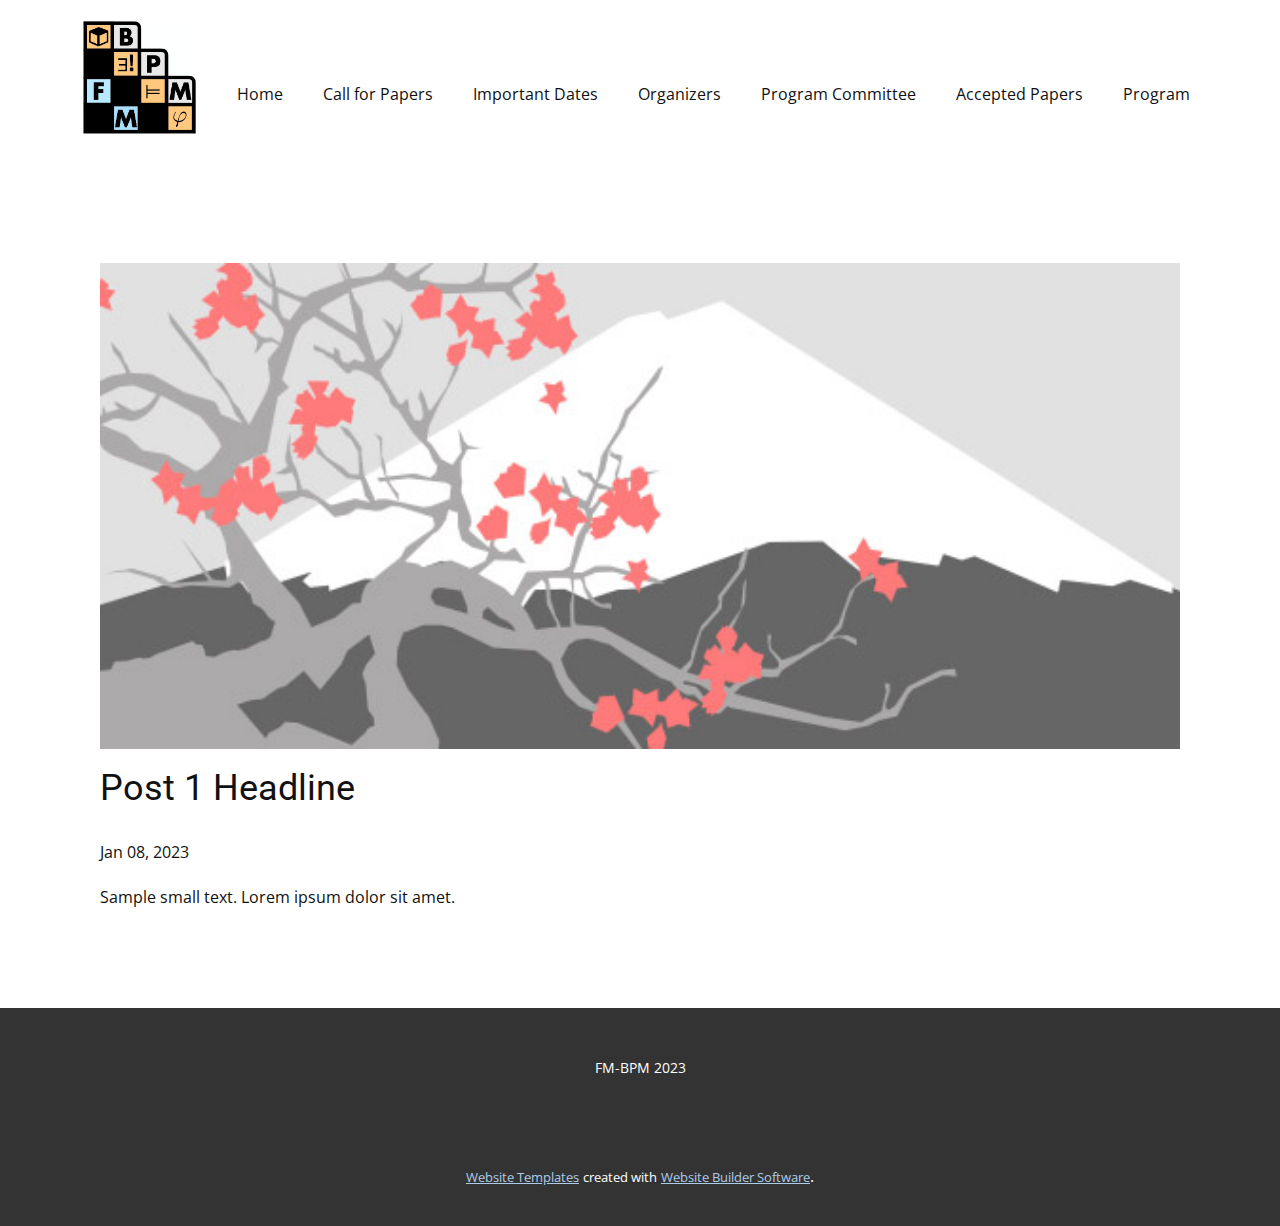
<file: blog/post.html>
<!DOCTYPE html>
<html style="font-size: 16px;" lang="en"><head>
    <meta name="viewport" content="width=device-width, initial-scale=1.0">
    <meta charset="utf-8">
    <meta name="keywords" content="Post 1 Headline">
    <meta name="description" content="">
    <title>Post 1 Headline</title>
    <link rel="stylesheet" href="../nicepage.css" media="screen">
<link rel="stylesheet" href="../Post-Template.css" media="screen">
    <script class="u-script" type="text/javascript" src="../jquery.js" defer=""></script>
    <script class="u-script" type="text/javascript" src="../nicepage.js" defer=""></script>
    <meta name="generator" content="Nicepage 5.3.2, nicepage.com">
    <link id="u-theme-google-font" rel="stylesheet" href="https://fonts.googleapis.com/css?family=Roboto:100,100i,300,300i,400,400i,500,500i,700,700i,900,900i|Open+Sans:300,300i,400,400i,500,500i,600,600i,700,700i,800,800i">
    
    
    <script type="application/ld+json">{
		"@context": "http://schema.org",
		"@type": "Organization",
		"name": ""
}</script>
    <meta name="theme-color" content="#478ac9">
  </head>
  <body class="u-body u-xl-mode" data-lang="en"><header class="u-clearfix u-header u-header" id="sec-24b3"><div class="u-clearfix u-sheet u-valign-middle-sm u-valign-middle-xs u-sheet-1">
        <nav class="u-menu u-menu-one-level u-offcanvas u-menu-1">
          <div class="menu-collapse" style="font-size: 1rem; letter-spacing: 0px;">
            <a class="u-button-style u-custom-left-right-menu-spacing u-custom-padding-bottom u-custom-top-bottom-menu-spacing u-nav-link u-text-active-palette-1-base u-text-hover-palette-2-base" href="#">
              <svg class="u-svg-link" viewBox="0 0 24 24"><use xmlns:xlink="http://www.w3.org/1999/xlink" xlink:href="#menu-hamburger"></use></svg>
              <svg class="u-svg-content" version="1.1" id="menu-hamburger" viewBox="0 0 16 16" x="0px" y="0px" xmlns:xlink="http://www.w3.org/1999/xlink" xmlns="http://www.w3.org/2000/svg"><g><rect y="1" width="16" height="2"></rect><rect y="7" width="16" height="2"></rect><rect y="13" width="16" height="2"></rect>
</g></svg>
            </a>
          </div>
          <div class="u-custom-menu u-nav-container">
            <ul class="u-nav u-unstyled u-nav-1"><li class="u-nav-item"><a class="u-button-style u-nav-link u-text-active-palette-1-base u-text-hover-palette-2-base" href="../Home.html" style="padding: 10px 20px;">Home</a>
</li><li class="u-nav-item"><a class="u-button-style u-nav-link u-text-active-palette-1-base u-text-hover-palette-2-base" href="../Home.html#sec-44af" style="padding: 10px 20px;">Call for Papers</a>
</li><li class="u-nav-item"><a class="u-button-style u-nav-link u-text-active-palette-1-base u-text-hover-palette-2-base" href="../Home.html#sec-0a1c" style="padding: 10px 20px;">Important Dates</a>
</li><li class="u-nav-item"><a class="u-button-style u-nav-link u-text-active-palette-1-base u-text-hover-palette-2-base" href="../Home.html#sec-3818" style="padding: 10px 20px;">Organizers</a>
</li><li class="u-nav-item"><a class="u-button-style u-nav-link u-text-active-palette-1-base u-text-hover-palette-2-base" href="../Home.html#sec-6564" style="padding: 10px 20px;">Program Committee</a>
</li><li class="u-nav-item"><a class="u-button-style u-nav-link u-text-active-palette-1-base u-text-hover-palette-2-base" href="../Home.html#sec-b7ad" style="padding: 10px 20px;">Accepted Papers</a>
</li><li class="u-nav-item"><a class="u-button-style u-nav-link u-text-active-palette-1-base u-text-hover-palette-2-base" href="../Home.html#sec-136b" style="padding: 10px 20px;">Program</a>
</li></ul>
          </div>
          <div class="u-custom-menu u-nav-container-collapse">
            <div class="u-black u-container-style u-inner-container-layout u-opacity u-opacity-95 u-sidenav">
              <div class="u-inner-container-layout u-sidenav-overflow">
                <div class="u-menu-close"></div>
                <ul class="u-align-center u-nav u-popupmenu-items u-unstyled u-nav-2"><li class="u-nav-item"><a class="u-button-style u-nav-link" href="../Home.html">Home</a>
</li><li class="u-nav-item"><a class="u-button-style u-nav-link" href="../Home.html#sec-44af">Call for Papers</a>
</li><li class="u-nav-item"><a class="u-button-style u-nav-link" href="../Home.html#sec-0a1c">Important Dates</a>
</li><li class="u-nav-item"><a class="u-button-style u-nav-link" href="../Home.html#sec-3818">Organizers</a>
</li><li class="u-nav-item"><a class="u-button-style u-nav-link" href="../Home.html#sec-6564">Program Committee</a>
</li><li class="u-nav-item"><a class="u-button-style u-nav-link" href="../Home.html#sec-b7ad">Accepted Papers</a>
</li><li class="u-nav-item"><a class="u-button-style u-nav-link" href="../Home.html#sec-136b">Program</a>
</li></ul>
              </div>
            </div>
            <div class="u-black u-menu-overlay u-opacity u-opacity-70"></div>
          </div>
        </nav>
        <img class="u-image u-image-default u-image-1" src="../images/logo_page-0001.jpg" alt="" data-image-width="409" data-image-height="408">
      </div></header>
    <section class="u-align-center u-clearfix u-section-1" id="sec-1b23">
      <div class="u-clearfix u-sheet u-valign-middle-md u-valign-middle-sm u-valign-middle-xs u-sheet-1"><!--post_details--><!--post_details_options_json--><!--{"source":""}--><!--/post_details_options_json--><!--blog_post-->
        <div class="u-container-style u-expanded-width u-post-details u-post-details-1">
          <div class="u-container-layout u-valign-middle u-container-layout-1"><!--blog_post_image-->
            <img alt="" class="u-blog-control u-expanded-width u-image u-image-default u-image-1" src="../images/0fd3416c.jpeg"><!--/blog_post_image--><!--blog_post_header-->
            <h2 class="u-blog-control u-text u-text-1">Post 1 Headline</h2><!--/blog_post_header--><!--blog_post_metadata-->
            <div class="u-blog-control u-metadata u-metadata-1"><!--blog_post_metadata_date-->
              <span class="u-meta-date u-meta-icon">Jan 08, 2023</span><!--/blog_post_metadata_date--><!--blog_post_metadata_category-->
              <!--/blog_post_metadata_category--><!--blog_post_metadata_comments-->
              <!--/blog_post_metadata_comments-->
            </div><!--/blog_post_metadata--><!--blog_post_content-->
            <div class="u-align-justify u-blog-control u-post-content u-text u-text-2 fr-view">
  Sample small text. Lorem ipsum dolor sit amet.
  </div><!--/blog_post_content-->
          </div>
        </div><!--/blog_post--><!--/post_details-->
      </div>
    </section>
    
    
    <footer class="u-align-center u-clearfix u-footer u-grey-80 u-footer" id="sec-1d1d"><div class="u-clearfix u-sheet u-sheet-1">
        <p class="u-small-text u-text u-text-variant u-text-1">FM-BPM 2023</p>
      </div></footer>
    <section class="u-backlink u-clearfix u-grey-80">
      <a class="u-link" href="https://nicepage.com/website-templates" target="_blank">
        <span>Website Templates</span>
      </a>
      <p class="u-text">
        <span>created with</span>
      </p>
      <a class="u-link" href="" target="_blank">
        <span>Website Builder Software</span>
      </a>. 
    </section>
  
</body></html>
</file>
